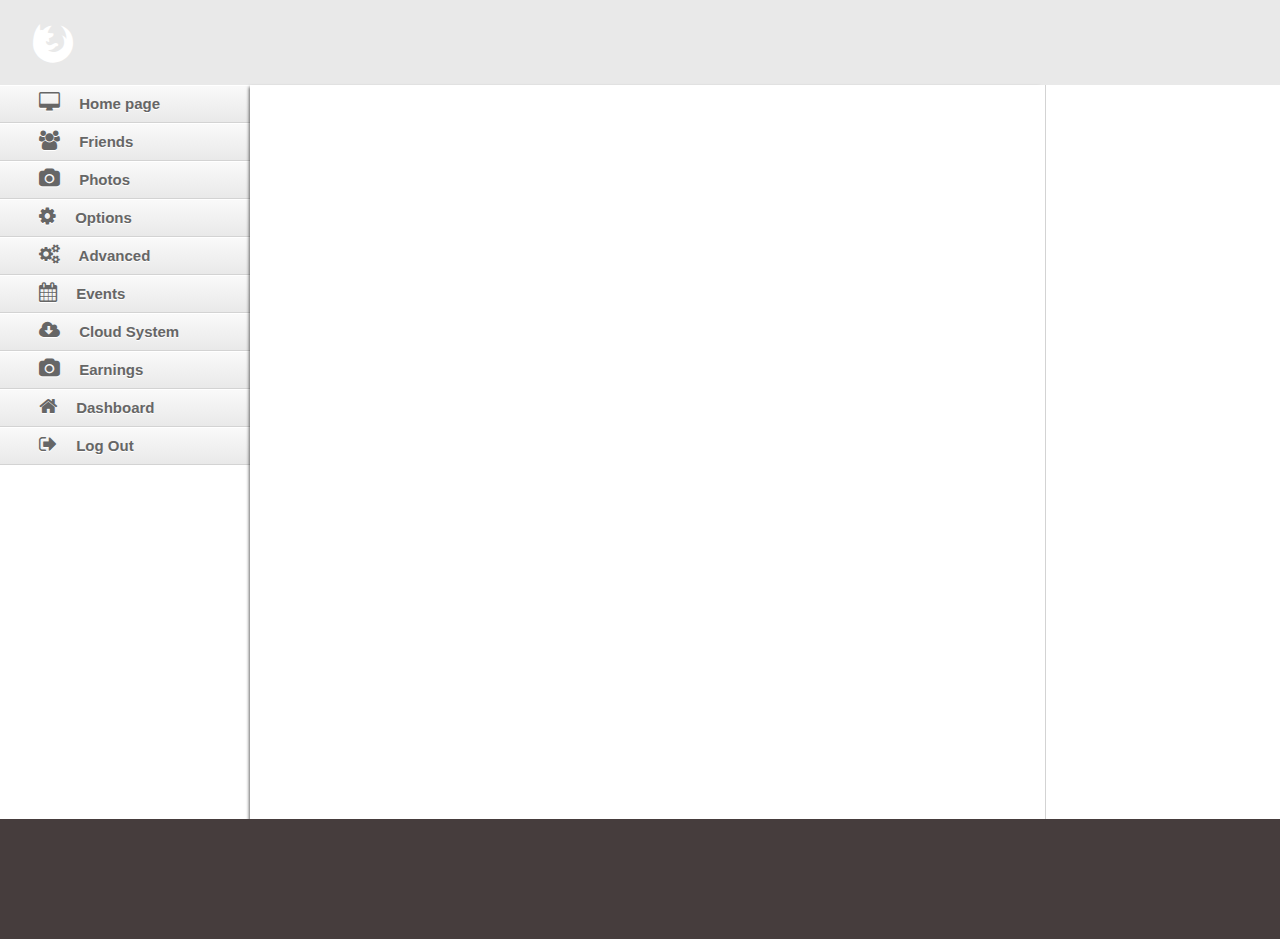
<file: dashboard/index.html>
<html>
	<head>
		<title>Dashboard</title>
		<link href='http://fonts.googleapis.com/css?family=Lato&subset=latin,latin-ext' rel='stylesheet' type='text/css'>
		<link type="text/css" rel="stylesheet" href="reset.css"/>
		<link type="text/css" rel="stylesheet" href="font-awesome.css"/>
		<link type="text/css" rel="stylesheet" href="styles.css"/>
	</head>
	<body>
		<div class="page_wrapper">
			<header>
				<div class="logo_container">
					<i class="fa fa-firefox"></i>
				</div>
			</header>
			<div class="content_wrapper">
				<aside class="main_nav">
					<nav>
						<ul>
							<li>
								<i class="fa fa-desktop"></i>
								Home page
							</li>
							<li>
								<i class="fa fa-users"></i>
								Friends
							</li>
							<li>
								<i class="fa fa-camera"></i>
								Photos
							</li>
							<li>
								<i class="fa fa-cog"></i>
								Options
							</li>
							<li>
								<i class="fa fa-cogs"></i>
								Advanced
							</li>
							<li>
								<i class="fa fa-calendar"></i>
								Events
							</li>
							<li>
								<i class="fa fa-cloud-download"></i>
								Cloud System
							</li>
							<li>
								<i class="fa fa-camera"></i>
								Earnings
							</li>
							<li>
								<i class="fa fa-home"></i>
								Dashboard
							</li>
							<li>
								<i class="fa fa-sign-out"></i>
								Log Out
							</li>
						</ul>
					</nav>
				</aside>
				<section class="content">
					<div class="user_info_block"></div>
					<div class="last_added_contacts_block"></div>
					<div class="last_added_photos_block"></div>
					<div class="wall_block"></div>
				</section>
				<aside class="map_contacts_photos">
					
				</aside>
			</div>
			<footer>
			</footer>
		</div>
	</body>
</html>
</file>
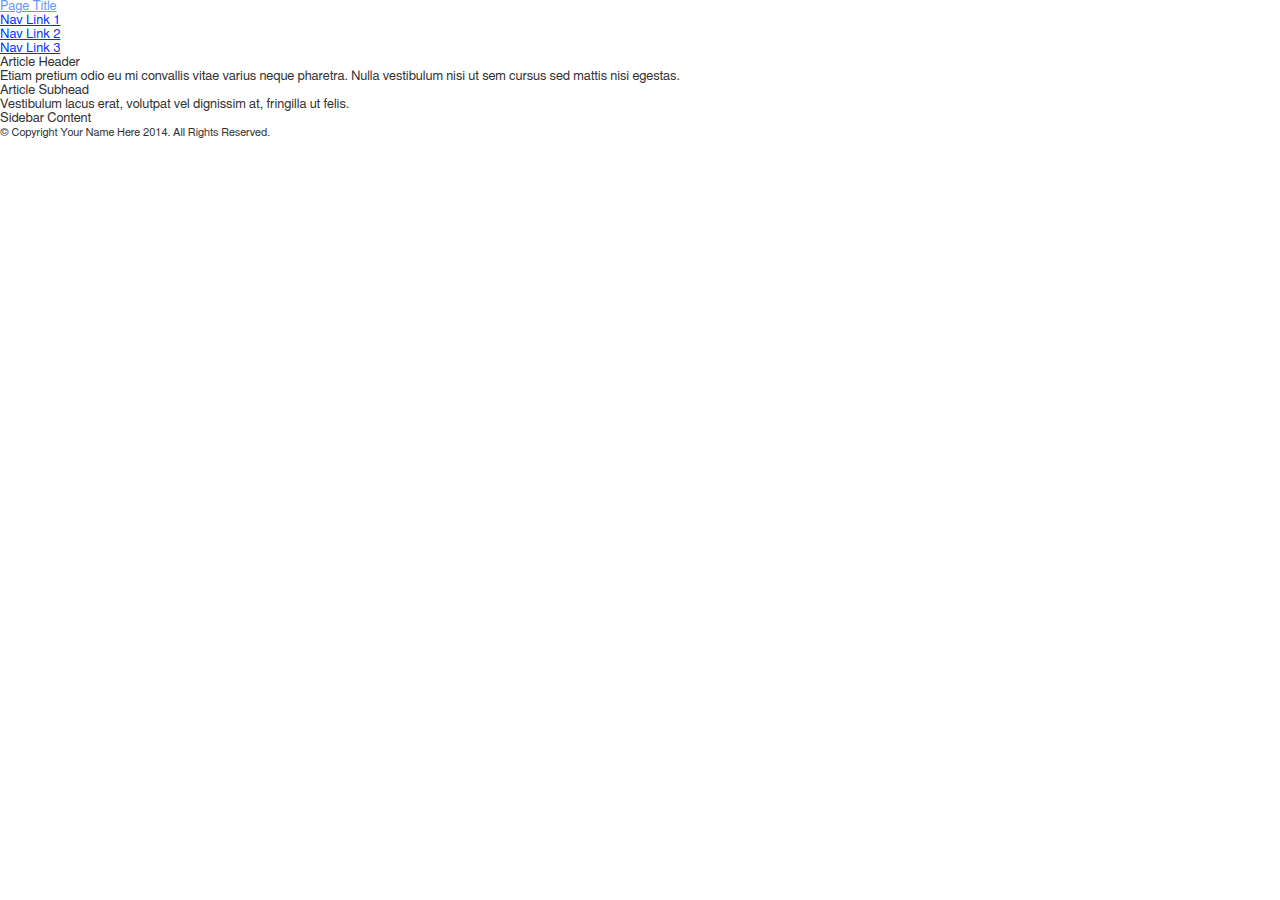
<file: html5reset/index.html>
<!doctype html>

<!--
	HTML5 Reset: https://github.com/murtaugh/HTML5-Reset
	Free to use
-->

<!--[if lt IE 7 ]> <html class="ie ie6 ie-lt10 ie-lt9 ie-lt8 ie-lt7 no-js" lang="en"> <![endif]-->
<!--[if IE 7 ]>    <html class="ie ie7 ie-lt10 ie-lt9 ie-lt8 no-js" lang="en"> <![endif]-->
<!--[if IE 8 ]>    <html class="ie ie8 ie-lt10 ie-lt9 no-js" lang="en"> <![endif]-->
<!--[if IE 9 ]>    <html class="ie ie9 ie-lt10 no-js" lang="en"> <![endif]-->
<!--[if gt IE 9]><!--><html class="no-js" lang="en"><!--<![endif]-->
<!-- the "no-js" class is for Modernizr. -->

<head>

	<meta charset="utf-8">

	<!-- Always force latest IE rendering engine (even in intranet) -->
	<meta http-equiv="X-UA-Compatible" content="IE=edge">

	<!-- Important stuff for SEO, don't neglect. (And don't dupicate values across your site!) -->
	<title></title>
	<meta name="author" content="" />
	<meta name="description" content="" />

	<!-- Don't forget to set your site up: http://google.com/webmasters -->
	<meta name="google-site-verification" content="" />

	<!-- Who owns the content of this site? -->
	<meta name="Copyright" content="" />

	<!--  Mobile Viewport
	http://j.mp/mobileviewport & http://davidbcalhoun.com/2010/viewport-metatag
	device-width : Occupy full width of the screen in its current orientation
	initial-scale = 1.0 retains dimensions instead of zooming out if page height > device height
	maximum-scale = 1.0 retains dimensions instead of zooming in if page width < device width (wrong for most sites)
	-->
	<meta name="viewport" content="width=device-width, initial-scale=1">

	<!-- Use Iconifyer to generate all the favicons and touch icons you need: http://iconifier.net -->
	<link rel="shortcut icon" href="favicon.ico" />

	<!-- concatenate and minify for production -->
	<link rel="stylesheet" href="assets/css/reset.css" />
	<link rel="stylesheet" href="assets/css/style.css" />

	<!-- Lea Verou's prefixfree (http://leaverou.github.io/prefixfree/), lets you use un-prefixed properties in your CSS files -->
	<script src="assets/js/libs/prefixfree.min.js"></script>

	<!-- This is an un-minified, complete version of Modernizr. (http://modernizr.com)
		 Before you move to production, you should generate a custom build that only has the detects you need. -->
	<script src="assets/js/libs/modernizr-2.8.3.dev.js"></script>

	<!-- Twitter: see https://dev.twitter.com/docs/cards/types/summary-card for details -->
	<meta name="twitter:card" content="">
	<meta name="twitter:site" content="">
	<meta name="twitter:title" content="">
	<meta name="twitter:description" content="">
	<meta name="twitter:url" content="">
	<!-- Facebook (and some others) use the Open Graph protocol: see http://ogp.me/ for details -->
	<meta property="og:title" content="" />
	<meta property="og:description" content="" />
	<meta property="og:url" content="" />
	<meta property="og:image" content="" />

</head>

<body>

<div class="wrapper"><!-- not needed? up to you: http://camendesign.com/code/developpeurs_sans_frontieres -->

	<header>

		<h1><a href="/">Page Title</a></h1>

		<nav>

			<ol>
				<li><a href="">Nav Link 1</a></li>
				<li><a href="">Nav Link 2</a></li>
				<li><a href="">Nav Link 3</a></li>
			</ol>

		</nav>

	</header>

	<article>

		<h1>Article Header</h1>

		<p>Etiam pretium odio eu mi convallis vitae varius neque pharetra. Nulla vestibulum nisi ut sem cursus sed mattis nisi egestas.</p>

		<h2>Article Subhead</h2>

		<p>Vestibulum lacus erat, volutpat vel dignissim at, fringilla ut felis.</p>

	</article>

	<aside>

		<h2>Sidebar Content</h2>

	</aside>

	<footer>

		<p><small>&copy; Copyright Your Name Here 2014. All Rights Reserved.</small></p>

	</footer>

</div>

<!-- Grab Google CDN's jQuery. fall back to local if necessary -->
<script src="//ajax.googleapis.com/ajax/libs/jquery/1.11.3/jquery.min.js"></script>
<script>window.jQuery || document.write("<script src='assets/js/libs/jquery-1.11.3.min.js'>\x3C/script>")</script>

<!-- this is where we put our custom functions -->
<!-- don't forget to concatenate and minify for production -->
<script src="assets/js/functions.js"></script>
<script>$(document).ready(initPage);</script>

<!-- Asynchronous google analytics; this is the official snippet.
	 Replace UA-XXXXXX-XX with your site's ID and uncomment to enable.

<script>
  (function(i,s,o,g,r,a,m){i['GoogleAnalyticsObject']=r;i[r]=i[r]||function(){
  (i[r].q=i[r].q||[]).push(arguments)},i[r].l=1*new Date();a=s.createElement(o),
  m=s.getElementsByTagName(o)[0];a.async=1;a.src=g;m.parentNode.insertBefore(a,m)
  })(window,document,'script','//www.google-analytics.com/analytics.js','ga');

  ga('create', 'UA-XXXXXX-XX', 'auto');
  ga('send', 'pageview');

</script>
-->

</body>
</html>
</file>
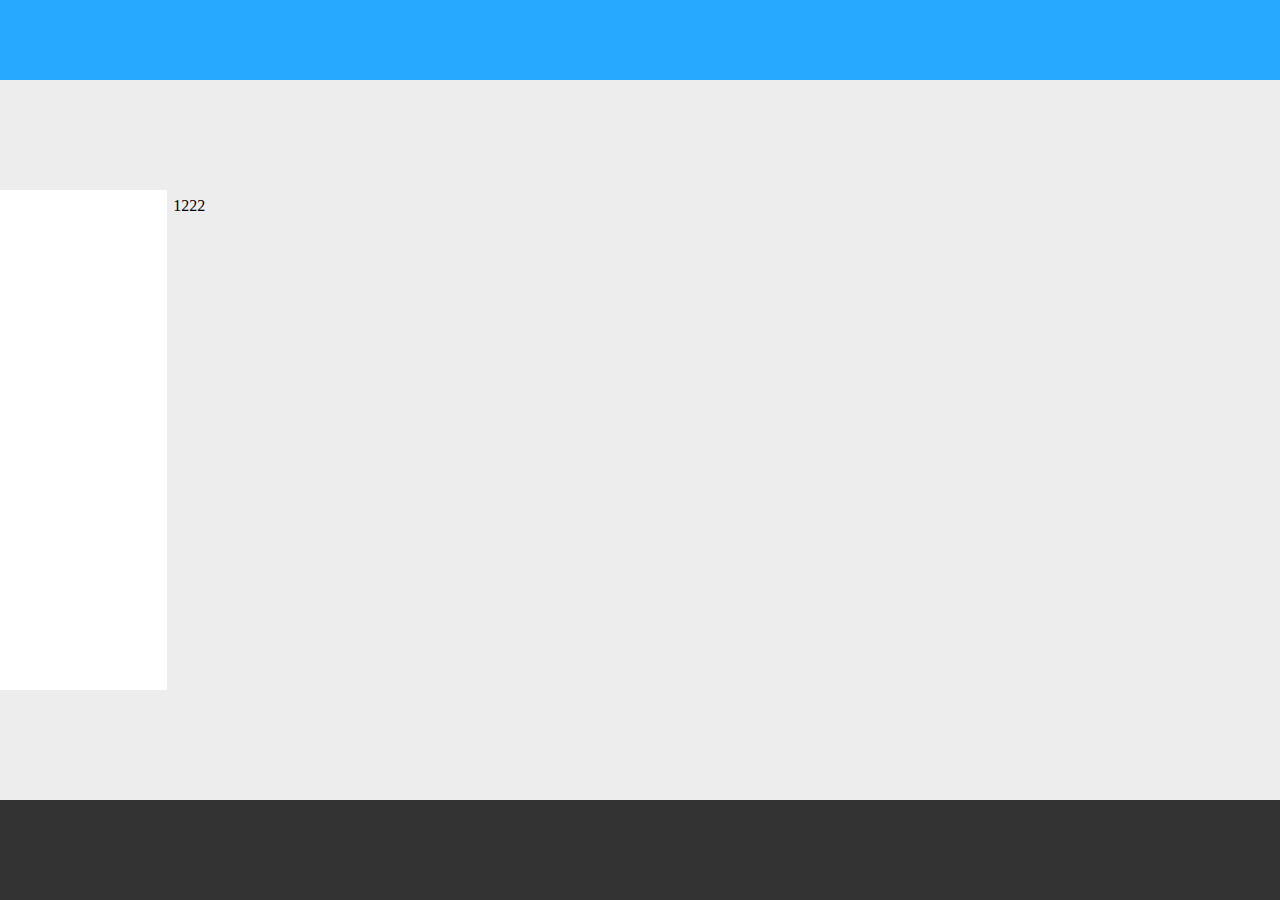
<file: responsive/index.html>
<html>
	<head>
		<title>Responsive test</title>
		<link type="text/css" rel="stylesheet" href="styles.css"/>
	</head>
	<body>
		<div class="page_wrapper">

			<header>
			</header>

			<div class="content_wrapper">

				<nav class="main_nav">
				</nav>

				<div class="page_content">
					
					<div class="user_info">
						1
					</div>

					<div class="map">
						2
					</div>

					<div class="map">
						2
					</div>

					<div class="map">
						2
					</div>

				</div>
			</div>

			<footer>
			</footer>

		</div>
	</body>
</html>
</file>
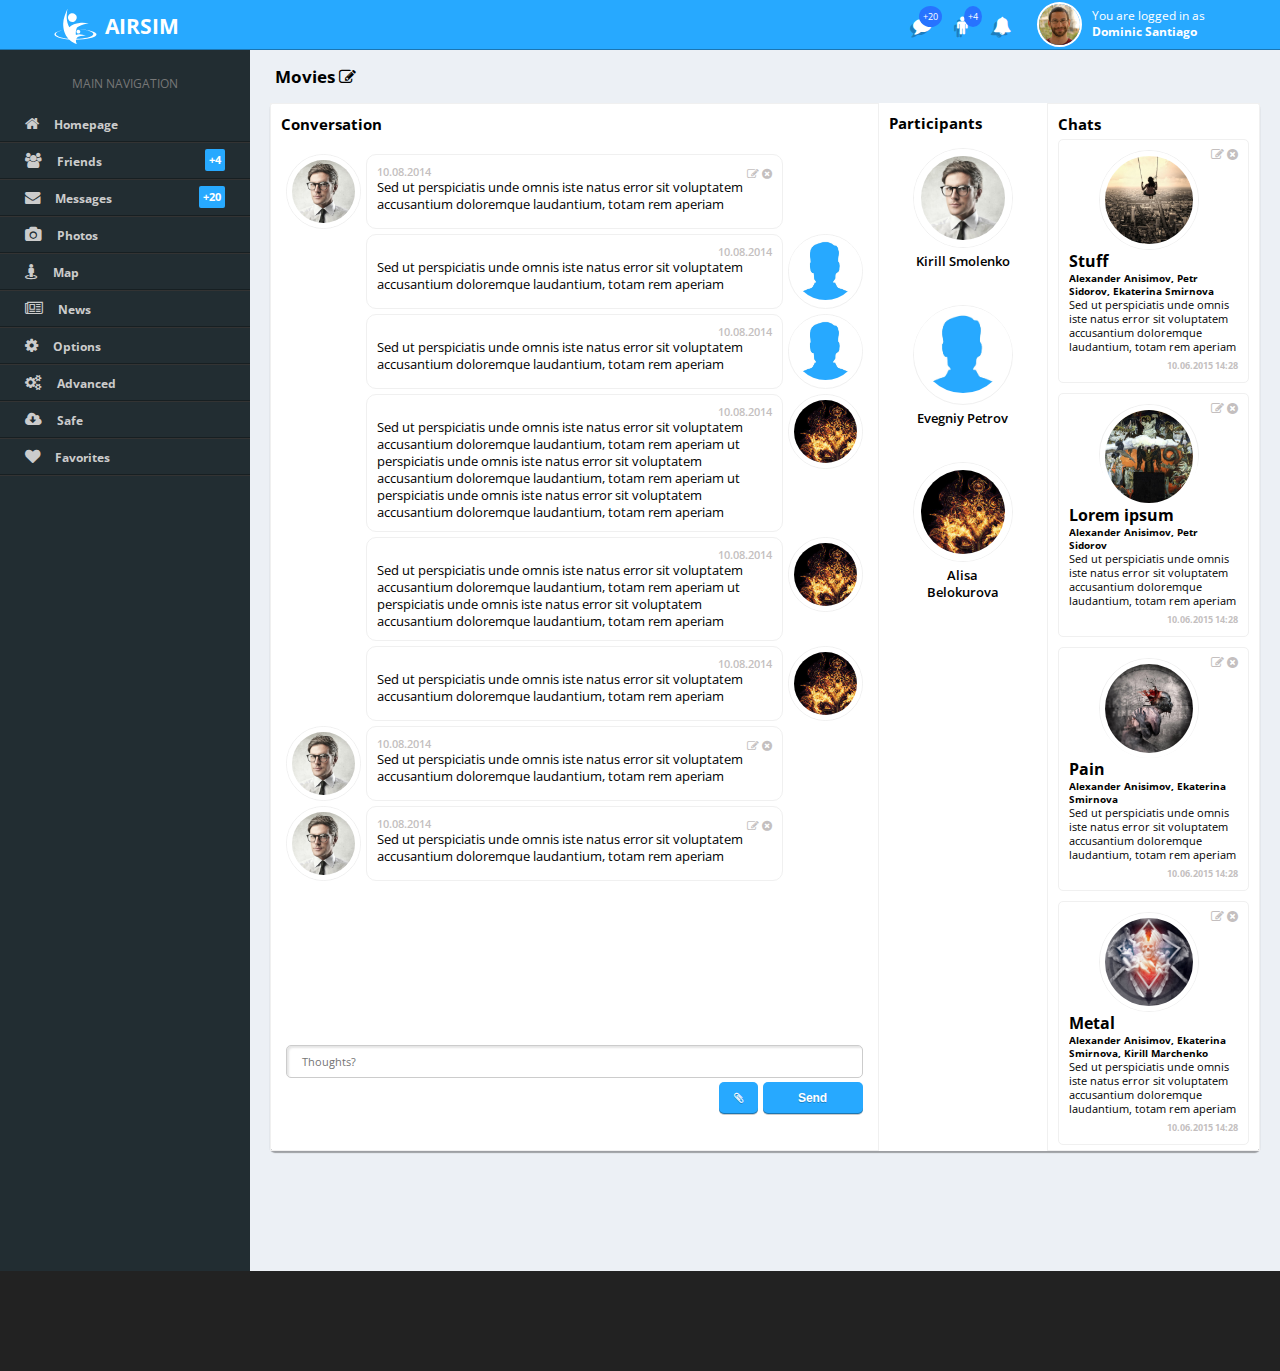
<file: airsim/chat.html>
<!DOCTYPE html>
<html>
	<head>
		<title>AirSim</title>
		<meta name="viewport" content="width=device-width,initial-scale=1.0"/>
		<link href='https://fonts.googleapis.com/css?family=Open+Sans:400,300,300italic,400italic,600,600italic,700,700italic' rel='stylesheet' type='text/css'>
		<link rel="stylesheet" type="text/css" media="all" href="assets/css/font-awesome.css"/>
		<link rel="stylesheet" type="text/css" media="all" href="assets/css/airsim_default/global.css"/>
		<link rel="stylesheet" type="text/css" media="all" href="assets/css/airsim_default/homepage.css"/>
		<link rel="stylesheet" type="text/css" media="all" href="assets/css/airsim_default/chats.css"/>

		<!-- BEGIN Favicon -->
		<link rel="apple-touch-icon" sizes="57x57" href="assets/images/favicon/apple-icon-57x57.png">
		<link rel="apple-touch-icon" sizes="60x60" href="assets/images/favicon/apple-icon-60x60.png">
		<link rel="apple-touch-icon" sizes="72x72" href="assets/images/favicon/apple-icon-72x72.png">
		<link rel="apple-touch-icon" sizes="76x76" href="assets/images/favicon/apple-icon-76x76.png">
		<link rel="apple-touch-icon" sizes="114x114" href="assets/images/favicon/apple-icon-114x114.png">
		<link rel="apple-touch-icon" sizes="120x120" href="assets/images/favicon/apple-icon-120x120.png">
		<link rel="apple-touch-icon" sizes="144x144" href="assets/images/favicon/apple-icon-144x144.png">
		<link rel="apple-touch-icon" sizes="152x152" href="assets/images/favicon/apple-icon-152x152.png">
		<link rel="apple-touch-icon" sizes="180x180" href="assets/images/favicon/apple-icon-180x180.png">
		<link rel="icon" type="image/png" sizes="192x192"  href="assets/images/favicon/android-icon-192x192.png">
		<link rel="icon" type="image/png" sizes="32x32" href="assets/images/favicon/favicon-32x32.png">
		<link rel="icon" type="image/png" sizes="96x96" href="assets/images/favicon/favicon-96x96.png">
		<link rel="icon" type="image/png" sizes="16x16" href="assets/images/favicon/favicon-16x16.png">
		<link rel="manifest" href="assets/images/favicon/manifest.json">
		<meta name="msapplication-TileColor" content="#ffffff">
		<meta name="msapplication-TileImage" content="/ms-icon-144x144.png">
		<meta name="theme-color" content="#ffffff">
		<!-- END Favicon -->
	</head>
	<body>
		<div id="container">

			<header id="inner">

				<div class="logo">
					<img src="assets/images/airsim_logo_white.svg"/>
					<div class="logo_text">AIRSIM</div>
				</div>

				<div id="user_top_panel">
					<div class="buttons">
						<div class="btn">
							<i class="fa fa-comment"></i>
							<span class="bubble">+20</span>
						</div>
						<div class="btn">
							<i class="fa fa-male"></i>
							<span class="bubble">+4</span>
						</div>
						<div class="btn"><i class="fa fa-bell"></i></div>
					</div>
					<div class="logged_in_as">
						<img src="assets/images/mockups/users/ava10.jpg"/>
						<span class="text">You are logged in as<br/><strong>Dominic Santiago</strong></span>
					</div>
				</div>
			</header>

			<div id="menu_toggle">
				<div class="btn_wrap">
					<i class="fa fa-bars"></i>
				</div>
				<span class="text">MENU</span>
			</div>

			<div id="content_wrapper">

				<nav id="main_nav">
					<div class="section_heading">Main Navigation</div>
					<ul>
						<li class="active"><a href="homepage.html"><i class="fa fa-home"></i>Homepage</a></li>
						<li><a href="friends.html"><i class="fa fa-users"></i>Friends<span class="bubble">+4</span></a></li>
						<li><a href="chats.html"><i class="fa fa-envelope"></i>Messages<span class="bubble">+20</span></a></li>
						<li><a href="photo_albums.html"><i class="fa fa-camera"></i>Photos</a></li>
						<li><a href="#"><i class="fa fa-street-view"></i>Map</a></li>
						<li><a href="#"><i class="fa fa-newspaper-o"></i>News</a></li>
						<li><a href="options.html"><i class="fa fa-cog"></i>Options</a></li>
						<li><a href="#"><i class="fa fa-cogs"></i>Advanced</a></li>
						<li><a href="#"><i class="fa fa-cloud-download"></i>Safe</a></li>
						<li><a href="#"><i class="fa fa-heart"></i>Favorites</a></li>
					</ul>
				</nav>

				<div id="page_content">
					<h1>
						<div class="chat_name">
							Movies
							<i class="fa fa-pencil-square-o"></i>
						</div>
					</h1>
					<section class="section" id="chat">
						<aside id="chat_participants">
							<h3>Participants</h3>
							<div class="chat_participant">
								<div class="participant_pic_holder">
						        	<img src="assets/images/mockups/users/ava8.jpg"/>
						        </div>
						        <div class="participant_info">
						        	Kirill Smolenko
						        </div>
							</div>
							<div class="chat_participant">
								<div class="participant_pic_holder">
						        	<img src="assets/images/mockups/users/ava11.jpg"/>
						        </div>
						        <div class="participant_info">
						        	Evegniy Petrov
						        </div>
							</div>
							<div class="chat_participant">
								<div class="participant_pic_holder">
						        	<img src="assets/images/mockups/users/ava4.jpg"/>
						        </div>
						        <div class="participant_info">
						        	Alisa Belokurova
						        </div>
							</div>
							<div class="clear"></div>
						</aside>
						<div id="chat_wrapper">
							<h3>Conversation</h3>
						    <div id="chat_messages">
						        <div class="chat_message mine">
						        	<div class="message_author hide_for_w414">
						        		<div class="participant_pic_holder">
						        			<img src="assets/images/mockups/users/ava8.jpg"/>
						        		</div>
						        	</div>
						        	<div class="message_content">
						     			<div class="message_date_time">
						     				10.08.2014
						     				<div class="right">
						     					<div class="chat_message_toolbar">
													<i class="fa fa-pencil-square-o"></i>
													<i class="fa fa-times-circle"></i>
												</div>
						     				</div>
						     			</div>
						     			<div class="message_text">
						     				Sed ut perspiciatis unde omnis iste natus error sit voluptatem 
											accusantium doloremque laudantium, totam rem aperiam
						     			</div>
						        	</div>
						        	<div class="clear"></div>
						        </div>
						        <div class="chat_message">
						        	<div class="message_author hide_for_w414">
						        		<div class="participant_pic_holder">
						        			<img src="assets/images/mockups/users/ava11.jpg"/>
						        		</div>
						        	</div>
						        	<div class="message_content">
						     			<div class="message_date_time">10.08.2014</div>
						     			<div class="message_text">
						     				Sed ut perspiciatis unde omnis iste natus error sit voluptatem 
											accusantium doloremque laudantium, totam rem aperiam
						     			</div>
						        	</div>
						        	<div class="clear"></div>
						        </div>
						        <div class="chat_message">
						        	<div class="message_author hide_for_w414">
						        		<div class="participant_pic_holder">
						        			<img src="assets/images/mockups/users/ava11.jpg"/>
						        		</div>
						        	</div>
						        	<div class="message_content">
						     			<div class="message_date_time">10.08.2014</div>
						     			<div class="message_text">
						     				Sed ut perspiciatis unde omnis iste natus error sit voluptatem 
											accusantium doloremque laudantium, totam rem aperiam
						     			</div>
						        	</div>
						        	<div class="clear"></div>
						        </div>
						        <div class="chat_message">
						        	<div class="message_author hide_for_w414">
						        		<div class="participant_pic_holder">
						        			<img src="assets/images/mockups/users/ava4.jpg"/>
						        		</div>
						        	</div>
						        	<div class="message_content">
						     			<div class="message_date_time">10.08.2014</div>
						     			<div class="message_text">
						     				Sed ut perspiciatis unde omnis iste natus error sit voluptatem 
											accusantium doloremque laudantium, totam rem aperiam ut 
											perspiciatis unde omnis iste natus error sit voluptatem 
											accusantium doloremque laudantium, totam rem aperiam
											ut perspiciatis unde omnis iste natus error sit voluptatem 
											accusantium doloremque laudantium, totam rem aperiam
						     			</div>
						        	</div>
						        	<div class="clear"></div>
						        </div>
						        <div class="chat_message">
						        	<div class="message_author hide_for_w414">
						        		<div class="participant_pic_holder">
						        			<img src="assets/images/mockups/users/ava4.jpg"/>
						        		</div>
						        	</div>
						        	<div class="message_content">
						     			<div class="message_date_time">10.08.2014</div>
						     			<div class="message_text">
						     				Sed ut perspiciatis unde omnis iste natus error sit voluptatem 
											accusantium doloremque laudantium, totam rem aperiam ut 
											perspiciatis unde omnis iste natus error sit voluptatem 
											accusantium doloremque laudantium, totam rem aperiam
						     			</div>
						        	</div>
						        	<div class="clear"></div>
						        </div>
						        <div class="chat_message">
						        	<div class="message_author hide_for_w414">
						        		<div class="participant_pic_holder">
						        			<img src="assets/images/mockups/users/ava4.jpg"/>
						        		</div>
						        	</div>
						        	<div class="message_content">
						     			<div class="message_date_time">10.08.2014</div>
						     			<div class="message_text">
						     				Sed ut perspiciatis unde omnis iste natus error sit voluptatem 
											accusantium doloremque laudantium, totam rem aperiam
						     			</div>
						        	</div>
						        	<div class="clear"></div>
						        </div>
						        <div class="chat_message mine">
						        	<div class="message_author hide_for_w414">
						        		<div class="participant_pic_holder">
						        			<img src="assets/images/mockups/users/ava8.jpg"/>
						        		</div>
						        	</div>
						        	<div class="message_content">
						     			<div class="message_date_time">
						     				10.08.2014
						     				<div class="right">
						     					<div class="chat_message_toolbar">
													<i class="fa fa-pencil-square-o"></i>
													<i class="fa fa-times-circle"></i>
												</div>
						     				</div>
						     			</div>
						     			<div class="message_text">
						     				Sed ut perspiciatis unde omnis iste natus error sit voluptatem 
											accusantium doloremque laudantium, totam rem aperiam
						     			</div>
						        	</div>
						        	<div class="clear"></div>
						        </div>
						        <div class="chat_message mine">
						        	<div class="message_author hide_for_w414">
						        		<div class="participant_pic_holder">
						        			<img src="assets/images/mockups/users/ava8.jpg"/>
						        		</div>
						        	</div>
						        	<div class="message_content">
						     			<div class="message_date_time">
						     				10.08.2014
						     				<div class="right">
						     					<div class="chat_message_toolbar">
													<i class="fa fa-pencil-square-o"></i>
													<i class="fa fa-times-circle"></i>
												</div>
						     				</div>
						     			</div>
						     			<div class="message_text">
						     				Sed ut perspiciatis unde omnis iste natus error sit voluptatem 
											accusantium doloremque laudantium, totam rem aperiam
						     			</div>
						        	</div>
						        	<div class="clear"></div>
						        </div>
						    </div>
						    <div id="chat_message_form">
						        <textarea placeholder="Thoughts?"></textarea><br/>
						        <button type="button" class="right">Send</button>
						        <button type="button" class="right icon_btn"><i class="fa fa-paperclip"></i></button>
						    </div>
						</div>
						<aside id="all_chats">
							<h3>Chats</h3>
							<div class="chat">
								<div class="chat_toolbar">
									<i class="fa fa-pencil-square-o"></i>
									<i class="fa fa-times-circle"></i>
								</div>
								<div class="chat_image_holder">
									<a href="chat.html">
										<img src="assets/images/mockups/albums/Other/4.jpg"/>
									</a>
								</div>
								<div class="chat_text_data">
									<h2><a href="chat.html">Stuff</a></h2>
									<h3>Alexander Anisimov, Petr Sidorov, Ekaterina Smirnova</h3>
									<span class="last_message">
										Sed ut perspiciatis unde omnis iste natus error sit voluptatem 
										accusantium doloremque laudantium, totam rem aperiam
									</span>
									<span class="last_message_date">10.06.2015 14:28</span>
								</div>
							</div>
							<div class="chat">
								<div class="chat_toolbar">
									<i class="fa fa-pencil-square-o"></i>
									<i class="fa fa-times-circle"></i>
								</div>
								<div class="chat_image_holder">
									<a href="chat.html">
										<img src="assets/images/mockups/albums/Other/5.jpg"/>
									</a>
								</div>
								<div class="chat_text_data">
									<h2><a href="chat.html">Lorem ipsum</a></h2>
									<h3>Alexander Anisimov, Petr Sidorov</h3>
									<span class="last_message">
										Sed ut perspiciatis unde omnis iste natus error sit voluptatem 
										accusantium doloremque laudantium, totam rem aperiam
									</span>
									<span class="last_message_date">10.06.2015 14:28</span>
								</div>
							</div>
							<div class="chat">
								<div class="chat_toolbar">
									<i class="fa fa-pencil-square-o"></i>
									<i class="fa fa-times-circle"></i>
								</div>
								<div class="chat_image_holder">
									<a href="chat.html">
										<img src="assets/images/mockups/albums/Other/6.jpg"/>
									</a>
								</div>
								<div class="chat_text_data">
									<h2><a href="chat.html">Pain</a></h2>
									<h3>Alexander Anisimov, Ekaterina Smirnova</h3>
									<span class="last_message">
										Sed ut perspiciatis unde omnis iste natus error sit voluptatem 
										accusantium doloremque laudantium, totam rem aperiam
									</span>
									<span class="last_message_date">10.06.2015 14:28</span>
								</div>
							</div>
							<div class="chat">
								<div class="chat_toolbar">
									<i class="fa fa-pencil-square-o"></i>
									<i class="fa fa-times-circle"></i>
								</div>
								<div class="chat_image_holder">
									<a href="chat.html">
										<img src="assets/images/mockups/albums/Other/13.jpg"/>
									</a>
								</div>
								<div class="chat_text_data">
									<h2><a href="chat.html">Metal</a></h2>
									<h3>Alexander Anisimov, Ekaterina Smirnova, Kirill Marchenko</h3>
									<span class="last_message">
										Sed ut perspiciatis unde omnis iste natus error sit voluptatem 
										accusantium doloremque laudantium, totam rem aperiam
									</span>
									<span class="last_message_date">10.06.2015 14:28</span>
								</div>
							</div>
						</aside>
						<div class="clear"></div>
					</section>	
				</div>

				<footer id="inner"></footer>

			</div>
		</div>

		<script type="text/javascript" src="assets/3rd_party_libs/jquery-2.1.4.js"></script>
		<script type="text/javascript" src="assets/js/chat.js"></script>
	</body>
</html>
</file>
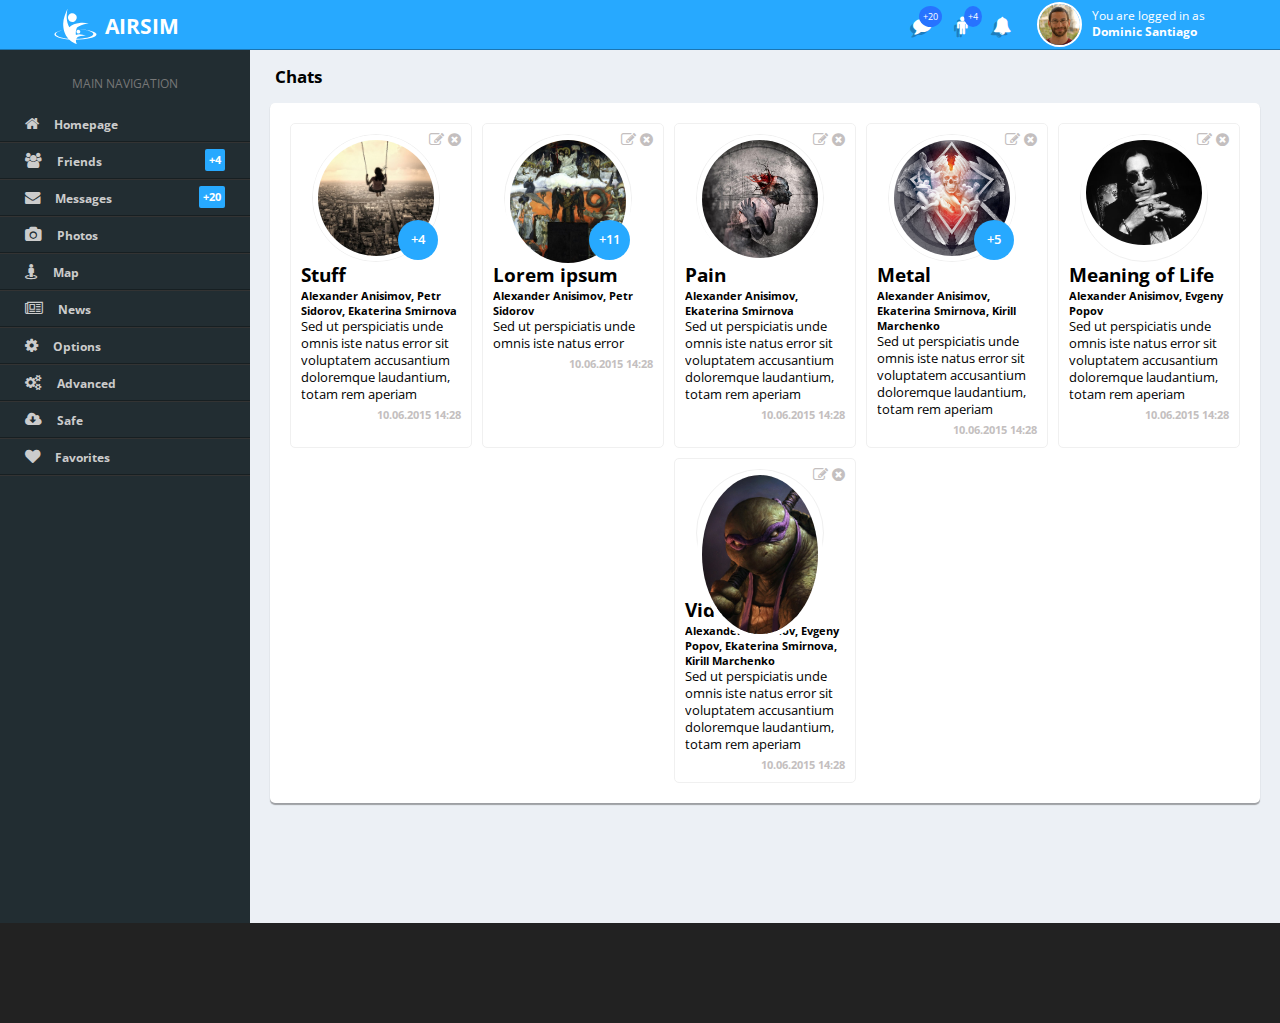
<file: airsim/chats.html>
<!DOCTYPE html>
<html>
	<head>
		<title>AirSim</title>
		<meta name="viewport" content="width=device-width,initial-scale=1.0"/>
		<link href='https://fonts.googleapis.com/css?family=Open+Sans:400,300,300italic,400italic,600,600italic,700,700italic' rel='stylesheet' type='text/css'>
		<link rel="stylesheet" type="text/css" media="all" href="assets/css/font-awesome.css"/>
		<link rel="stylesheet" type="text/css" media="all" href="assets/css/airsim_default/global.css"/>
		<link rel="stylesheet" type="text/css" media="all" href="assets/css/airsim_default/homepage.css"/>
		<link rel="stylesheet" type="text/css" media="all" href="assets/css/airsim_default/chats.css"/>

		<!-- BEGIN Favicon -->
		<link rel="apple-touch-icon" sizes="57x57" href="assets/images/favicon/apple-icon-57x57.png">
		<link rel="apple-touch-icon" sizes="60x60" href="assets/images/favicon/apple-icon-60x60.png">
		<link rel="apple-touch-icon" sizes="72x72" href="assets/images/favicon/apple-icon-72x72.png">
		<link rel="apple-touch-icon" sizes="76x76" href="assets/images/favicon/apple-icon-76x76.png">
		<link rel="apple-touch-icon" sizes="114x114" href="assets/images/favicon/apple-icon-114x114.png">
		<link rel="apple-touch-icon" sizes="120x120" href="assets/images/favicon/apple-icon-120x120.png">
		<link rel="apple-touch-icon" sizes="144x144" href="assets/images/favicon/apple-icon-144x144.png">
		<link rel="apple-touch-icon" sizes="152x152" href="assets/images/favicon/apple-icon-152x152.png">
		<link rel="apple-touch-icon" sizes="180x180" href="assets/images/favicon/apple-icon-180x180.png">
		<link rel="icon" type="image/png" sizes="192x192"  href="assets/images/favicon/android-icon-192x192.png">
		<link rel="icon" type="image/png" sizes="32x32" href="assets/images/favicon/favicon-32x32.png">
		<link rel="icon" type="image/png" sizes="96x96" href="assets/images/favicon/favicon-96x96.png">
		<link rel="icon" type="image/png" sizes="16x16" href="assets/images/favicon/favicon-16x16.png">
		<link rel="manifest" href="assets/images/favicon/manifest.json">
		<meta name="msapplication-TileColor" content="#ffffff">
		<meta name="msapplication-TileImage" content="/ms-icon-144x144.png">
		<meta name="theme-color" content="#ffffff">
		<!-- END Favicon -->
	</head>
	<body>
		<div id="container">

			<header id="inner">

				<div class="logo">
					<img src="assets/images/airsim_logo_white.svg"/>
					<div class="logo_text">AIRSIM</div>
				</div>

				<div id="user_top_panel">
					<div class="buttons">
						<div class="btn">
							<i class="fa fa-comment"></i>
							<span class="bubble">+20</span>
						</div>
						<div class="btn">
							<i class="fa fa-male"></i>
							<span class="bubble">+4</span>
						</div>
						<div class="btn"><i class="fa fa-bell"></i></div>
					</div>
					<div class="logged_in_as">
						<img src="assets/images/mockups/users/ava10.jpg"/>
						<span class="text">You are logged in as<br/><strong>Dominic Santiago</strong></span>
					</div>
				</div>
			</header>

			<div id="menu_toggle">
				<div class="btn_wrap">
					<i class="fa fa-bars"></i>
				</div>
				<span class="text">MENU</span>
			</div>

			<div id="content_wrapper">

				<nav id="main_nav">
					<div class="section_heading">Main Navigation</div>
					<ul>
						<li class="active"><a href="homepage.html"><i class="fa fa-home"></i>Homepage</a></li>
						<li><a href="friends.html"><i class="fa fa-users"></i>Friends<span class="bubble">+4</span></a></li>
						<li><a href="chats.html"><i class="fa fa-envelope"></i>Messages<span class="bubble">+20</span></a></li>
						<li><a href="photo_albums.html"><i class="fa fa-camera"></i>Photos</a></li>
						<li><a href="#"><i class="fa fa-street-view"></i>Map</a></li>
						<li><a href="#"><i class="fa fa-newspaper-o"></i>News</a></li>
						<li><a href="options.html"><i class="fa fa-cog"></i>Options</a></li>
						<li><a href="#"><i class="fa fa-cogs"></i>Advanced</a></li>
						<li><a href="#"><i class="fa fa-cloud-download"></i>Safe</a></li>
						<li><a href="#"><i class="fa fa-heart"></i>Favorites</a></li>
					</ul>
				</nav>

				<div id="page_content">
					<h1>Chats</h1>
					<section class="section">
						<div class="section_content" id="chats">
							<div class="chat">
								<div class="chat_toolbar">
									<i class="fa fa-pencil-square-o"></i>
									<i class="fa fa-times-circle"></i>
								</div>
								<div class="chat_image_holder">
									<a href="chat.html">
										<img src="assets/images/mockups/albums/Other/4.jpg"/>
									</a>
									<span class="unread_messages_bubble">+4</span>
								</div>
								<div class="chat_text_data">
									<h2><a href="chat.html">Stuff</a></h2>
									<h3>Alexander Anisimov, Petr Sidorov, Ekaterina Smirnova</h3>
									<span class="last_message">
										Sed ut perspiciatis unde omnis iste natus error sit voluptatem 
										accusantium doloremque laudantium, totam rem aperiam
									</span>
									<span class="last_message_date">10.06.2015 14:28</span>
								</div>
							</div>
							<div class="chat">
								<div class="chat_toolbar">
									<i class="fa fa-pencil-square-o"></i>
									<i class="fa fa-times-circle"></i>
								</div>
								<div class="chat_image_holder">
									<a href="chat.html">
										<img src="assets/images/mockups/albums/Other/5.jpg"/>
									</a>
									<span class="unread_messages_bubble">+11</span>
								</div>
								<div class="chat_text_data">
									<h2><a href="chat.html">Lorem ipsum</a></h2>
									<h3>Alexander Anisimov, Petr Sidorov</h3>
									<span class="last_message">
										Sed ut perspiciatis unde omnis iste natus error
									</span>
									<span class="last_message_date">10.06.2015 14:28</span>
								</div>
							</div>
							<div class="chat">
								<div class="chat_toolbar">
									<i class="fa fa-pencil-square-o"></i>
									<i class="fa fa-times-circle"></i>
								</div>
								<div class="chat_image_holder">
									<a href="chat.html">
										<img src="assets/images/mockups/albums/Other/6.jpg"/>
									</a>
								</div>
								<div class="chat_text_data">
									<h2><a href="chat.html">Pain</a></h2>
									<h3>Alexander Anisimov, Ekaterina Smirnova</h3>
									<span class="last_message">
										Sed ut perspiciatis unde omnis iste natus error sit voluptatem 
										accusantium doloremque laudantium, totam rem aperiam
									</span>
									<span class="last_message_date">10.06.2015 14:28</span>
								</div>
							</div>
							<div class="chat">
								<div class="chat_toolbar">
									<i class="fa fa-pencil-square-o"></i>
									<i class="fa fa-times-circle"></i>
								</div>
								<div class="chat_image_holder">
									<a href="chat.html">
										<img src="assets/images/mockups/albums/Other/13.jpg"/>
									</a>
									<span class="unread_messages_bubble">+5</span>
								</div>
								<div class="chat_text_data">
									<h2><a href="chat.html">Metal</a></h2>
									<h3>Alexander Anisimov, Ekaterina Smirnova, Kirill Marchenko</h3>
									<span class="last_message">
										Sed ut perspiciatis unde omnis iste natus error sit voluptatem 
										accusantium doloremque laudantium, totam rem aperiam
									</span>
									<span class="last_message_date">10.06.2015 14:28</span>
								</div>
							</div>
							<div class="chat">
								<div class="chat_toolbar">
									<i class="fa fa-pencil-square-o"></i>
									<i class="fa fa-times-circle"></i>
								</div>
								<div class="chat_image_holder">
									<a href="chat.html">
										<img src="assets/images/mockups/albums/Other/11.jpg"/>
									</a>
								</div>
								<div class="chat_text_data">
									<h2><a href="chat.html">Meaning of Life</a></h2>
									<h3>Alexander Anisimov, Evgeny Popov</h3>
									<span class="last_message">
										Sed ut perspiciatis unde omnis iste natus error sit voluptatem 
										accusantium doloremque laudantium, totam rem aperiam
									</span>
									<span class="last_message_date">10.06.2015 14:28</span>
								</div>
							</div>
							<div class="chat">
								<div class="chat_toolbar">
									<i class="fa fa-pencil-square-o"></i>
									<i class="fa fa-times-circle"></i>
								</div>
								<div class="chat_image_holder">
									<a href="chat.html">
										<img src="assets/images/mockups/albums/Other/9.jpg"/>
									</a>
								</div>
								<div class="chat_text_data">
									<h2><a href="chat.html">Videogames</a></h2>
									<h3>Alexander Anisimov, Evgeny Popov, Ekaterina Smirnova, Kirill Marchenko</h3>
									<span class="last_message">
										Sed ut perspiciatis unde omnis iste natus error sit voluptatem 
										accusantium doloremque laudantium, totam rem aperiam
									</span>
									<span class="last_message_date">10.06.2015 14:28</span>
								</div>
							</div>  
							<div class="clear"></div>               
						</div>
					</section>	
				</div>

				<footer id="inner"></footer>

			</div>
		</div>

		<script type="text/javascript" src="assets/3rd_party_libs/jquery-2.1.4.js"></script>
		<script type="text/javascript" src="assets/js/chats.js"></script>
	</body>
</html>
</file>
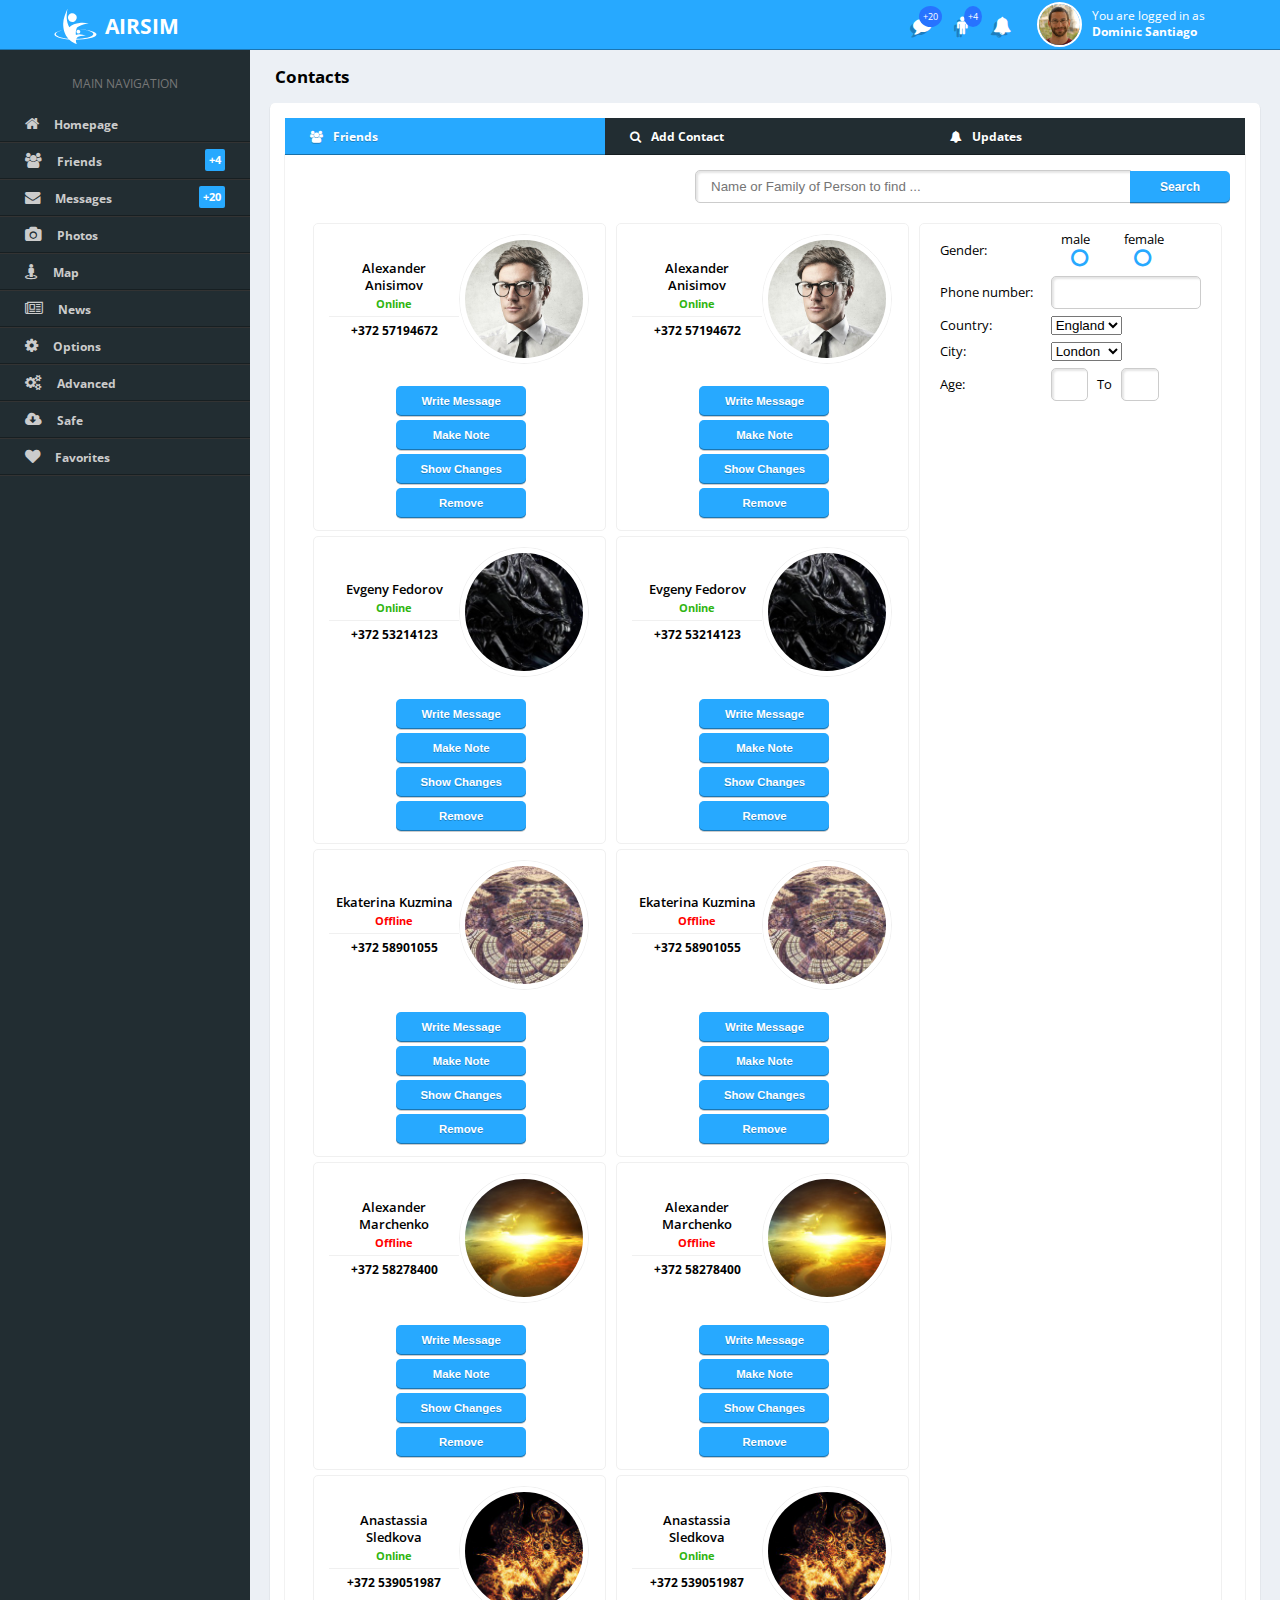
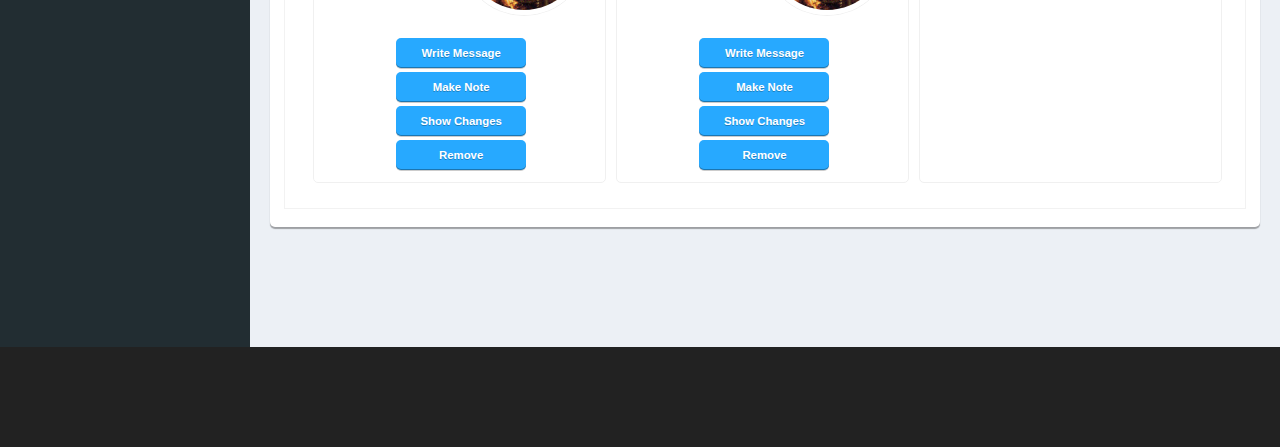
<file: airsim/friends.html>
<!DOCTYPE html>
<html>
	<head>
		<title>AirSim</title>
		<meta name="viewport" content="width=device-width,initial-scale=1.0"/>
		<link href='https://fonts.googleapis.com/css?family=Open+Sans:400,300,300italic,400italic,600,600italic,700,700italic' rel='stylesheet' type='text/css'>
		<link rel="stylesheet" type="text/css" media="all" href="assets/css/font-awesome.css"/>
		<link rel="stylesheet" type="text/css" media="all" href="assets/css/airsim_default/selectric_plus.css"/>
		<link rel="stylesheet" type="text/css" media="all" href="assets/css/airsim_default/global.css"/>
		<link rel="stylesheet" type="text/css" media="all" href="assets/css/airsim_default/homepage.css"/>
		<link rel="stylesheet" type="text/css" media="all" href="assets/css/airsim_default/friends.css"/>

		<!-- BEGIN Favicon -->
		<link rel="apple-touch-icon" sizes="57x57" href="assets/images/favicon/apple-icon-57x57.png">
		<link rel="apple-touch-icon" sizes="60x60" href="assets/images/favicon/apple-icon-60x60.png">
		<link rel="apple-touch-icon" sizes="72x72" href="assets/images/favicon/apple-icon-72x72.png">
		<link rel="apple-touch-icon" sizes="76x76" href="assets/images/favicon/apple-icon-76x76.png">
		<link rel="apple-touch-icon" sizes="114x114" href="assets/images/favicon/apple-icon-114x114.png">
		<link rel="apple-touch-icon" sizes="120x120" href="assets/images/favicon/apple-icon-120x120.png">
		<link rel="apple-touch-icon" sizes="144x144" href="assets/images/favicon/apple-icon-144x144.png">
		<link rel="apple-touch-icon" sizes="152x152" href="assets/images/favicon/apple-icon-152x152.png">
		<link rel="apple-touch-icon" sizes="180x180" href="assets/images/favicon/apple-icon-180x180.png">
		<link rel="icon" type="image/png" sizes="192x192"  href="assets/images/favicon/android-icon-192x192.png">
		<link rel="icon" type="image/png" sizes="32x32" href="assets/images/favicon/favicon-32x32.png">
		<link rel="icon" type="image/png" sizes="96x96" href="assets/images/favicon/favicon-96x96.png">
		<link rel="icon" type="image/png" sizes="16x16" href="assets/images/favicon/favicon-16x16.png">
		<link rel="manifest" href="assets/images/favicon/manifest.json">
		<meta name="msapplication-TileColor" content="#ffffff">
		<meta name="msapplication-TileImage" content="/ms-icon-144x144.png">
		<meta name="theme-color" content="#ffffff">
		<!-- END Favicon -->
	</head>
	<body>
		<div id="container">

			<header id="inner">

				<div class="logo">
					<img src="assets/images/airsim_logo_white.svg"/>
					<div class="logo_text">AIRSIM</div>
				</div>

				<div id="user_top_panel">
					<div class="buttons">
						<div class="btn">
							<i class="fa fa-comment"></i>
							<span class="bubble">+20</span>
						</div>
						<div class="btn">
							<i class="fa fa-male"></i>
							<span class="bubble">+4</span>
						</div>
						<div class="btn"><i class="fa fa-bell"></i></div>
					</div>
					<div class="logged_in_as">
						<img src="assets/images/mockups/users/ava10.jpg"/>
						<span class="text">You are logged in as<br/><strong>Dominic Santiago</strong></span>
					</div>
				</div>
			</header>

			<div id="menu_toggle">
				<div class="btn_wrap">
					<i class="fa fa-bars"></i>
				</div>
				<span class="text">MENU</span>
			</div>

			<div id="content_wrapper">

				<nav id="main_nav">
					<div class="section_heading">Main Navigation</div>
					<ul>
						<li class="active"><a href="homepage.html"><i class="fa fa-home"></i>Homepage</a></li>
						<li><a href="friends.html"><i class="fa fa-users"></i>Friends<span class="bubble">+4</span></a></li>
						<li><a href="chats.html"><i class="fa fa-envelope"></i>Messages<span class="bubble">+20</span></a></li>
						<li><a href="photo_albums.html"><i class="fa fa-camera"></i>Photos</a></li>
						<li><a href="#"><i class="fa fa-street-view"></i>Map</a></li>
						<li><a href="#"><i class="fa fa-newspaper-o"></i>News</a></li>
						<li><a href="options.html"><i class="fa fa-cog"></i>Options</a></li>
						<li><a href="#"><i class="fa fa-cogs"></i>Advanced</a></li>
						<li><a href="#"><i class="fa fa-cloud-download"></i>Safe</a></li>
						<li><a href="#"><i class="fa fa-heart"></i>Favorites</a></li>
					</ul>
				</nav>

				<div id="page_content">
					<h1>Contacts</h1>
					<section class="section">
						<div class="section_content">
							<div class="tabs">
	    						<ul>
							        <li><i class="fa fa-users"></i><span class="hide_for_w533">Friends</span></li>
							        <li><i class="fa fa-search"></i><span class="hide_for_w533">Add Contact</span></li>
							        <li><i class="fa fa-bell"></i><span class="hide_for_w533">Updates</span></li>
	    						</ul>
		    					<div>
							        <div id="tab_friends" class="tab">
							        	<div class="tab_content">
							        		<div class="tab_top_ctrls_wrapper">
							        			<input type="text" class="input_with_btn search_input" placeholder="Name or Family of Person to find ..."/>
							        			<button class="btn_for_input search_btn">Search</button>
							        		</div>
							        		<div  class="contacts_block">
							        			<div class="contact">
							        				<div class="contact_section name_phone">
							        					<span class="line">
							        						<span>Alexander Anisimov</span>
							        						<span class="status_online">Online</span>
							        					</span>
							        					<span class="line phone no_b_border">+372 57194672</span>
							        				</div>
							        				<div class="contact_section with_pic">
							        					<img src="assets/images/mockups/users/ava8.jpg"/>
							        				</div>
							        				<div class="contact_section">
							        					<button>Write Message</button>
							        					<button>Make Note</button>
							        					<button>Show Changes</button>
							        					<button>Remove</button>
							        				</div>
							        			</div>
							        			<div class="contact">
							        				<div class="contact_section name_phone">
							        					<span class="line">
							        						<span>Evgeny Fedorov</span>
							        						<span class="status_online">Online</span>
							        					</span>
							        					<span class="line phone no_b_border">+372 53214123</span>
							        				</div>
							        				<div class="contact_section with_pic">
							        					<img src="assets/images/mockups/users/ava1.jpg"/>
							        				</div>
							        				<div class="contact_section">
							        					<button>Write Message</button>
							        					<button>Make Note</button>
							        					<button>Show Changes</button>
							        					<button>Remove</button>
							        				</div>
							        			</div>
							        			<div class="contact">
							        				<div class="contact_section name_phone">
							        					<span class="line">
							        						<span>Ekaterina Kuzmina</span>
							        						<span class="status_offline">Offline</span>
							        					</span>
							        					<span class="line phone no_b_border">+372 58901055</span>
							        				</div>
							        				<div class="contact_section with_pic">
							        					<img src="assets/images/mockups/users/ava2.jpg"/>
							        				</div>
							        				<div class="contact_section">
							        					<button>Write Message</button>
							        					<button>Make Note</button>
							        					<button>Show Changes</button>
							        					<button>Remove</button>
							        				</div>
							        			</div>
							        			<div class="contact">
							        				<div class="contact_section name_phone">
							        					<span class="line">
							        						<span>Alexander Marchenko</span>
							        						<span class="status_offline">Offline</span>
							        					</span>
							        					<span class="line phone no_b_border">+372 58278400</span>
							        				</div>
							        				<div class="contact_section with_pic">
							        					<img src="assets/images/mockups/users/ava3.jpg"/>
							        				</div>
							        				<div class="contact_section">
							        					<button>Write Message</button>
							        					<button>Make Note</button>
							        					<button>Show Changes</button>
							        					<button>Remove</button>
							        				</div>
							        			</div>
							        			<div class="contact">
							        				<div class="contact_section name_phone">
							        					<span class="line">
							        						<span>Anastassia Sledkova</span>
							        						<span class="status_online">Online</span>
							        					</span>
							        					<span class="line phone no_b_border">+372 539051987</span>
							        				</div>
							        				<div class="contact_section with_pic">
							        					<img src="assets/images/mockups/users/ava4.jpg"/>
							        				</div>
							        				<div class="contact_section">
							        					<button>Write Message</button>
							        					<button>Make Note</button>
							        					<button>Show Changes</button>
							        					<button>Remove</button>
							        				</div>
							        			</div>
							        		</div>
							        		<div  class="contacts_block">
							        			<div class="contact">
							        				<div class="contact_section name_phone">
							        					<span class="line">
							        						<span>Alexander Anisimov</span>
							        						<span class="status_online">Online</span>
							        					</span>
							        					<span class="line phone no_b_border">+372 57194672</span>
							        				</div>
							        				<div class="contact_section with_pic">
							        					<img src="assets/images/mockups/users/ava8.jpg"/>
							        				</div>
							        				<div class="contact_section">
							        					<button>Write Message</button>
							        					<button>Make Note</button>
							        					<button>Show Changes</button>
							        					<button>Remove</button>
							        				</div>
							        			</div>
							        			<div class="contact">
							        				<div class="contact_section name_phone">
							        					<span class="line">
							        						<span>Evgeny Fedorov</span>
							        						<span class="status_online">Online</span>
							        					</span>
							        					<span class="line phone no_b_border">+372 53214123</span>
							        				</div>
							        				<div class="contact_section with_pic">
							        					<img src="assets/images/mockups/users/ava1.jpg"/>
							        				</div>
							        				<div class="contact_section">
							        					<button>Write Message</button>
							        					<button>Make Note</button>
							        					<button>Show Changes</button>
							        					<button>Remove</button>
							        				</div>
							        			</div>
							        			<div class="contact">
							        				<div class="contact_section name_phone">
							        					<span class="line">
							        						<span>Ekaterina Kuzmina</span>
							        						<span class="status_offline">Offline</span>
							        					</span>
							        					<span class="line phone no_b_border">+372 58901055</span>
							        				</div>
							        				<div class="contact_section with_pic">
							        					<img src="assets/images/mockups/users/ava2.jpg"/>
							        				</div>
							        				<div class="contact_section">
							        					<button>Write Message</button>
							        					<button>Make Note</button>
							        					<button>Show Changes</button>
							        					<button>Remove</button>
							        				</div>
							        			</div>
							        			<div class="contact">
							        				<div class="contact_section name_phone">
							        					<span class="line">
							        						<span>Alexander Marchenko</span>
							        						<span class="status_offline">Offline</span>
							        					</span>
							        					<span class="line phone no_b_border">+372 58278400</span>
							        				</div>
							        				<div class="contact_section with_pic">
							        					<img src="assets/images/mockups/users/ava3.jpg"/>
							        				</div>
							        				<div class="contact_section">
							        					<button>Write Message</button>
							        					<button>Make Note</button>
							        					<button>Show Changes</button>
							        					<button>Remove</button>
							        				</div>
							        			</div>
							        			<div class="contact">
							        				<div class="contact_section name_phone">
							        					<span class="line">
							        						<span>Anastassia Sledkova</span>
							        						<span class="status_online">Online</span>
							        					</span>
							        					<span class="line phone no_b_border">+372 539051987</span>
							        				</div>
							        				<div class="contact_section with_pic">
							        					<img src="assets/images/mockups/users/ava4.jpg"/>
							        				</div>
							        				<div class="contact_section">
							        					<button>Write Message</button>
							        					<button>Make Note</button>
							        					<button>Show Changes</button>
							        					<button>Remove</button>
							        				</div>
							        			</div>
							        		</div>
							        		<div class="form_block">
							        			<div class="field_line">
	        										<label>Gender:</label>
	        										<div class="w50p">
	        											<input id="male" type="radio" name="gender" checked hidden />
	        											<label for="male">male</label>
	        											<input id="female" type="radio" name="gender" checked hidden />
	        											<label for="female">female</label>
	        										</div>
							        			</div>
							        			<div class="field_line">
							        				<label for="f_phone_number">Phone number:</label>
							        				<input type="text" id="f_phone_number"/>
							        			</div>
							        			<div class="field_line">
							        				<label for="f_country">Country:</label>
							        				<select id="f_country">
							        					<option val="en">England</option>
							        					<option val="est">Estonia</option>
							        					<option val="ru">Russia</option>
							        				</select>
							        			</div>
							        			<div class="field_line">
							        				<label for="f_city">City:</label>
							        				<select id="f_city">
							        					<option val="london">London</option>
							        					<option val="moscow">Moscow</option>
							        					<option val="tallinn">Tallinn</option>
							        				</select>
							        			</div>
							        			<div class="field_line">
							        				<label for="f_age_from">Age:</label>
							        				<div class="w50p">						        				
							        					<input type="text" class="short_input" id="f_age_from"/>
							        					<span class="short_span">To</span>	
							        					<input type="text" class="short_input" id="f_age_to"/>
							        				</div>
							        			</div>
							        		</div>
							        	</div>
							        </div>
							        <div id="tab_add_contact" class="tab">
							       		<div class="tab_content pb120px">
							       			<div class="tab_top_ctrls_wrapper">
						        				<input type="text" class="input_with_btn search_input" placeholder="Name or Family of Person to find ..."/>
						        				<button class="btn_for_input search_btn">Search</button>
							        		</div>
							        		<div  class="contacts_block"></div>
							        		<div class="contacts_block"></div>
							        		<div class="form_block">
							        			<div class="field_line">
	        										<label>Gender:</label>
	        										<div class="w50p">
	        											<input id="male" type="radio" name="gender" checked hidden />
	        											<label for="male">male</label>
	        											<input id="female" type="radio" name="gender" checked hidden />
	        											<label for="female">female</label>
	        										</div>
							        			</div>
							        			<div class="field_line">
							        				<label for="c_phone_number">Phone number:</label>
							        				<input type="text" id="c_phone_number"/>
							        			</div>
							        			<div class="field_line">
							        				<label for="c_country">Country:</label>
							        				<select id="c_country">
							        					<option val="en">England</option>
							        					<option val="est">Estonia</option>
							        					<option val="ru">Russia</option>
							        				</select>
							        			</div>
							        			<div class="field_line">
							        				<label for="c_city">City:</label>
							        				<select id="c_city">
							        					<option val="london">London</option>
							        					<option val="moscow">Moscow</option>
							        					<option val="tallinn">Tallinn</option>
							        				</select>
							        			</div>
							        			<div class="field_line">
							        				<label for="c_age_from">Age:</label>
							        				<div class="w50p">						        				
							        					<input type="text" class="short_input" id="c_age_from"/>
							        					<span class="short_span">To</span>	
							        					<input type="text" class="short_input" id="c_age_to"/>
							        				</div>
							        			</div>
							        		</div>
							        	</div>
							        </div>
							        <div id="tab_updates" class="tab">
							       		<div class="tab_content">
								       		<div class="tab_top_ctrls_wrapper">
						        				<input type="text" class="input_with_btn search_input" placeholder="Text of Update to find ..."/>
						        				<button class="btn_for_input search_btn">Search</button>
								        	</div>
							        		<div class="updates_block">
							        			<div id="incoming_friend_requests">
								        			<h2>Incoming Friend Requests</h2>
								        			<div class="contact">
								        				<div class="contact_section name_phone">
								        					<span class="line">
								        						<span>Alexander Marchenko</span>
								        						<span class="status_offline">Offline</span>
								        					</span>
								        					<span class="line phone no_b_border">+372 58278400</span>
								        				</div>
								        				<div class="contact_section with_pic">
								        					<img src="assets/images/mockups/users/ava3.jpg"/>
								        				</div>
								        				<div class="contact_section">
								        					<button>Accept</button>
								        					<button>Decline</button>
								        					<button>Write Message</button>
								        					<div class="clear"></div>
								        					<input id="incoming_sync_later_manually" type="checkbox" name="incoming_sync_later_manually" checked hidden />
		        											<label for="incoming_sync_later_manually">Synchronize later manually</label>
								        				</div>
								        			</div>
								        		</div>
								        		<div id="outgoing_friend_requests">
								        			<h2>Outgoing Friend Requests</h2>
									        		<div class="contact">
								        				<div class="contact_section name_phone">
								        					<span class="line">
								        						<span>Evgeny Fedorov</span>
								        						<span class="status_online">Online</span>
								        					</span>
								        					<span class="line phone no_b_border">+372 53214123</span>
								        				</div>
								        				<div class="contact_section with_pic">
								        					<img src="assets/images/mockups/users/ava1.jpg"/>
								        				</div>
								        				<div class="contact_section">
								        					<button>Write Message</button>
								        					<button>Cancel</button>
								        					<div class="clear"></div>
								        					<input id="outgoing_sync_later_manually" type="checkbox" name="outgoing_sync_later_manually" checked hidden />
		        											<label for="outgoing_sync_later_manually">Synchronize later manually</label>
								        				</div>
								        			</div>
								        			<div class="contact">
								        				<div class="contact_section name_phone">
								        					<span class="line">
								        						<span>Ekaterina Kuzmina</span>
								        						<span class="status_offline">Offline</span>
								        					</span>
								        					<span class="line phone no_b_border">+372 58901055</span>
								        				</div>
								        				<div class="contact_section with_pic">
								        					<img src="assets/images/mockups/users/ava2.jpg"/>
								        				</div>
								        				<div class="contact_section">
								        					<button>Write Message</button>
								        					<button>Cancel</button>
								        					<div class="clear"></div>
								        					<input id="outgoing_sync_later_manually_2" type="checkbox" name="outgoing_sync_later_manually_2" checked hidden />
		        											<label for="outgoing_sync_later_manually_2">Synchronize later manually</label>
								        				</div>
								        			</div>
								        		</div>
							        			<div id="accepted_friend_requests">
							        				<h2>Accepted Friend Requests</h2>
								        			<div class="contact">
								        				<div class="contact_section name_phone">
								        					<span class="line">
								        						<span>Alexander Anisimov</span>
								        						<span class="status_online">Online</span>
								        					</span>
								        					<span class="line phone no_b_border">+372 57194672</span>
								        				</div>
								        				<div class="contact_section with_pic">
								        					<img src="assets/images/mockups/users/ava8.jpg"/>
								        				</div>
								        				<div class="contact_section">
		        											<input id="accepted_sync_later_manually" type="checkbox" name="accepted_sync_later_manually" checked hidden />
		        											<label for="accepted_sync_later_manually">Synchronize later manually</label>
								        				</div>
								        			</div>
							        			</div>
							        		</div>
							        	</div>
							        </div>
		    					</div>            
							</div> 
						</div>
					</section>	
				</div>

				<footer id="inner"></footer>

			</div>
		</div>

		<script type="text/javascript" src="assets/3rd_party_libs/jquery-2.1.4.js"></script>
		<script type="text/javascript" src="assets/3rd_party_libs/jquery.selectric.js"></script>
		<script type="text/javascript" src="assets/js/friends.js"></script>

	</body>
</html>
</file>
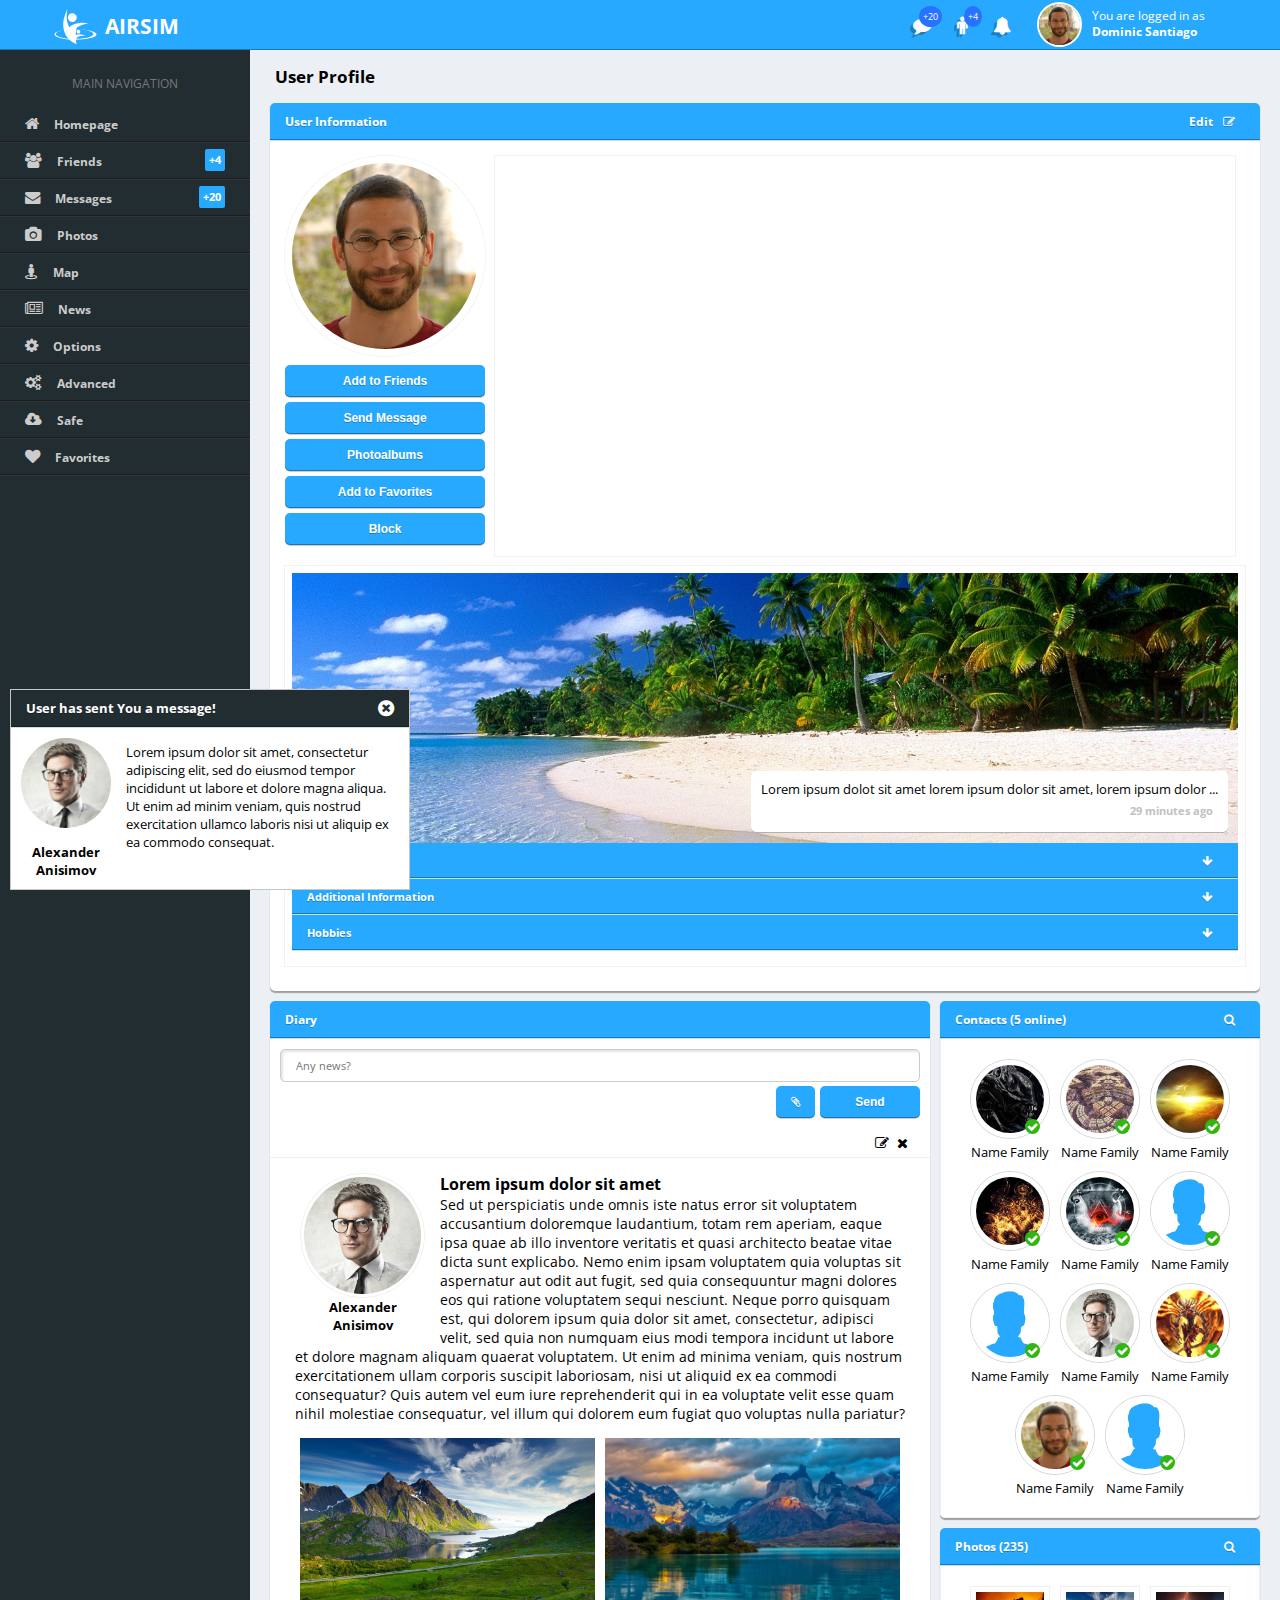
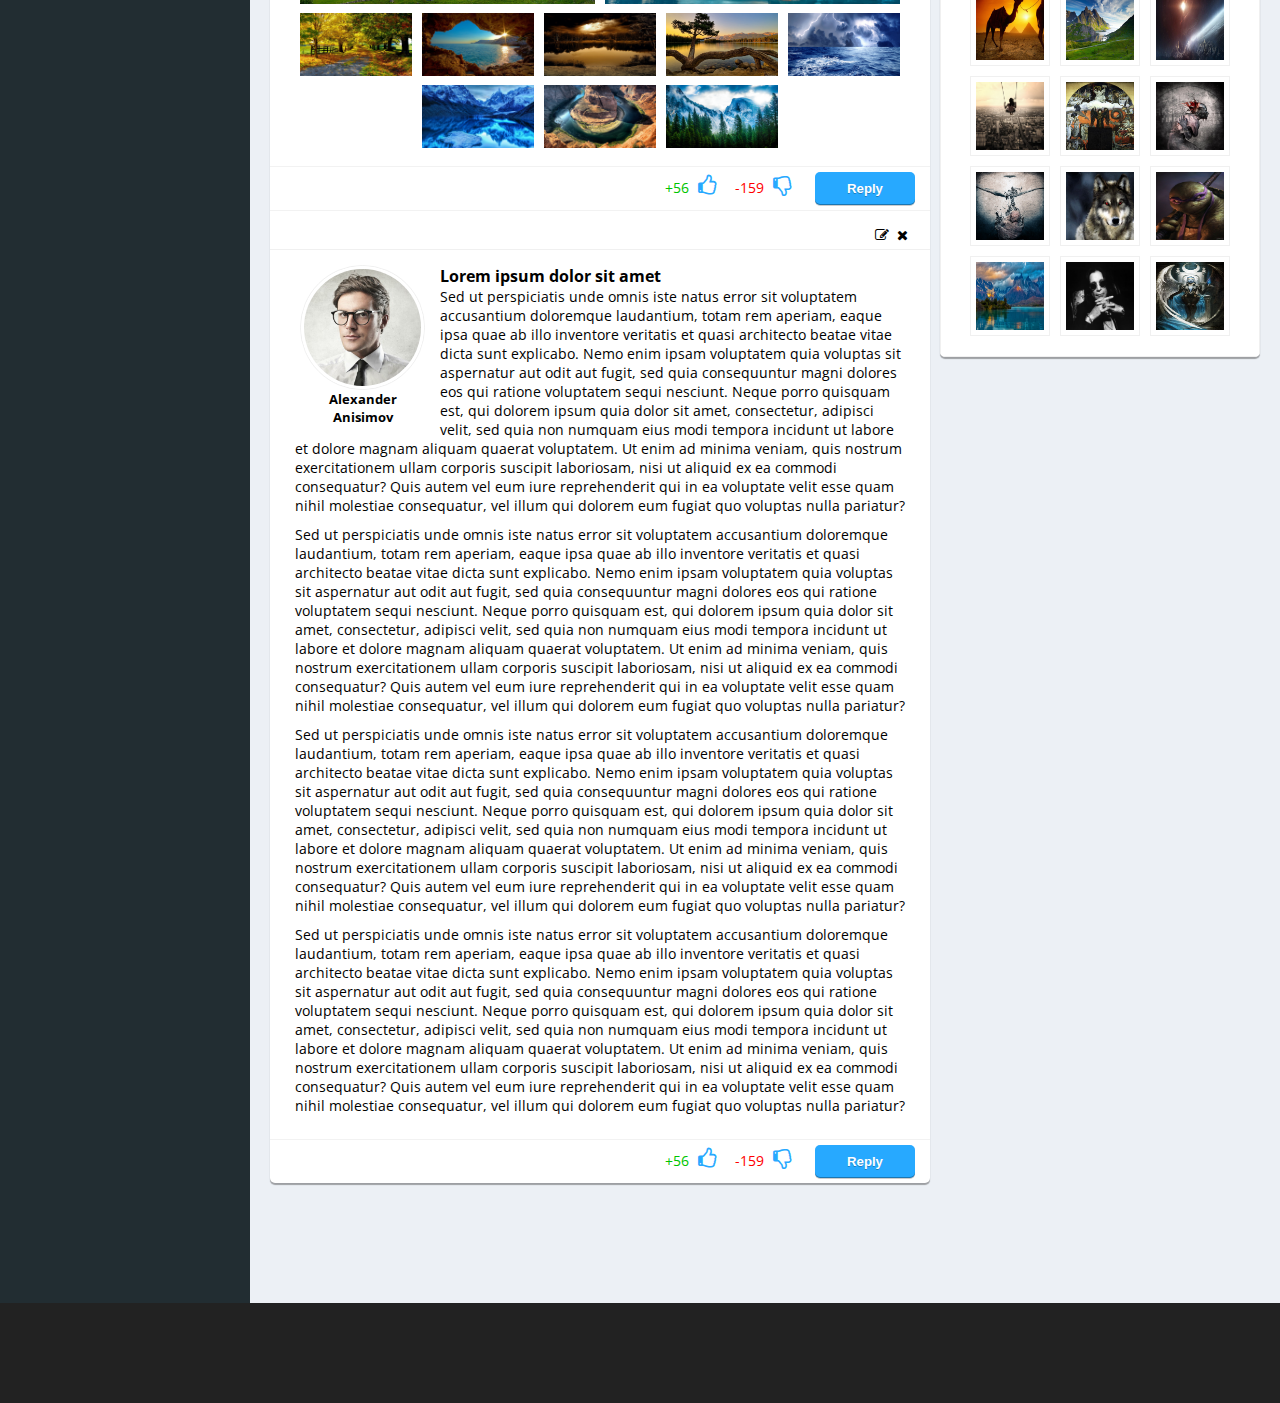
<file: airsim/homepage.html>
<!DOCTYPE html>
<html>
	<head>
		<title>AirSim</title>
		<meta name="viewport" content="width=device-width,initial-scale=1.0"/>
		<link href='https://fonts.googleapis.com/css?family=Open+Sans:400,300,300italic,400italic,600,600italic,700,700italic' rel='stylesheet' type='text/css'>
		<link rel="stylesheet" type="text/css" media="all" href="assets/css/font-awesome.css"/>
		<link rel="stylesheet" type="text/css" media="all" href="assets/css/airsim_default/global.css"/>
		<link rel="stylesheet" type="text/css" media="all" href="assets/css/airsim_default/homepage.css"/>

		<!-- BEGIN Favicon -->
		<link rel="apple-touch-icon" sizes="57x57" href="assets/images/favicon/apple-icon-57x57.png">
		<link rel="apple-touch-icon" sizes="60x60" href="assets/images/favicon/apple-icon-60x60.png">
		<link rel="apple-touch-icon" sizes="72x72" href="assets/images/favicon/apple-icon-72x72.png">
		<link rel="apple-touch-icon" sizes="76x76" href="assets/images/favicon/apple-icon-76x76.png">
		<link rel="apple-touch-icon" sizes="114x114" href="assets/images/favicon/apple-icon-114x114.png">
		<link rel="apple-touch-icon" sizes="120x120" href="assets/images/favicon/apple-icon-120x120.png">
		<link rel="apple-touch-icon" sizes="144x144" href="assets/images/favicon/apple-icon-144x144.png">
		<link rel="apple-touch-icon" sizes="152x152" href="assets/images/favicon/apple-icon-152x152.png">
		<link rel="apple-touch-icon" sizes="180x180" href="assets/images/favicon/apple-icon-180x180.png">
		<link rel="icon" type="image/png" sizes="192x192"  href="assets/images/favicon/android-icon-192x192.png">
		<link rel="icon" type="image/png" sizes="32x32" href="assets/images/favicon/favicon-32x32.png">
		<link rel="icon" type="image/png" sizes="96x96" href="assets/images/favicon/favicon-96x96.png">
		<link rel="icon" type="image/png" sizes="16x16" href="assets/images/favicon/favicon-16x16.png">
		<link rel="manifest" href="assets/images/favicon/manifest.json">
		<meta name="msapplication-TileColor" content="#ffffff">
		<meta name="msapplication-TileImage" content="/ms-icon-144x144.png">
		<meta name="theme-color" content="#ffffff">
		<!-- END Favicon -->
	</head>
	<body>
		<div id="container">

			<header id="inner">

				<div class="logo">
					<img src="assets/images/airsim_logo_white.svg"/>
					<div class="logo_text">AIRSIM</div>
				</div>

				<div id="user_top_panel">
					<div class="buttons">
						<div class="btn">
							<i class="fa fa-comment"></i>
							<span class="bubble">+20</span>
						</div>
						<div class="btn">
							<i class="fa fa-male"></i>
							<span class="bubble">+4</span>
						</div>
						<div class="btn"><i class="fa fa-bell"></i></div>
					</div>
					<div class="logged_in_as menu_toggle">
						<img src="assets/images/mockups/users/ava10.jpg"/>
						<span class="text">You are logged in as<br/><strong>Dominic Santiago</strong></span>
					</div>
				</div>
			</header>

			<div id="menu_toggle">
				<div class="btn_wrap">
					<i class="fa fa-bars"></i>
				</div>
				<span class="text">MENU</span>
			</div>

			<div id="content_wrapper">

				<nav id="main_nav">
					<div class="section_heading">Main Navigation</div>
					<ul>
						<li class="active"><a href="#"><i class="fa fa-home"></i>Homepage</a></li>
						<li><a href="friends.html"><i class="fa fa-users"></i>Friends<span class="bubble">+4</span></a></li>
						<li><a href="chats.html"><i class="fa fa-envelope"></i>Messages<span class="bubble">+20</span></a></li>
						<li><a href="photo_albums.html"><i class="fa fa-camera"></i>Photos</a></li>
						<li><a href="#"><i class="fa fa-street-view"></i>Map</a></li>
						<li><a href="#"><i class="fa fa-newspaper-o"></i>News</a></li>
						<li><a href="options.html"><i class="fa fa-cog"></i>Options</a></li>
						<li><a href="#"><i class="fa fa-cogs"></i>Advanced</a></li>
						<li><a href="#"><i class="fa fa-cloud-download"></i>Safe</a></li>
						<li><a href="#"><i class="fa fa-heart"></i>Favorites</a></li>
					</ul>
				</nav>

				<div id="page_content">
					<h1>User Profile</h1>
					<section class="section">
						<h1>
							User Information
							<div class="right"><span>Edit</span><i class="fa fa-pencil-square-o"></i></div>
						</h1>
						<div class="section_content">
							<div id="user_information">
								<div id="profile_pic_and_buttons">
									<img src="assets/images/mockups/users/ava10.jpg"/>
									<div class="image_toolbar">
										<i class="fa fa-repeat"></i>
										<i class="fa fa-plus"></i>
										<i class="fa fa-times"></i>
									</div>
									<div class="buttons">
										<button>Add to Friends</button>
										<button>Send Message</button>
										<button>Photoalbums</button>
										<button>Add to Favorites</button>
										<button>Block</button>
									</div>
								</div>
								<div id="profile_cover_and_accordeon">
									<div id="profile_cover" style="background:url('assets/images/mockups/covers/cover1_mod.jpg')">
										<div class="image_toolbar">
											<i class="fa fa-plus"></i>
											<i class="fa fa-times"></i>
										</div>
										<img src="assets/images/mockups/covers/cover1_mod.jpg"/>
										<div id="status_text">
											<div>Lorem ipsum dolot sit amet lorem ipsum dolor sit amet, lorem ipsum dolor ...</div>
											<div id="status_date">29 minutes ago</div>
										</div>
									</div>
									<div id="user_info_accordeon" class="accordeon">
										<section>
											<h1>
												Main Information
												<div class="buttons right">
													<i class="fa fa-arrow-down hide_for_w320"></i>
												</div>
											</h1>
											<div class="accordeon_panel">
												<div class="info_line">
													<div class="info_title">Phone operator: </div>
													<div class="info_data">EMT</div>
												</div>
												<div class="info_line last">
													<div class="info_title">Date of Birth: </div>
													<div class="info_data">27.05.1989</div>
												</div>
												<div class="info_line second">
													<div class="info_title">High Education: </div>
												</div>
												<div class="info_line third second underlined">
													<div class="info_title">Degree: </div>
												</div>
												<div class="info_line third">
													<div class="info_title">University: </div>
													<div class="info_data">Tallinn University Of Technology</div>
												</div>
												<div class="info_line third">
													<div class="info_title">Faculty: </div>
													<div class="info_data">Information Technologies</div>
												</div>
												<div class="info_line third">
													<div class="info_title">Specialty: </div>
													<div class="info_data">Software Developer</div>
												</div>
												<div class="info_line third last">
													<div class="info_title">Degree: </div>
													<div class="info_data">Bachelor</div>
												</div>
												<div class="info_line second">
													<div class="info_title">Career: </div>
												</div>
												<div class="info_line third second underlined">
													<div class="info_title">Workplace: </div>
												</div>
												<div class="info_line third undelined">
													<div class="info_title">Company: </div>
													<div class="info_data">FastVPS Eesti OU</div>
												</div>
												<div class="info_line third undelined">
													<div class="info_title">Position: </div>
													<div class="info_data">Software Developer</div>
												</div>
											</div>

										</section>
										<section>
											<h1>
												Additional Information
												<div class="buttons right">
													<i class="fa fa-arrow-down hide_for_w320"></i>
												</div>
											</h1>
											<div class="accordeon_panel">
												<div class="info_line third">
													<div class="info_title">Email: </div>
													<div class="info_data">ajakupsopn@gmail.com</div>
												</div>
												<div class="info_line third">
													<div class="info_title">Country: </div>
													<div class="info_data">Estonia</div>
												</div>
												<div class="info_line third">
													<div class="info_title">City: </div>
													<div class="info_data">Johvi</div>
												</div>
												<div class="info_line third">
													<div class="info_title">Street: </div>
													<div class="info_data">Kaare 1-29</div>
												</div>
												<div class="info_line third">
													<div class="info_title">Website: </div>
													<div class="info_data">http://www.airsim.com</div>
												</div>
											</div>
										</section>
										<section>
											<h1>
												Hobbies
												<div class="buttons right">
													<i class="fa fa-arrow-down hide_for_w320"></i>
												</div>
											</h1>
										</section>
									</div>
								</div>
								<div id="user_location_map"></div>
							</div>
							<div class="clear"></div>
						</div>
					</section>
					<aside id="contacts_and_photos" class="right">
						<section id="user_contacts" class="section">
							<h1>
								Contacts (<span class="online_count">5</span> online)
								<div class="right"><i class="fa fa-search"></i></div>
							</h1>
							<div class="user_contacts">
								<ul>
									<li>
										<div class="pic_holder">
											<img ng-src="assets/images/mockups/users/ava1.jpg" src="assets/images/mockups/users/ava1.jpg">
										</div>
										<span class="status online"><i class="fa fa-check"></i></span>		
										<div class="contact_name">Name Family</div>
									</li>
									<li>
										<div class="pic_holder">
											<img ng-src="assets/images/mockups/users/ava2.jpg" src="assets/images/mockups/users/ava2.jpg">
										</div>
										<span class="status online"><i class="fa fa-check"></i></span>		
										<div class="contact_name">Name Family</div>
									</li>
									<li>
										<div class="pic_holder">
											<img ng-src="assets/images/mockups/users/ava3.jpg" src="assets/images/mockups/users/ava3.jpg">
										</div>
										<span class="status online"><i class="fa fa-check"></i></span>		
										<div class="contact_name">Name Family</div>
									</li>
									<li>
										<div class="pic_holder">
											<img ng-src="assets/images/mockups/users/ava4.jpg" src="assets/images/mockups/users/ava4.jpg">
										</div>
										<span class="status online"><i class="fa fa-check"></i></span>		
										<div class="contact_name">Name Family</div>
									</li>
									<li>
										<div class="pic_holder">
											<img ng-src="assets/images/mockups/users/ava5.jpg" src="assets/images/mockups/users/ava5.jpg">
										</div>
										<span class="status online"><i class="fa fa-check"></i></span>		
										<div class="contact_name">Name Family</div>
									</li>
									<li>
										<div class="pic_holder">
											<img ng-src="assets/images/mockups/users/ava6.jpg" src="assets/images/mockups/users/ava6.jpg">
										</div>
										<span class="status online"><i class="fa fa-check"></i></span>		
										<div class="contact_name">Name Family</div>
									</li>
									<li>
										<div class="pic_holder">
											<img ng-src="assets/images/mockups/users/ava7.jpg" src="assets/images/mockups/users/ava7.jpg">
										</div>
										<span class="status online"><i class="fa fa-check"></i></span>		
										<div class="contact_name">Name Family</div>
									</li>
									<li>
										<div class="pic_holder">
											<img ng-src="assets/images/mockups/users/ava8.jpg" src="assets/images/mockups/users/ava8.jpg">
										</div>
										<span class="status online"><i class="fa fa-check"></i></span>		
										<div class="contact_name">Name Family</div>
									</li>
									<li>
										<div class="pic_holder">
											<img ng-src="assets/images/mockups/users/ava9.jpg" src="assets/images/mockups/users/ava9.jpg">
										</div>
										<span class="status online"><i class="fa fa-check"></i></span>		
										<div class="contact_name">Name Family</div>
									</li>
									<li>
										<div class="pic_holder">
											<img ng-src="assets/images/mockups/users/ava10.jpg" src="assets/images/mockups/users/ava10.jpg">
										</div>
										<span class="status online"><i class="fa fa-check"></i></span>		
										<div class="contact_name">Name Family</div>
									</li>
									<li>
										<div class="pic_holder">
											<img ng-src="assets/images/mockups/users/ava11.jpg" src="assets/images/mockups/users/ava11.jpg">
										</div>
										<span class="status online"><i class="fa fa-check"></i></span>		
										<div class="contact_name">Name Family</div>
									</li>
								</ul>
							</div>
						</section>
						<section id="user_photos" class="section">
							<h1>
								Photos (<span class="photos_count">235</span>)
								<div class="right"><i class="fa fa-search"></i></div>
							</h1>
							<div>
								<ul>
									<li>
										<div class="pic_holder">
											<img src="assets/images/mockups/albums/Other/1.jpg">
										</div>
									</li>
									<li>
										<div class="pic_holder">
											<img src="assets/images/mockups/albums/Other/2.jpg">
										</div>
									</li>
									<li>
										<div class="pic_holder">
											<img src="assets/images/mockups/albums/Other/3.jpg">
										</div>
									</li>
									<li>
										<div class="pic_holder">
											<img src="assets/images/mockups/albums/Other/4.jpg">
										</div>
									</li>
									<li>
										<div class="pic_holder">
											<img src="assets/images/mockups/albums/Other/5.jpg">
										</div>
									</li>
									<li>
										<div class="pic_holder">
											<img src="assets/images/mockups/albums/Other/6.jpg">
										</div>
									</li>
									<li>
										<div class="pic_holder">
											<img src="assets/images/mockups/albums/Other/7.jpg">
										</div>
									</li>
									<li>
										<div class="pic_holder">
											<img src="assets/images/mockups/albums/Other/8.jpg">
										</div>
									</li>
									<li>
										<div class="pic_holder">
											<img src="assets/images/mockups/albums/Other/9.jpg">
										</div>
									</li>
									<li>
										<div class="pic_holder">
											<img src="assets/images/mockups/albums/Other/10.jpg">
										</div>
									</li>
									<li>
										<div class="pic_holder">
											<img src="assets/images/mockups/albums/Other/11.jpg">
										</div>
									</li>
									<li>
										<div class="pic_holder">
											<img src="assets/images/mockups/albums/Other/12.jpg">
										</div>
									</li>
								</ul>
							</div>
						</section>

					</aside>
					<section class="section" id="diary">
						<h1>Diary</h1>
						<div class="diary_add_record_form">
					        <textarea placeholder="Any news?"></textarea><br/>
					        <button type="button" class="right">Send</button>
					        <button type="button" class="right icon_btn toggle_menu">
					        	<i class="fa fa-paperclip"></i>
					        	<ul>
					        		<li><i class="fa fa-file-image-o"></i>Picture</li>
					        		<li><i class="fa fa-file"></i>Document</li>
					        		<li><i class="fa fa-file-audio-o"></i>Audio</li>
					        		<li><i class="fa fa-file-video-o"></i>Video</li>
					        	</ul>
					        </button>
						</div>
						<div class="clear"></div>
						<div class="section_content">
							<article class="diary_record">
								<div class="diary_record_toolbar">
									<i class="fa fa-pencil-square-o"></i>
									<i class="fa fa-times"></i>
								</div>
								<div class="diary_record_content">
									<h1>
										<div class="diary_record_author">
											<img src="assets/images/mockups/users/ava8.jpg"/>
										</div>
										<div class="author_info">Alexander Anisimov</div>
									</h1>
									<h3>Lorem ipsum dolor sit amet</h3>
									<p>Sed ut perspiciatis unde omnis iste natus error sit voluptatem accusantium doloremque laudantium, totam rem aperiam, eaque ipsa quae ab illo inventore veritatis et quasi architecto beatae vitae dicta sunt explicabo. Nemo enim ipsam voluptatem quia voluptas sit aspernatur aut odit aut fugit, sed quia consequuntur magni dolores eos qui ratione voluptatem sequi nesciunt. Neque porro quisquam est, qui dolorem ipsum quia dolor sit amet, consectetur, adipisci velit, sed quia non numquam eius modi tempora incidunt ut labore et dolore magnam aliquam quaerat voluptatem. Ut enim ad minima veniam, quis nostrum exercitationem ullam corporis suscipit laboriosam, nisi ut aliquid ex ea commodi consequatur? Quis autem vel eum iure reprehenderit qui in ea voluptate velit esse quam nihil molestiae consequatur, vel illum qui dolorem eum fugiat quo voluptas nulla pariatur?</p>
									<ul class="diary_record_images">
										<li><img src="assets/images/mockups/albums/Other/2.jpg"/><i class="fa fa-times"></i></li>
										<li><img src="assets/images/mockups/albums/Other/10.jpg"/><i class="fa fa-times"></i></li>
										<li><img src="assets/images/mockups/albums/Other/14.jpg"/><i class="fa fa-times"></i></li>
										<li><img src="assets/images/mockups/albums/Other/15.jpg"/><i class="fa fa-times"></i></li>
										<li><img src="assets/images/mockups/albums/Other/17.jpg"/><i class="fa fa-times"></i></li>
										<li><img src="assets/images/mockups/albums/Other/18.jpg"/><i class="fa fa-times"></i></li>
										<li><img src="assets/images/mockups/albums/Other/19.jpg"/><i class="fa fa-times"></i></li>
										<li><img src="assets/images/mockups/albums/Other/20.jpg"/><i class="fa fa-times"></i></li>
										<li><img src="assets/images/mockups/albums/Other/21.jpg"/><i class="fa fa-times"></i></li>
										<li><img src="assets/images/mockups/albums/Other/22.jpg"/><i class="fa fa-times"></i></li>
									</ul>
									<div class="clear"></div>
								</div>
								<div class="section_footer">
									<div class="footer_buttons">
										<div class="likes_dislikes_wrapper">
											<span class="likes">
												<span class="count">+56</span>
												<i class="fa fa-thumbs-o-up"></i>
											</span>
											<span class="dislikes">
												<span class="count">-159</span>
												<i class="fa fa-thumbs-o-down"></i>
											</span>
										</div>
										<button>Reply</button>
									</div>
									<div class="clear"></div>	
								</div>
								<div class="diary_record_replies">
								</div>
								<div class="clear"></div>
							</article>
							<article class="diary_record">
								<div class="diary_record_toolbar">
									<i class="fa fa-pencil-square-o"></i>
									<i class="fa fa-times"></i>
								</div>
								<div class="diary_record_content">
									<h1>
										<div class="diary_record_author">
											<img src="assets/images/mockups/users/ava8.jpg"/>
										</div>
										<div class="author_info">Alexander Anisimov</div>
									</h1>
									<h3>Lorem ipsum dolor sit amet</h3>
									<p>Sed ut perspiciatis unde omnis iste natus error sit voluptatem accusantium doloremque laudantium, totam rem aperiam, eaque ipsa quae ab illo inventore veritatis et quasi architecto beatae vitae dicta sunt explicabo. Nemo enim ipsam voluptatem quia voluptas sit aspernatur aut odit aut fugit, sed quia consequuntur magni dolores eos qui ratione voluptatem sequi nesciunt. Neque porro quisquam est, qui dolorem ipsum quia dolor sit amet, consectetur, adipisci velit, sed quia non numquam eius modi tempora incidunt ut labore et dolore magnam aliquam quaerat voluptatem. Ut enim ad minima veniam, quis nostrum exercitationem ullam corporis suscipit laboriosam, nisi ut aliquid ex ea commodi consequatur? Quis autem vel eum iure reprehenderit qui in ea voluptate velit esse quam nihil molestiae consequatur, vel illum qui dolorem eum fugiat quo voluptas nulla pariatur?</p>
									<p>Sed ut perspiciatis unde omnis iste natus error sit voluptatem accusantium doloremque laudantium, totam rem aperiam, eaque ipsa quae ab illo inventore veritatis et quasi architecto beatae vitae dicta sunt explicabo. Nemo enim ipsam voluptatem quia voluptas sit aspernatur aut odit aut fugit, sed quia consequuntur magni dolores eos qui ratione voluptatem sequi nesciunt. Neque porro quisquam est, qui dolorem ipsum quia dolor sit amet, consectetur, adipisci velit, sed quia non numquam eius modi tempora incidunt ut labore et dolore magnam aliquam quaerat voluptatem. Ut enim ad minima veniam, quis nostrum exercitationem ullam corporis suscipit laboriosam, nisi ut aliquid ex ea commodi consequatur? Quis autem vel eum iure reprehenderit qui in ea voluptate velit esse quam nihil molestiae consequatur, vel illum qui dolorem eum fugiat quo voluptas nulla pariatur?</p>
									<p>Sed ut perspiciatis unde omnis iste natus error sit voluptatem accusantium doloremque laudantium, totam rem aperiam, eaque ipsa quae ab illo inventore veritatis et quasi architecto beatae vitae dicta sunt explicabo. Nemo enim ipsam voluptatem quia voluptas sit aspernatur aut odit aut fugit, sed quia consequuntur magni dolores eos qui ratione voluptatem sequi nesciunt. Neque porro quisquam est, qui dolorem ipsum quia dolor sit amet, consectetur, adipisci velit, sed quia non numquam eius modi tempora incidunt ut labore et dolore magnam aliquam quaerat voluptatem. Ut enim ad minima veniam, quis nostrum exercitationem ullam corporis suscipit laboriosam, nisi ut aliquid ex ea commodi consequatur? Quis autem vel eum iure reprehenderit qui in ea voluptate velit esse quam nihil molestiae consequatur, vel illum qui dolorem eum fugiat quo voluptas nulla pariatur?</p>
									<p>Sed ut perspiciatis unde omnis iste natus error sit voluptatem accusantium doloremque laudantium, totam rem aperiam, eaque ipsa quae ab illo inventore veritatis et quasi architecto beatae vitae dicta sunt explicabo. Nemo enim ipsam voluptatem quia voluptas sit aspernatur aut odit aut fugit, sed quia consequuntur magni dolores eos qui ratione voluptatem sequi nesciunt. Neque porro quisquam est, qui dolorem ipsum quia dolor sit amet, consectetur, adipisci velit, sed quia non numquam eius modi tempora incidunt ut labore et dolore magnam aliquam quaerat voluptatem. Ut enim ad minima veniam, quis nostrum exercitationem ullam corporis suscipit laboriosam, nisi ut aliquid ex ea commodi consequatur? Quis autem vel eum iure reprehenderit qui in ea voluptate velit esse quam nihil molestiae consequatur, vel illum qui dolorem eum fugiat quo voluptas nulla pariatur?</p>
								</div>
								<div class="section_footer">
									<div class="footer_buttons">
										<div class="likes_dislikes_wrapper">
											<span class="likes">
												<span class="count">+56</span>
												<i class="fa fa-thumbs-o-up"></i>
											</span>
											<span class="dislikes">
												<span class="count">-159</span>
												<i class="fa fa-thumbs-o-down"></i>
											</span>
										</div>
										<button>Reply</button>
									</div>
									<div class="clear"></div>	
								</div>
							</article>
						</div>
					</section>
					<div class="clear"></div>
				</div>

				<div id="notifications">
					<div class="notification">
						<h1>
							<span class="notification_type">User has sent You a message!</span>
							<div class="right"><i class="fa fa-times-circle"></i></div>
						</h1>
						<div class="notification_body">
							<div class="notification_pic_and_author">
								<div class="pictre_holder">
									<img src="assets/images/mockups/users/ava8.jpg"/>
								</div>
								<div class="notification_from">Alexander Anisimov</div>
							</div>
							<div class="notification_text">
								Lorem ipsum dolor sit amet, consectetur adipiscing elit, sed do eiusmod tempor incididunt ut labore et dolore magna aliqua. Ut enim ad minim veniam, quis nostrud exercitation ullamco laboris nisi ut aliquip ex ea commodo consequat.
							</div>
						</div>
						<div class="clear"></div>
					</div>
				</div>

				<footer id="inner"></footer>

			</div>
		</div>

		<script type="text/javascript" src="assets/3rd_party_libs/jquery-2.1.4.js"></script>
		<script type="text/javascript" src="assets/3rd_party_libs/jHERE/jhere.js"></script>
		<script type="text/javascript" src="assets/js/homepage.js"></script>

	</body>
</html>
</file>
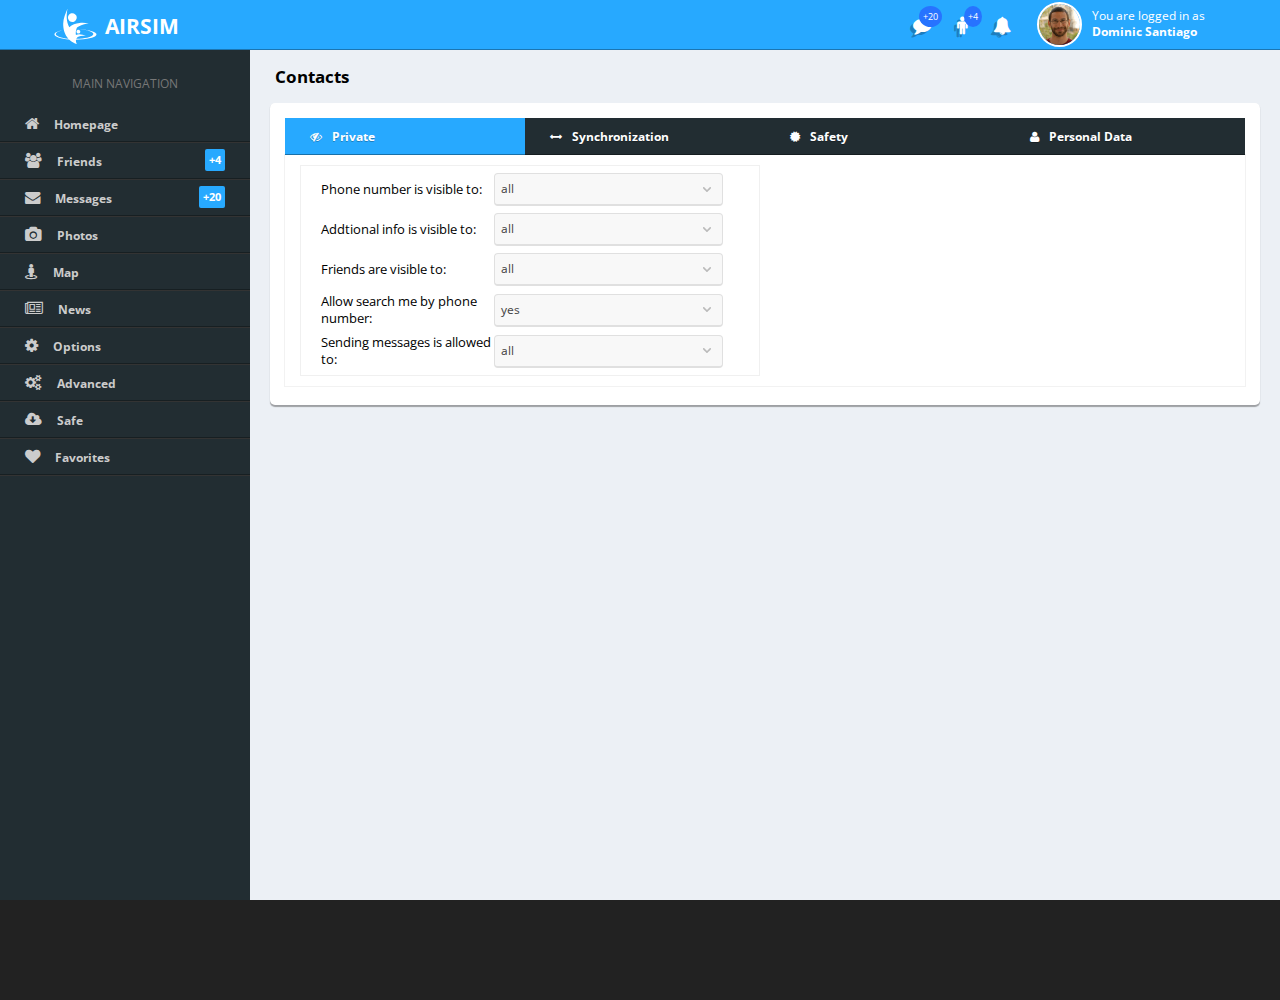
<file: airsim/options.html>
<!DOCTYPE html>
<html>
	<head>
		<title>AirSim</title>
		<meta name="viewport" content="width=device-width,initial-scale=1.0"/>
		<link href='https://fonts.googleapis.com/css?family=Open+Sans:400,300,300italic,400italic,600,600italic,700,700italic' rel='stylesheet' type='text/css'>
		<link rel="stylesheet" type="text/css" media="all" href="assets/css/font-awesome.css"/>
		<link rel="stylesheet" type="text/css" media="all" href="assets/css/airsim_default/selectric_plus.css"/>
		<link rel="stylesheet" type="text/css" media="all" href="assets/css/airsim_default/global.css"/>
		<link rel="stylesheet" type="text/css" media="all" href="assets/css/airsim_default/homepage.css"/>
		<link rel="stylesheet" type="text/css" media="all" href="assets/css/airsim_default/options.css"/>

		<!-- BEGIN Favicon -->
		<link rel="apple-touch-icon" sizes="57x57" href="assets/images/favicon/apple-icon-57x57.png">
		<link rel="apple-touch-icon" sizes="60x60" href="assets/images/favicon/apple-icon-60x60.png">
		<link rel="apple-touch-icon" sizes="72x72" href="assets/images/favicon/apple-icon-72x72.png">
		<link rel="apple-touch-icon" sizes="76x76" href="assets/images/favicon/apple-icon-76x76.png">
		<link rel="apple-touch-icon" sizes="114x114" href="assets/images/favicon/apple-icon-114x114.png">
		<link rel="apple-touch-icon" sizes="120x120" href="assets/images/favicon/apple-icon-120x120.png">
		<link rel="apple-touch-icon" sizes="144x144" href="assets/images/favicon/apple-icon-144x144.png">
		<link rel="apple-touch-icon" sizes="152x152" href="assets/images/favicon/apple-icon-152x152.png">
		<link rel="apple-touch-icon" sizes="180x180" href="assets/images/favicon/apple-icon-180x180.png">
		<link rel="icon" type="image/png" sizes="192x192"  href="assets/images/favicon/android-icon-192x192.png">
		<link rel="icon" type="image/png" sizes="32x32" href="assets/images/favicon/favicon-32x32.png">
		<link rel="icon" type="image/png" sizes="96x96" href="assets/images/favicon/favicon-96x96.png">
		<link rel="icon" type="image/png" sizes="16x16" href="assets/images/favicon/favicon-16x16.png">
		<link rel="manifest" href="assets/images/favicon/manifest.json">
		<meta name="msapplication-TileColor" content="#ffffff">
		<meta name="msapplication-TileImage" content="/ms-icon-144x144.png">
		<meta name="theme-color" content="#ffffff">
		<!-- END Favicon -->
	</head>
	<body>
		<div id="container">

			<header id="inner">

				<div class="logo">
					<img src="assets/images/airsim_logo_white.svg"/>
					<div class="logo_text">AIRSIM</div>
				</div>

				<div id="user_top_panel">
					<div class="buttons">
						<div class="btn">
							<i class="fa fa-comment"></i>
							<span class="bubble">+20</span>
						</div>
						<div class="btn">
							<i class="fa fa-male"></i>
							<span class="bubble">+4</span>
						</div>
						<div class="btn"><i class="fa fa-bell"></i></div>
					</div>
					<div class="logged_in_as">
						<img src="assets/images/mockups/users/ava10.jpg"/>
						<span class="text">You are logged in as<br/><strong>Dominic Santiago</strong></span>
					</div>
				</div>
			</header>

			<div id="menu_toggle">
				<div class="btn_wrap">
					<i class="fa fa-bars"></i>
				</div>
				<span class="text">MENU</span>
			</div>

			<div id="content_wrapper">

				<nav id="main_nav">
					<div class="section_heading">Main Navigation</div>
					<ul>
						<li class="active"><a href="homepage.html"><i class="fa fa-home"></i>Homepage</a></li>
						<li><a href="friends.html"><i class="fa fa-users"></i>Friends<span class="bubble">+4</span></a></li>
						<li><a href="chats.html"><i class="fa fa-envelope"></i>Messages<span class="bubble">+20</span></a></li>
						<li><a href="photo_albums.html"><i class="fa fa-camera"></i>Photos</a></li>
						<li><a href="#"><i class="fa fa-street-view"></i>Map</a></li>
						<li><a href="#"><i class="fa fa-newspaper-o"></i>News</a></li>
						<li><a href="options.html"><i class="fa fa-cog"></i>Options</a></li>
						<li><a href="#"><i class="fa fa-cogs"></i>Advanced</a></li>
						<li><a href="#"><i class="fa fa-cloud-download"></i>Safe</a></li>
						<li><a href="#"><i class="fa fa-heart"></i>Favorites</a></li>
					</ul>
				</nav>

				<div id="page_content">
					<h1>Contacts</h1>
					<section class="section" id="options">
						<div class="section_content">
							<div class="tabs">
	    						<ul>
							        <li><i class="fa fa-eye-slash"></i><span class="hide_for_w1023">Private</span></li>
							        <li><i class="fa fa-arrows-h"></i><span class="hide_for_w1023">Synchronization</span></li>
							        <li><i class="fa fa-certificate"></i><span class="hide_for_w1023">Safety</span></li>
							        <li><i class="fa fa-user"></i><span class="hide_for_w1023">Personal Data</span></li>
	    						</ul>
		    					<div>
							        <div id="tab_private" class="tab">
							        	<div class="tab_content">
							        		<div class="settings">
								        		<div class="field_line">
									        		<label for="phone_num_visibility">Phone number is visible to:</label>
									        		<select id="phone_num_visibility">
									        			<option>all</option>
									        			<option>friends only</option>
									        		</select>
									        	</div>
									        	<div class="field_line">
									        		<label for="add_info_visibility">Addtional info is visible to:</label>
									        		<select id="add_info_visibility">
									        			<option>all</option>
									        			<option>friends only</option>
									        		</select>
									        	</div>
									        	<div class="field_line">
								        			<label for="friends_visibility">Friends are visible to:</label>
								        			<select id="friends_visibility">
								        				<option>all</option>
								        				<option>friends only</option>
								        			</select>
								        		</div>
								        		<div class="field_line">
									        		<label for="is_search_by_phone_on">Allow search me by phone number:</label>
									        		<select id="is_search_by_phone_on">
									        			<option>yes</option>
									        			<option>no</option>
									        		</select>
									        	</div>
									        	<div class="field_line">
									        		<label for="sending_messages">Sending messages is allowed to:</label>
									        		<select id="sending_messages">
									        			<option>all</option>
									        			<option>friends only</option>
									        			<option>nobody</option>
									        		</select>
									        	</div>
									        </div>
							        	</div>
							        </div>
							    	<div id="tab_sync" class="tab">
							        	<div class="tab_content">
							        		<div class="settings">
								        		<div class="field_line">
									        		<label for="auto_sync">Automatic synchronization between phone and website:</label>
									        		<select id="auto_sync">
									        			<option>phone number</option>
									        			<option>phone number, N.F.</option>
									        			<option>phone number, addtional information</option>
									        			<option>phone number, N.F., addtional information</option>
									        		</select>
									        	</div>
									        </div>
							        	</div>
							        </div>
							        <div id="tab_safety" class="tab">
							        	<div class="tab_content">
							        		<div class="settings">
							        			<h2>Change phone number:</h2>
							        			<div class="field_line">
							        				<label for="new_phone_number">New phone number:</label>
							        				<input type="text" id="new_phone_number"/>
							        			</div>
							        			<div class="field_line">
							        				<button type="button" class="right">Get confirmation code</button>
							        			</div>
							        			<div class="field_line">
							        				<label for="confirmation_code">Confirmation code:</label>
							        				<input type="text" id="confirmation_code"/>
							        			</div>
							        			<div class="field_line">
							        				<button type="button" class="right">Save</button>
							        			</div>
							        		</div>
							        		<div class="settings">
							        			<h2>Change password:</h2>
							        			<div class="field_line">
							        				<label for="old_password">Old password:</label>
							        				<input type="text" id="old_password"/>
							        			</div>
							        			<div class="field_line">
							        				<label for="new_password">New password:</label>
							        				<input type="text" id="new_password"/>
							        			</div>
							        			<div class="field_line">
							        				<label for="confirm_new_password">Confirm new password:</label>
							        				<input type="text" id="confirm_new_password"/>
							        			</div>
							        			<div class="field_line">
							        				<button type="button" class="right">Save</button>
							        			</div>
							        		</div>
							        	</div>
							        </div>
							        <div id="tab_personal" class="tab">
							        	<div class="tab_content">
							        		<div class="settings">
							        			<h2>Main information:</h2>
							        			<div class="field_line">
							        				<label for="name">First name:</label>
							        				<input type="text" id="name"/>
							        			</div>
							        			<div class="field_line">
							        				<label for="family">Last name:</label>
							        				<input type="text" id="family"/>
							        			</div>
							        			<div class="field_line">
							        				<label for="birthdate">Birthdate:</label>
							        				<input type="text" id="birthdate"/>
							        			</div>
							        			<div class="field_line">
									        		<label for="gender">Gender:</label>
									        		<select id="gender">
									        			<option>male</option>
									        			<option>female</option>
									        			<option>undefined</option>
									        		</select>
									        	</div>
							        			<div class="field_line">
							        				<label for="phone_operator">Phone operator:</label>
							        				<input type="text" id="phone_operator"/>
							        			</div>
							        		</div>
							        		<div class="settings">
							        			<h2>Additional information:</h2>
							        			<div class="field_line">
							        				<label for="email">E-mail:</label>
							        				<input type="text" id="email"/>
							        			</div>
							        			<div class="field_line">
							        				<label for="country">Country:</label>
							        				<input type="text" id="country"/>
							        			</div>
							        			<div class="field_line">
							        				<label for="city">City:</label>
							        				<input type="text" id="city"/>
							        			</div>
							        			<div class="field_line">
									        		<label for="address">Address:</label>
									        		<input type="text" id="address"/>
									        	</div>
							        			<div class="field_line">
							        				<label for="website">Website:</label>
							        				<input type="text" id="website"/>
							        			</div>
							        		</div>
							        	</div>
							        </div>
		    					</div>            
							</div> 
						</div>
					</section>	
				</div>

				<footer id="inner"></footer>

			</div>
		</div>

		<script type="text/javascript" src="assets/3rd_party_libs/jquery-2.1.4.js"></script>
		<script type="text/javascript" src="assets/3rd_party_libs/jquery.selectric.js"></script>
		<script type="text/javascript" src="assets/js/options.js"></script>

	</body>
</html>
</file>
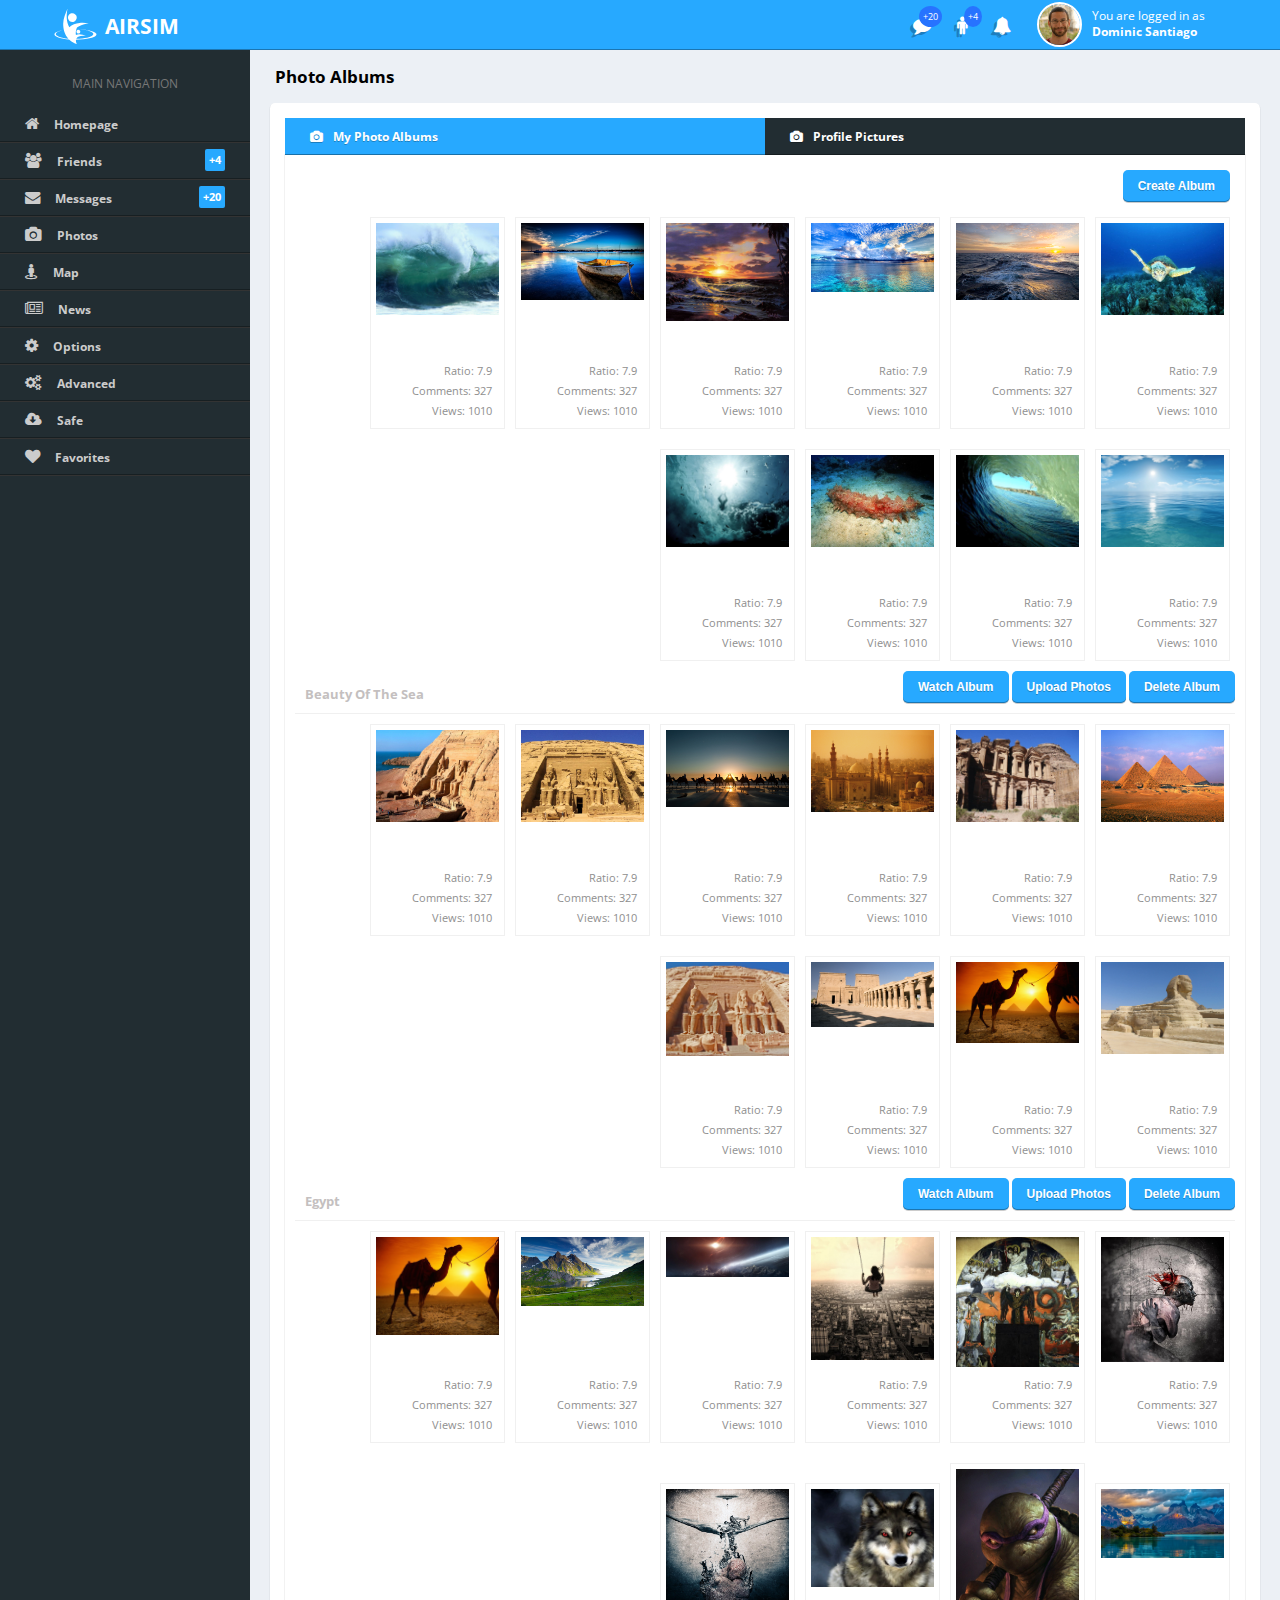
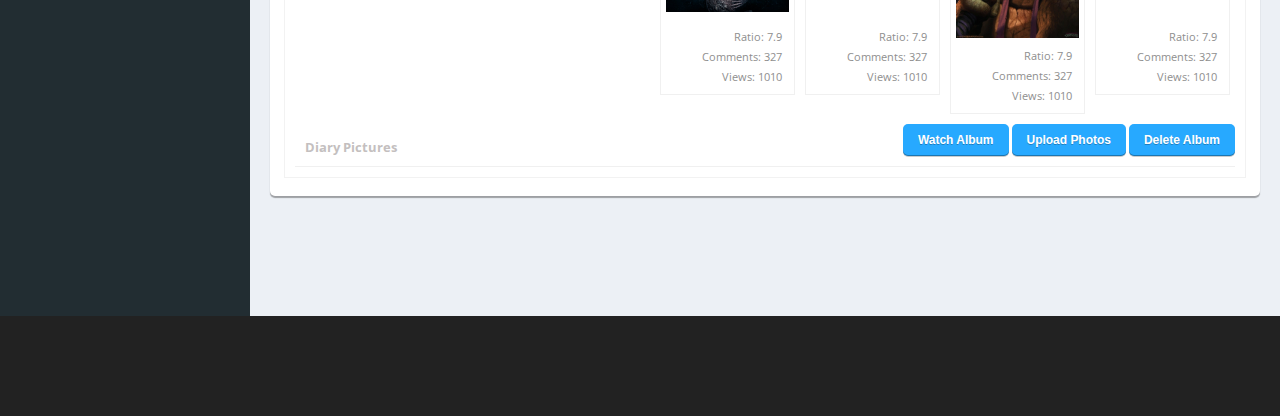
<file: airsim/photo_albums.html>
<!DOCTYPE html>
<html>
	<head>
		<title>AirSim</title>
		<meta name="viewport" content="width=device-width,initial-scale=1.0"/>
		<link href='https://fonts.googleapis.com/css?family=Open+Sans:400,300,300italic,400italic,600,600italic,700,700italic' rel='stylesheet' type='text/css'>
		<link rel="stylesheet" type="text/css" media="all" href="assets/css/font-awesome.css"/>
		<link rel="stylesheet" type="text/css" media="all" href="assets/css/airsim_default/global.css"/>
		<link rel="stylesheet" type="text/css" media="all" href="assets/css/airsim_default/homepage.css"/>
		<link rel="stylesheet" type="text/css" media="all" href="assets/css/airsim_default/photo_albums.css"/>

		<!-- BEGIN Favicon -->
		<link rel="apple-touch-icon" sizes="57x57" href="assets/images/favicon/apple-icon-57x57.png">
		<link rel="apple-touch-icon" sizes="60x60" href="assets/images/favicon/apple-icon-60x60.png">
		<link rel="apple-touch-icon" sizes="72x72" href="assets/images/favicon/apple-icon-72x72.png">
		<link rel="apple-touch-icon" sizes="76x76" href="assets/images/favicon/apple-icon-76x76.png">
		<link rel="apple-touch-icon" sizes="114x114" href="assets/images/favicon/apple-icon-114x114.png">
		<link rel="apple-touch-icon" sizes="120x120" href="assets/images/favicon/apple-icon-120x120.png">
		<link rel="apple-touch-icon" sizes="144x144" href="assets/images/favicon/apple-icon-144x144.png">
		<link rel="apple-touch-icon" sizes="152x152" href="assets/images/favicon/apple-icon-152x152.png">
		<link rel="apple-touch-icon" sizes="180x180" href="assets/images/favicon/apple-icon-180x180.png">
		<link rel="icon" type="image/png" sizes="192x192"  href="assets/images/favicon/android-icon-192x192.png">
		<link rel="icon" type="image/png" sizes="32x32" href="assets/images/favicon/favicon-32x32.png">
		<link rel="icon" type="image/png" sizes="96x96" href="assets/images/favicon/favicon-96x96.png">
		<link rel="icon" type="image/png" sizes="16x16" href="assets/images/favicon/favicon-16x16.png">
		<link rel="manifest" href="assets/images/favicon/manifest.json">
		<meta name="msapplication-TileColor" content="#ffffff">
		<meta name="msapplication-TileImage" content="/ms-icon-144x144.png">
		<meta name="theme-color" content="#ffffff">
		<!-- END Favicon -->
	</head>
	<body>
		<div id="container">

			<header id="inner">

				<div class="logo">
					<img src="assets/images/airsim_logo_white.svg"/>
					<div class="logo_text">AIRSIM</div>
				</div>

				<div id="user_top_panel">
					<div class="buttons">
						<div class="btn">
							<i class="fa fa-comment"></i>
							<span class="bubble">+20</span>
						</div>
						<div class="btn">
							<i class="fa fa-male"></i>
							<span class="bubble">+4</span>
						</div>
						<div class="btn"><i class="fa fa-bell"></i></div>
					</div>
					<div class="logged_in_as">
						<img src="assets/images/mockups/users/ava10.jpg"/>
						<span class="text">You are logged in as<br/><strong>Dominic Santiago</strong></span>
					</div>
				</div>
			</header>

			<div id="menu_toggle">
				<div class="btn_wrap">
					<i class="fa fa-bars"></i>
				</div>
				<span class="text">MENU</span>
			</div>

			<div id="content_wrapper">

				<nav id="main_nav">
					<div class="section_heading">Main Navigation</div>
					<ul>
						<li class="active"><a href="homepage.html"><i class="fa fa-home"></i>Homepage</a></li>
						<li><a href="friends.html"><i class="fa fa-users"></i>Friends<span class="bubble">+4</span></a></li>
						<li><a href="chats.html"><i class="fa fa-envelope"></i>Messages<span class="bubble">+20</span></a></li>
						<li><a href="photo_albums.html"><i class="fa fa-camera"></i>Photos</a></li>
						<li><a href="#"><i class="fa fa-street-view"></i>Map</a></li>
						<li><a href="#"><i class="fa fa-newspaper-o"></i>News</a></li>
						<li><a href="options.html"><i class="fa fa-cog"></i>Options</a></li>
						<li><a href="#"><i class="fa fa-cogs"></i>Advanced</a></li>
						<li><a href="#"><i class="fa fa-cloud-download"></i>Safe</a></li>
						<li><a href="#"><i class="fa fa-heart"></i>Favorites</a></li>
					</ul>
				</nav>

				<div id="page_content">
					<h1>
						<div class="chat_name">
							Photo Albums
						</div>
					</h1>
					<section class="section">
						<div class="section_content">
							<div class="tabs">
	    						<ul>
							        <li><i class="fa fa-camera"></i><span class="hide_for_w533">My Photo Albums</span></li>
							        <li><i class="fa fa-camera"></i><span class="hide_for_w533">Profile Pictures</span></li>
	    						</ul>
	    						<div>
			    					<div id="my_photo_albums" class="tab">
								    	<div class="tab_content">
								    		<div class="tab_top_ctrls_wrapper">
							        			<button>Create Album</button>
							        		</div>
							        		<div class="album">
							        			<div class="album_photos">
							        				<ul>
							        					<li>
							        						<img src="assets/images/mockups/albums/Sea/Sea1.jpg">
															<div class="img_stats">
							        							<span>&nbsp;Ratio: 7.9</span>
							        							<span>&nbsp;Comments: 327</span>
							        							<span>&nbsp;Views: 1010</span>
							        						</div>
							        					</li>
							        					<li>
							        						<img src="assets/images/mockups/albums/Sea/Sea2.jpg">
															<div class="img_stats">
							        							<span>&nbsp;Ratio: 7.9</span>
							        							<span>&nbsp;Comments: 327</span>
							        							<span>&nbsp;Views: 1010</span>
							        						</div>
							        					</li>
							        					<li><img src="assets/images/mockups/albums/Sea/Sea3.jpg">
															<div class="img_stats">
							        							<span>&nbsp;Ratio: 7.9</span>
							        							<span>&nbsp;Comments: 327</span>
							        							<span>&nbsp;Views: 1010</span>
							        						</div>
							        					</li>
							        					<li>
							        						<img src="assets/images/mockups/albums/Sea/Sea4.jpg">
															<div class="img_stats">
							        							<span>&nbsp;Ratio: 7.9</span>
							        							<span>&nbsp;Comments: 327</span>
							        							<span>&nbsp;Views: 1010</span>
							        						</div>
							        					</li>
							        					<li>
							        						<img src="assets/images/mockups/albums/Sea/Sea5.jpg">
															<div class="img_stats">
							        							<span>&nbsp;Ratio: 7.9</span>
							        							<span>&nbsp;Comments: 327</span>
							        							<span>&nbsp;Views: 1010</span>
							        						</div>
							        					</li>
							        					<li>
							        						<img src="assets/images/mockups/albums/Sea/Sea6.jpg">
															<div class="img_stats">
							        							<span>&nbsp;Ratio: 7.9</span>
							        							<span>&nbsp;Comments: 327</span>
							        							<span>&nbsp;Views: 1010</span>
							        						</div>
							        					</li>
							        					<li>
							        						<img src="assets/images/mockups/albums/Sea/Sea7.jpg">
															<div class="img_stats">
							        							<span>&nbsp;Ratio: 7.9</span>
							        							<span>&nbsp;Comments: 327</span>
							        							<span>&nbsp;Views: 1010</span>
							        						</div>
							        					</li>
							        					<li>
							        						<img src="assets/images/mockups/albums/Sea/Sea8.jpg">
															<div class="img_stats">
							        							<span>&nbsp;Ratio: 7.9</span>
							        							<span>&nbsp;Comments: 327</span>
							        							<span>&nbsp;Views: 1010</span>
							        						</div>
							        					</li>
							        					<li>
							        						<img src="assets/images/mockups/albums/Sea/Sea9.jpg">
															<div class="img_stats">
							        							<span>&nbsp;Ratio: 7.9</span>
							        							<span>&nbsp;Comments: 327</span>
							        							<span>&nbsp;Views: 1010</span>
							        						</div>
							        					</li>
							        					<li>
							        						<img src="assets/images/mockups/albums/Sea/Sea10.jpg">
															<div class="img_stats">
							        							<span>&nbsp;Ratio: 7.9</span>
							        							<span>&nbsp;Comments: 327</span>
							        							<span>&nbsp;Views: 1010</span>
							        						</div>
							        					</li>
							        				</ul>
							        			</div>
							        			<div class="clear"></div>
							        			<div class="album_footer">
							        				<div class="album_title left">
							        					Beauty Of The Sea
							        				</div>
							        				<div class="album_footer_buttons right">
							        					<button>Watch Album</button>
							        					<button>Upload Photos</button>
							        					<button>Delete Album</button>
							        				</div>
							        				<div class="clear"></div>
							        			</div>
							        		</div>
							        		<div class="album">
							        			<div class="album_photos">
							        				<ul>
							        					<li>
							        						<img src="assets/images/mockups/albums/Egypt/Egypt1.jpg">
							        						<div class="img_stats">
							        							<span>&nbsp;Ratio: 7.9</span>
							        							<span>&nbsp;Comments: 327</span>
							        							<span>&nbsp;Views: 1010</span>
							        						</div>
							        					</li>
														<li>
															<img src="assets/images/mockups/albums/Egypt/Egypt2.jpg">
															<div class="img_stats">
							        							<span>&nbsp;Ratio: 7.9</span>
							        							<span>&nbsp;Comments: 327</span>
							        							<span>&nbsp;Views: 1010</span>
							        						</div>
														</li>
														<li>
															<img src="assets/images/mockups/albums/Egypt/Egypt3.jpg">
															<div class="img_stats">
							        							<span>&nbsp;Ratio: 7.9</span>
							        							<span>&nbsp;Comments: 327</span>
							        							<span>&nbsp;Views: 1010</span>
							        						</div>
														</li>
														<li>
															<img src="assets/images/mockups/albums/Egypt/Egypt4.jpg">
															<div class="img_stats">
							        							<span>&nbsp;Ratio: 7.9</span>
							        							<span>&nbsp;Comments: 327</span>
							        							<span>&nbsp;Views: 1010</span>
							        						</div>
														</li>
														<li>
															<img src="assets/images/mockups/albums/Egypt/Egypt5.jpg">
															<div class="img_stats">
							        							<span>&nbsp;Ratio: 7.9</span>
							        							<span>&nbsp;Comments: 327</span>
							        							<span>&nbsp;Views: 1010</span>
							        						</div>
														</li>
														<li>
															<img src="assets/images/mockups/albums/Egypt/Egypt6.jpg">
															<div class="img_stats">
							        							<span>&nbsp;Ratio: 7.9</span>
							        							<span>&nbsp;Comments: 327</span>
							        							<span>&nbsp;Views: 1010</span>
							        						</div>
														</li>
														<li>
															<img src="assets/images/mockups/albums/Egypt/Egypt7.jpg">
															<div class="img_stats">
							        							<span>&nbsp;Ratio: 7.9</span>
							        							<span>&nbsp;Comments: 327</span>
							        							<span>&nbsp;Views: 1010</span>
							        						</div>
														</li>
														<li>
															<img src="assets/images/mockups/albums/Egypt/Egypt8.jpg">
															<div class="img_stats">
							        							<span>&nbsp;Ratio: 7.9</span>
							        							<span>&nbsp;Comments: 327</span>
							        							<span>&nbsp;Views: 1010</span>
							        						</div>
														</li>
														<li>
															<img src="assets/images/mockups/albums/Egypt/Egypt9.jpg">
															<div class="img_stats">
							        							<span>&nbsp;Ratio: 7.9</span>
							        							<span>&nbsp;Comments: 327</span>
							        							<span>&nbsp;Views: 1010</span>
							        						</div>
														</li>
														<li>
															<img src="assets/images/mockups/albums/Egypt/Egypt10.jpg">
															<div class="img_stats">
							        							<span>&nbsp;Ratio: 7.9</span>
							        							<span>&nbsp;Comments: 327</span>
							        							<span>&nbsp;Views: 1010</span>
							        						</div>
														</li>
							        				</ul>
							        			</div>
							        			<div class="clear"></div>
							        			<div class="album_footer">
							        				<div class="album_title left">
							        					Egypt
							        				</div>
							        				<div class="album_footer_buttons right">
							        					<button>Watch Album</button>
							        					<button>Upload Photos</button>
							        					<button>Delete Album</button>
							        				</div>
							        			</div>
							        		</div>
							        		<div class="album">
							        			<div class="album_photos">
							        				<ul>
							        					<li>
							        						<img src="assets/images/mockups/albums/Other/1.jpg">
							        						<div class="img_stats">
							        							<span>&nbsp;Ratio: 7.9</span>
							        							<span>&nbsp;Comments: 327</span>
							        							<span>&nbsp;Views: 1010</span>
							        						</div>
							        					</li>
														<li>
															<img src="assets/images/mockups/albums/Other/2.jpg">
															<div class="img_stats">
							        							<span>&nbsp;Ratio: 7.9</span>
							        							<span>&nbsp;Comments: 327</span>
							        							<span>&nbsp;Views: 1010</span>
							        						</div></li>
														<li>
															<img src="assets/images/mockups/albums/Other/3.jpg">
															<div class="img_stats">
							        							<span>&nbsp;Ratio: 7.9</span>
							        							<span>&nbsp;Comments: 327</span>
							        							<span>&nbsp;Views: 1010</span>
							        						</div>
														</li>
														<li>
															<img src="assets/images/mockups/albums/Other/4.jpg">
															<div class="img_stats">
							        							<span>&nbsp;Ratio: 7.9</span>
							        							<span>&nbsp;Comments: 327</span>
							        							<span>&nbsp;Views: 1010</span>
							        						</div>
														</li>
														<li>
															<img src="assets/images/mockups/albums/Other/5.jpg">
															<div class="img_stats">
							        							<span>&nbsp;Ratio: 7.9</span>
							        							<span>&nbsp;Comments: 327</span>
							        							<span>&nbsp;Views: 1010</span>
							        						</div>
														</li>
														<li>
															<img src="assets/images/mockups/albums/Other/6.jpg">
															<div class="img_stats">
							        							<span>&nbsp;Ratio: 7.9</span>
							        							<span>&nbsp;Comments: 327</span>
							        							<span>&nbsp;Views: 1010</span>
							        						</div>
														</li>
														<li>
															<img src="assets/images/mockups/albums/Other/7.jpg">
															<div class="img_stats">
							        							<span>&nbsp;Ratio: 7.9</span>
							        							<span>&nbsp;Comments: 327</span>
							        							<span>&nbsp;Views: 1010</span>
							        						</div>
														</li>
														<li>
															<img src="assets/images/mockups/albums/Other/8.jpg">
															<div class="img_stats">
							        							<span>&nbsp;Ratio: 7.9</span>
							        							<span>&nbsp;Comments: 327</span>
							        							<span>&nbsp;Views: 1010</span>
							        						</div>
														</li>
														<li>
															<img src="assets/images/mockups/albums/Other/9.jpg">
															<div class="img_stats">
							        							<span>&nbsp;Ratio: 7.9</span>
							        							<span>&nbsp;Comments: 327</span>
							        							<span>&nbsp;Views: 1010</span>
							        						</div>
														</li>
														<li>
															<img src="assets/images/mockups/albums/Other/10.jpg">
															<div class="img_stats">
							        							<span>&nbsp;Ratio: 7.9</span>
							        							<span>&nbsp;Comments: 327</span>
							        							<span>&nbsp;Views: 1010</span>
							        						</div>
														</li>
							        				</ul>
							        			</div>
							        			<div class="clear"></div>
							        			<div class="album_footer">
							        				<div class="album_title left">
							        					Diary Pictures
							        				</div>
							        				<div class="album_footer_buttons right">
							        					<button>Watch Album</button>
							        					<button>Upload Photos</button>
							        					<button>Delete Album</button>
							        				</div>
							        			</div>
							        		</div>
								    	</div>
								    </div>
								    <div id="profile_pictures" class="tab">
								    	<div class="tab_content">
								    		<h3>Profile Cover</h3>
								    		<div class="profile_cover_buttons">
						    					<button>Change Profile Cover</button>
						    					<button>Delete Profile Cover</button>
								    		</div>
								    		<div class="clear"></div>
								    		<div class="profile_cover">
								    			<div class="profile_cover_container">
								    				<div class="profile_cover_wrapper">
								    					<img src="assets/images/mockups/covers/cover1_mod.jpg"/>
								    				</div>
								    			</div>
								    		</div>
								    		<div class="profile_pictures_wrapper">
								    			<div class="profile_picture for_web">
								    				<h3>Web</h3>
								    				<div class="image_wrapper">
								    					<img src="assets/images/mockups/users/ava10.jpg"/>
								    				</div>
								    				<div class="profile_pic_buttons">
								    					<button>Upload</button>
								    					<button>Delete</button>
								    				</div>
								    			</div>
								    			<div class="profile_picture">
								    				<h3>Mobile App</h3>
								    				<div class="image_wrapper">
								    					<img src="assets/images/mockups/users/ava3.jpg"/>
								    				</div>
								    				<div class="profile_pic_buttons">
								    					<button>Upload</button>
								    					<button>Delete</button>
								    				</div>
								    			</div>
								    		</div>
								    	</div>
								    </div>
								</div>
	    					</div>
	    				</div>
					</section>	
				</div>

				<footer id="inner"></footer>

			</div>
		</div>

		<script type="text/javascript" src="assets/3rd_party_libs/jquery-2.1.4.js"></script>
		<script type="text/javascript" src="assets/js/photo_albums.js"></script>
	</body>
</html>
</file>
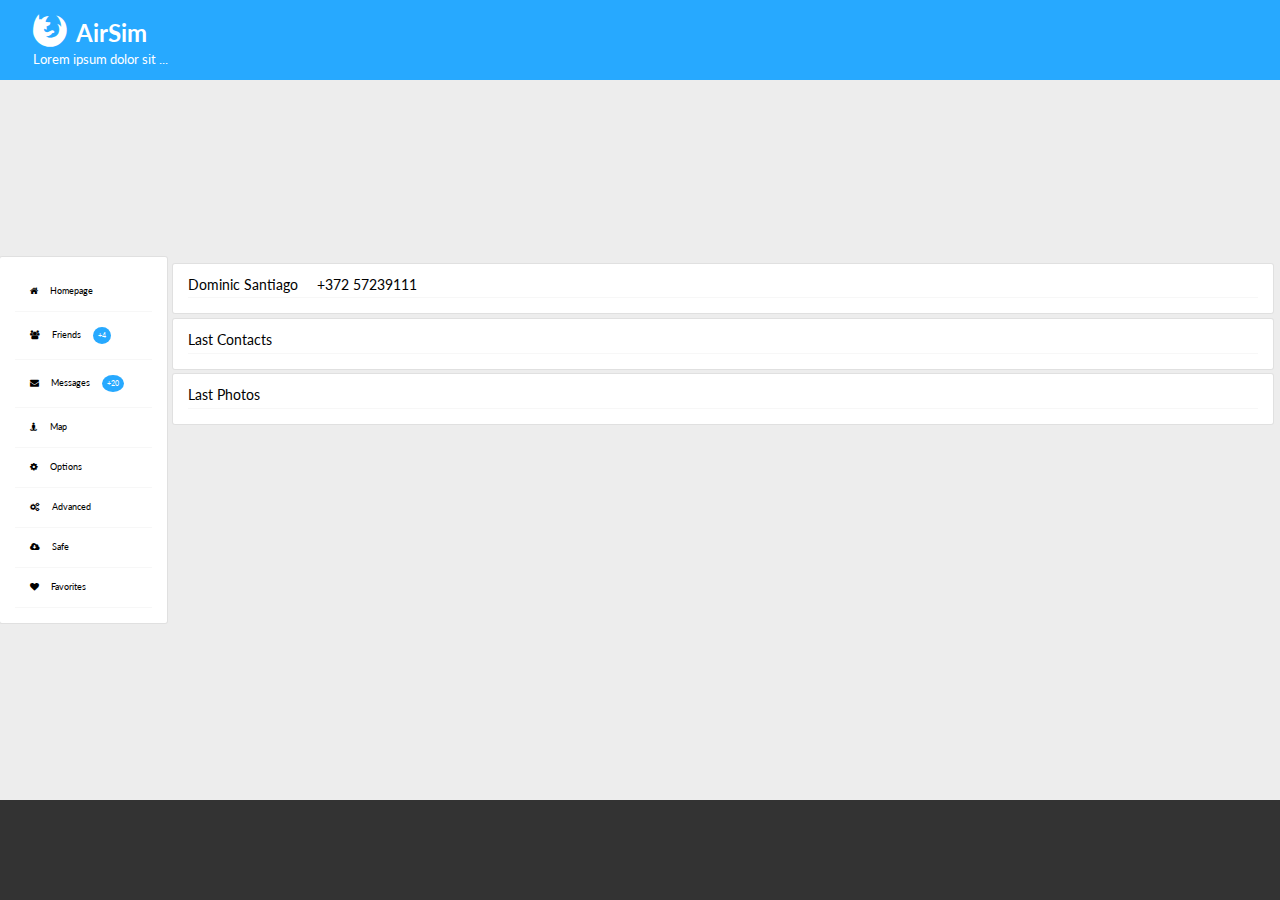
<file: as/home.html>
<html>
	<head>
		<title>Dashboard</title>
		<link href='http://fonts.googleapis.com/css?family=Lato&subset=latin,latin-ext' rel='stylesheet' type='text/css'>
		<link href='https://fonts.googleapis.com/css?family=Oswald' rel='stylesheet' type='text/css'>
		<link href='https://fonts.googleapis.com/css?family=Abel' rel='stylesheet' type='text/css'>
		<link href='https://fonts.googleapis.com/css?family=Open+Sans' rel='stylesheet' type='text/css'>
		<link href='https://fonts.googleapis.com/css?family=Actor' rel='stylesheet' type='text/css'>
		<link type="text/css" rel="stylesheet" href="reset.css"/>
		<link type="text/css" rel="stylesheet" href="font-awesome.css"/>
		<link type="text/css" rel="stylesheet" href="styles.css"/>
	</head>
	<body>
		<div class="page_wrapper">

			<header>
				<div class="logo_container">
					<i class="fa fa-firefox"></i>
					<span class="logo_text">AirSim</span><br/>
					<span class="logo_add_text">Lorem ipsum dolor sit ...</span>
				</div>
			</header>

			<div class="content_wrapper">

				<nav class="main_nav section">
					<ul>
						<li>
							<span class="main_nav_option_icon"><i class="fa fa-home"></i></span>
							<span class="main_nav_option_text">Homepage</span>
						</li>
						<li>
							<span class="main_nav_option_icon"><i class="fa fa-users"></i></span>
							<span class="main_nav_option_text">
								Friends
								<span class="bubble">+4</span>
							</span>
						</li>
						<li>
							<span class="main_nav_option_icon"><i class="fa fa-envelope"></i></span>
							<span class="main_nav_option_text">
								Messages
								<span class="bubble">+20</span>
							</span>
						</li>
						<li>
							<span class="main_nav_option_icon"><i class="fa fa-street-view"></i></span>
							<span class="main_nav_option_text">Map</span>
						</li>
						<li>
							<span class="main_nav_option_icon"><i class="fa fa-cog"></i></span>
							<span class="main_nav_option_text">Options</span>
						</li>
						<li>
							<span class="main_nav_option_icon"><i class="fa fa-cogs"></i></span>
							<span class="main_nav_option_text">Advanced</span>
						</li>
						<li>
							<span class="main_nav_option_icon"><i class="fa fa-cloud-download"></i></span>
							<span class="main_nav_option_text">Safe</span>
						</li>
						<li>
							<span class="main_nav_option_icon"><i class="fa fa-heart"></i></span>
							<span class="main_nav_option_text">Favorites</span>
						</li>

					</ul>
				</nav>

				<div class="page_content">

					<section class="user_information section">
						<h1>
							<span id="user_name">Dominic Santiago</span>
							<span id="user_phone">+372 57239111</span>
						</h1>
					</section>

					<section class="last_added_contacts section">
						<h1>Last Contacts</h1>
					</section>

					<section class="last_added_photos section">
						<h1>Last Photos</h1>
					</section>
				</div>
			</div>

			<footer>
			</footer>

		</div>
	</body>
</html>
</file>
<file: dashboard/styles.css>
html, body {
	 font-family: "Lato";
	 font-style: normal;
	 font-weight: 400;
 }
.page_wrapper {
	width: 100%;
	height: 100%;
	display: flex;
	flex-flow: row wrap;
	justify-content-center;
	align-content: space-between;
}
header {
	width: 100%;
	height: 85px;
	background: #27a9ff;
	display: flex;
	flex-flow: row wrap;
	justify-content: flex-start;
	align-items: center;

	background: #E9E9E9;
}
.logo_container {
	font-size: 2.5em;
	margin-left: 2.604166666666667%;
	color: white;
	float: left;
}
.content_wrapper {
	width: 100%;
	height: calc(105% - 85px - 120px);
	display: flex;
	flex-flow: row wrap;
	justify-content: space-between;
	align-items: stretch;
}
.content {
	height: 100%;
	background-color: white;
	-webkit-box-shadow: -3px 0px 3px -2px rgba(0,0,0,0.58);
	-moz-box-shadow: -3px 0px 3px -2px rgba(0,0,0,0.58);
	box-shadow: -3px 0px 3px -2px rgba(0,0,0,0.58);
	flex-grow: 17;
}
.main_nav {
	flex-grow: 1;
}
.main_nav ul {
	height: auto;
	margin: 0;
	background-color: white;
	font-weight: normal;
	/*text-shadow: 1px 1px 1px rgba(0, 0, 0, 0.75);*/
}
.main_nav ul li {
	background-color: white;
	padding: 15px 35px;
	line-height: 25px;
	color: black;
	font-family: "Lato";
	border-bottom: 1px solid lightgray;
	cursor: pointer;

	transition: all ease-out .25s;

	-moz-box-shadow:inset 0px 1px 0px 0px #ffffff;
	-webkit-box-shadow:inset 0px 1px 0px 0px #ffffff;
	box-shadow:inset 0px 1px 0px 0px #ffffff;
	background:-webkit-gradient(linear, left top, left bottom, color-stop(0.05, #f9f9f9), color-stop(1, #e9e9e9));
	background:-moz-linear-gradient(top, #f9f9f9 5%, #e9e9e9 100%);
	background:-webkit-linear-gradient(top, #f9f9f9 5%, #e9e9e9 100%);
	background:-o-linear-gradient(top, #f9f9f9 5%, #e9e9e9 100%);
	background:-ms-linear-gradient(top, #f9f9f9 5%, #e9e9e9 100%);
	background:linear-gradient(to bottom, #f9f9f9 5%, #e9e9e9 100%);
	filter:progid:DXImageTransform.Microsoft.gradient(startColorstr='#f9f9f9', endColorstr='#e9e9e9',GradientType=0);
	background-color:#f9f9f9;
	cursor:pointer;
	color:#666666;
	font-family:Arial;
	font-size:15px;
	font-weight:bold;
	padding:6px 24px;
	text-decoration:none;
	text-shadow:0px 1px 0px #ffffff;
}
.main_nav ul li i {
	font-size: 1.3em;
}
.main_nav ul li:hover {
	font-weight: bold;
	/*background-color: #71C5FD;*/

	background:-webkit-gradient(linear, left top, left bottom, color-stop(0.05, #e9e9e9), color-stop(1, #f9f9f9));
	background:-moz-linear-gradient(top, #e9e9e9 5%, #f9f9f9 100%);
	background:-webkit-linear-gradient(top, #e9e9e9 5%, #f9f9f9 100%);
	background:-o-linear-gradient(top, #e9e9e9 5%, #f9f9f9 100%);
	background:-ms-linear-gradient(top, #e9e9e9 5%, #f9f9f9 100%);
	background:linear-gradient(to bottom, #e9e9e9 5%, #f9f9f9 100%);
	filter:progid:DXImageTransform.Microsoft.gradient(startColorstr='#e9e9e9', endColorstr='#f9f9f9',GradientType=0);
	background-color:#e9e9e9;
}
.main_nav ul li i {
	margin: 0 15px;
}
.map_contacts_photos {
	background-color: white;
	flex-grow: 5;
	border-left: 1px solid lightgray;
}
footer {
	width: 100%;
	height: 120px;
	background: #463D3D;
	margin-top: -6px;
}
</file>
<file: html5reset/assets/css/style.css>
/* A Linux- and Windows-friendly sans-serif font stack: http://prospects.mhurrell.co.uk/post/updating-the-helvetica-font-stack */
body {font: 13px Helmet, Freesans, sans-serif;}

/* Using local fonts? Check out Font Squirrel's webfont generator: http://www.fontsquirrel.com/tools/webfont-generator */

/* We like off-black for text. */
body, select, input, textarea {color: #333;}

a {color: #03f;}
a:hover {color: #69f;}

/* Custom text-selection colors (remove any text shadows: http://twitter.com/miketaylr/status/12228805301) */
::-moz-selection{background: #fcd700; color: #fff; text-shadow: none;}
::selection {background: #fcd700; color: #fff; text-shadow: none;}

/*	j.mp/webkit-tap-highlight-color */
a:link {-webkit-tap-highlight-color: #fcd700;}

ins {background-color: #fcd700; color: #000; text-decoration: none;}
mark {background-color: #fcd700; color: #000; font-style: italic; font-weight: bold;}

/* Mozilla dosen't style placeholders by default */
input:-moz-placeholder { color:#a9a9a9; }
textarea:-moz-placeholder { color:#a9a9a9; }



/* Media queries
-------------------------------------------------------------------------------*/

@media screen and (max-width: 480px) {


}



/* Print styles
-------------------------------------------------------------------------------*/
@media print {



}
</file>
<file: responsive/styles.css>
* {
	box-sizing: border-box;
}
html, body {
	 padding: 0;
	 margin: 0;
}
.page_wrapper {
	width: 100%;
	max-width: 1920px;
	height: 100%;
	position: relative;
	margin: 0 auto;
	background: none repeat scroll 0 0 #ededed;

	display: flex;
	flex-flow: row wrap;
	align-items: center;
    justify-content: center;
    align-content: space-between;
}

.content_wrapper {
	width:100%;
	background: none repeat scroll 0 0 #ededed;

	display: flex;
	flex-flow: row wrap;
	justify-content: flex-start;
    align-items: flex-start;
}

header {
	width: 100%;
	height: 80px;
	background: none repeat scroll 0 0 #27a9ff;

	display: flex;
	flex-flow: row wrap;
	jusstify-content: space-between;
	align-items: center;
}

.main_nav {
	width: 13.02083333333333%;
	height: calc(100% - 180px);
	min-height: 500px;
	background: white;
}
.page_content {
	width: 85.9375%;
	margin: 0.5208333333333333%;


	display: flex;
	flex-flow: row wrap;
	justify-content: flex-start;
    align-items: flex-start;
}
.left_block {
	background-color: green;
	height: calc(100% - 180px);
}
.right_block {
	background-color: red;
}

footer {
	width: 100%;
	height: 100px;
	background: none repeat scroll 0 0 #333333;
}
</file>
<file: airsim/assets/css/airsim_default/homepage.css>
#user_location_map * {
	transition: none;
	-webkit-transition: none;
	-moz-transition: none;
	-o-transition: color 0 ease-in;
}
html {
	background-color: #222d32;
}
body {
	font-family: "Open Sans", sans-serif;
	font-size: 87.5%; /* Base size - 14px */
}
a {
	text-decoration: none;
}
h1 {
	font-size: 120%;
	/*border-bottom: 1px solid #ccc;*/
    padding: 5px;
}

div#container {
	width: 100%;
	max-width: 1920px;
	height: 100vh;
	margin: 0 auto;
	position: relative;

	display: flex;
    min-height: 100vh;
    flex-direction: column;

}

header#inner {
	width: 100%;
	height: 50px;
	background-color: #27a9ff;
	/*position: relative;*/
	position: fixed;
    z-index: 9999;
	order: 1;

	box-shadow: 0 0px 0 0 rgba(0, 0, 0, 0.2),inset 0 -1px 0 0 rgba(0, 0, 0, 0.3);	
}
header#inner .logo {
    margin: 5px 0 0 50px;
    color: white;
    font-size: 150%;
    font-weight: bold;
    display: inline-block;
}
header#inner .logo img {
	width: 50px;
	float: left;
	cursor: pointer;
}
header#inner .logo_text {
	float: left;
	margin: 7px 0 0 5px;
	cursor: pointer;
}

div#menu_toggle {
	width: 100%;
	color: white;
	text-align: left;
	background-color: #222d32;
    font-size: 130%;
    display: none;
    order: 2;
    margin-top: 50px;
}
div#menu_toggle .btn_wrap {
	padding: 5px 10px;
    display: inline-block;
    margin: 5px;
    border-radius: 4px;
    cursor: pointer;
}
div#menu_toggle .btn_wrap:hover {
	background-color: #27a9ff;
}
div#menu_toggle .text {
    font-size: 60%;
    display: inline-block;
    font-weight: bold;
}

div#content_wrapper {
	width:100%;
	position: relative;
	background-color: #222d32;
	margin-top: 50px;
	order: 3;
	flex: 1;
}

header div#user_top_panel {
	float: right;
	margin: 0 50px 0 0;
	width: auto;
	height: 50px;
	color: white;
	position: relative;
}
header div#user_top_panel .buttons {
	position: relative;
	height: 100%;
	float: left;
}
header div#user_top_panel .btn {
    float: left;
    position: relative;
    height: 100%;
    padding: 13px 10px;
    font-size: 130%;
    width: 40px;
    text-align: center;
    position: relative;

    text-shadow: -3px 3px 0 rgba(0, 0, 0, 0.25);
}
header div#user_top_panel .btn:hover {
	background-color: #2785ff;
	cursor: pointer;
}
header div#user_top_panel .btn .bubble {
    font-size: 50%;
    top: 10px;
    right: 0;
    position: absolute;
    background-color: #2773ff;
    border-radius: 50%;
    text-shadow: none;
}
header div#user_top_panel .btn .bubble:hover {
	color: white;
}
header div#user_top_panel .logged_in_as {
	float: left;
	margin: 0 10px;
	padding: 0 5px;
	height: 100%;
}
header div#user_top_panel .logged_in_as:hover {
	background-color: #2785ff;
}
header div#user_top_panel .logged_in_as img {
    width: 45px;
    margin: 2px 0 0 0;
    border: 2px solid white;
    border-radius: 50%;
    float: left;
    cursor: pointer;
}
header div#user_top_panel .logged_in_as .text {
	display: inline-block;
    float: left;
    margin: 7px 10px;
    font-size: 85%;
}
header div#user_top_panel .logged_in_as .text strong:hover {
	text-decoration: underline;
	cursor:pointer;
}

nav#main_nav {
	width: 250px;
	height: 100%;
	min-height: calc(100vh - 150px);
	background-color: #222d32;
	float:left;
	overflow: hidden;
}
nav#main_nav .section_heading {
    width: 100%;
    font-size: 85%;
    text-transform: uppercase;
    color: #777;
    text-align: center;
    padding: 25px 0 0 0;
}
nav#main_nav ul {
	padding: 15px 0 0 0;
}
nav#main_nav ul li {
	list-style: none;
	border-bottom: 1px solid #222d32;
	font-weight: bold;
    font-size: 85%;

    box-shadow: 0 0px 0 0 rgba(0, 0, 0, 0.2),inset 0 -1px 0 0 rgba(0, 0, 0, 0.3);
    -webkit-box-shadow: 0 0px 0 0 rgba(0, 0, 0, 0.2),inset 0 -1px 0 0 rgba(0, 0, 0, 0.3);
    -moz-box-shadow: 0 0px 0 0 rgba(0, 0, 0, 0.2),inset 0 -1px 0 0 rgba(0, 0, 0, 0.3);
    -o-box-shadow: 0 0px 0 0 rgba(0, 0, 0, 0.2),inset 0 -1px 0 0 rgba(0, 0, 0, 0.3);

    border-bottom: 1px solid #333;
}
nav#main_nav ul li:hover > a {
	color: #27a9ff;
	padding-left: 50px;
	background-color: #111;
	border-left: 3px solid #27a9ff;
}
nav#main_nav ul li a {
	display: block;
	color: #ccc;
	padding: 10px 25px;
}
nav#main_nav ul li a i {
	margin: 0 15px 0 0;
	font-size: 130%;
}

.bubble {
	padding: 4px;
    background-color: #27a9ff;
    color: white;
    float: right;
    display: inline-block;
    border-radius: 2px;
    font-size: 90%;
    margin-top: -4px;
}
.bubble:hover {
	background-color: white;
	color: #27a9ff;
}

div#page_content {
	padding: 10px 20px;
	margin-left: 250px;
	background-color: #ecf0f5;
    height: 100%;
    min-height: calc(100vh - 150px);
}

.section {
    position: relative;
    background: none repeat scroll 0 0 #fff;
    border-radius: 2px 2px 2px 2px;
    box-shadow: 0 0 0 1px rgba(0,0,0,0.05);
    margin: 10px 0;
    font-size: 90%;
    overflow: hidden;

    border-radius: 5px;
    -webkit-border-radius: 5px;
    -moz-border-radius: 5px;
    -o-border-radius: 5px;

    box-shadow: 0 1.5px 1px rgba(0, 0, 0, 0.24), 0 1.5px 1px rgba(0, 0, 0, 0.12);
    -webkit-box-shadow: 0 1.5px 1px rgba(0, 0, 0, 0.24), 0 1.5px 1px rgba(0, 0, 0, 0.12);
    -moz-box-shadow: 0 1.5px 1px rgba(0, 0, 0, 0.24), 0 1.5px 1px rgba(0, 0, 0, 0.12);
    -o-box-shadow: 0 1.5px 1px rgba(0, 0, 0, 0.24), 0 1.5px 1px rgba(0, 0, 0, 0.12);
}
.section h1 {
	font-size: 95%;
    border: none;
    background: #27a9ff;
    padding: 10px 15px;
    color: white;
    border-bottom: 1px solid #CBE0EE;

	text-shadow: 0 1px 0 rgba(0, 0, 0, 0.25);
	box-shadow: 0 0px 0 0 rgba(0, 0, 0, 0.2),inset 0 -1px 0 0 rgba(0, 0, 0, 0.3);
}
.section h1 .right {
	cursor: pointer;
}
.section h1 .right:hover > span {
	text-decoration: underline;
}
.section h1 .right i {
	margin: 0 10px;
}
.section_content {
	padding: 15px;
}
.section_footer {

	padding: 5px 15px;

	box-shadow: 0 0 0 1px rgba(0,0,0,0.05);
	-webkit-box-shadow: 0 0 0 1px rgba(0,0,0,0.05);
	-moz-box-shadow: 0 0 0 1px rgba(0,0,0,0.05);
	-o-box-shadow: 0 0 0 1px rgba(0,0,0,0.05);
}
.footer_buttons {
	float: right;
}

div#user_information {
	width:100%;
	float: left;
	display: flex;
    flex-flow: row wrap;
    justify-content: center;
    align-content: flex-start;
    align-items: flex-start;
}

div#user_location_map {
	float: left;
	width: 300px;
	/*min-width: 300px;*/
	height: 400px;

	box-shadow: 0 0 0 1px rgba(0,0,0,0.05);
	-webkit-box-shadow: 0 0 0 1px rgba(0,0,0,0.05);
	-moz-box-shadow: 0 0 0 1px rgba(0,0,0,0.05);
	-o-box-shadow: 0 0 0 1px rgba(0,0,0,0.05);

	order: 3;

}
div#user_location_map  > div {
	border: 7px solid white;
}
div#user_location_map  > div > div {
	border: 1px solid #F0F0F0;
}

div#profile_pic_and_buttons {
	float: left;
	position: relative;
	float: left;
	order: 1;
}
div#profile_pic_and_buttons img {
	width: 200px;
	border: 7px solid white;

	box-shadow: 0 0 0 1px rgba(0,0,0,0.05);
    -webkit-box-shadow: 0 0 0 1px rgba(0,0,0,0.05);
    -moz-box-shadow: 0 0 0 1px rgba(0,0,0,0.05);
    -o-box-shadow: 0 0 0 1px rgba(0,0,0,0.05);

    border-radius: 50%;
    -webkit-border-radius: 50%;
    -moz-border-radius: 50%;
    -o-border-radius: 50%;
}
div#profile_pic_and_buttons .buttons button {
	display: block;
	width: 200px;
	margin: 5px 0;
}

div#profile_pic_and_buttons:hover .image_toolbar {
	min-height: 23px;
}
div#profile_cover_and_accordeon {
	/*min-width: 415px;*/
	min-height: 400px;
	height: auto;
	position: relative;
	width: calc(100% - 520px);
	float: left;
	padding: 7px;
	margin: 0 10px;

	box-shadow: 0 0 0 1px rgba(0,0,0,0.05);
    -webkit-box-shadow: 0 0 0 1px rgba(0,0,0,0.05);
    -moz-box-shadow: 0 0 0 1px rgba(0,0,0,0.05);
    -o-box-shadow: 0 0 0 1px rgba(0,0,0,0.05);

    order: 2;
}
div#profile_cover {
    height: 270px;
    overflow: hidden;
    background-size: cover !important;
    background-repeat: no-repeat !important;
    background-position: top center !important;
    position: relative;

}
div#profile_cover:hover > .image_toolbar {
	min-height: 23px;
}
div#profile_cover img {
	width: 100%;
	visibility: hidden;
}
div#status_text {
	position: absolute;
	bottom: 0;
	right: 0;
	padding: 10px;
	margin: 10px;
	background-color: white;

	border-radius: 5px;
	-webkit-border-radius: 5px;
	-moz-border-radius: 5px;
	-o-border-radius: 5px;

	box-shadow: 0 0px 0 0 rgba(0, 0, 0, 0.2),inset 0 -1px 0 0 rgba(0, 0, 0, 0.3);
}
div#status_date {
	float: right;
	color: #C4BFBF;
	font-weight: bold;
	font-size: 90%;
	padding: 5px;
}

div.last_added_contacts_content {
	display: flex;
	flex-flow: row wrap;
	justify-content:center;
	align-items:center;
}
ul#last_added_contacts {
	list-style: none;
	margin: 0 auto;

	display: flex;
    flex-flow: row wrap;
    justify-content: center;
    align-items: center;
}
ul#last_added_contacts li {
	width: 114px;
	list-style: none;
	float: left;
	margin: 10px 5px;
}
.contact_profile_pic_wrap {
	width: 114px;
	padding: 7px;
	border: 1px solid #F0F0F0;

	border-radius: 50%;
	-webkit-border-radius: 50%;
	-moz-border-radius: 50%;
	-o-border-radius: 50%;

	display: flex;
}
ul#last_added_contacts li img {
	width: 100px;
	height: 100px;
	overflow: hidden;
	cursor: pointer;

	border-radius: 50%;
	-moz-border-radius: 50%;
	-webkit-border-radius: 50%;
	-o-border-radius: 50%;
}
.contact_profile_pic_wrap:hover,
ul#last_added_contacts li img:hover {
	border-radius: 0;
	-moz-border-radius: 0;
	-webkit-border-radius: 0;
	-o-border-radius: 0;

}
.statuc_and_user_name {
	display: block;
	font-weight: bold;
	text-align: center;
	margin: 5px 0;
	height: 52px;
}
ul#last_added_contacts li .contact_profile_pic_wrap:hover .user_name {
	color: #27a9ff;
}
.user_name:hover {
	color: #27a9ff;
	cursor: pointer;
	text-decoration: underline;
}

ul#last_added_photos {
	list-style: none;
	margin: 0 auto;

	display: flex;
    flex-flow: row wrap;
    justify-content: center;
    align-items: center;
}
ul#last_added_photos li {
	list-style: none;
	float: left;
	position: relative;
	/*margin: 10px 5px;*/
}
ul#last_added_photos li img {
	width: 100px;
	height: 100px;
	overflow: hidden;
	cursor: pointer;
	padding: 5px;
	border: 1px solid #F0F0F0;

	border-radius: 50%;
	-moz-border-radius: 50%;
	-webkit-border-radius: 50%;
	-o-border-radius: 50%;
}
ul#last_added_photos li img:hover {

	border-radius: 0;
	-moz-border-radius: 0;
	-webkit-border-radius: 0;
	-o-border-radius: 0;
}
.photo_short_info {
	width: 100%;
	color: #9B9A9A;
	font-size: 90%;
	position: absolute;
	bottom: -50px;
	right: 0;
	display: none;
	background-color: white;
	padding: 4px;
	z-index: 9999;
	box-shadow: 0 0 0 1px rgba(0,0,0,0.05);
}
.photo_short_info .line {
	padding: 0 4px;
}
.photo_short_info .line i {
	margin: 0 4px;
}
ul#last_added_photos li:hover .photo_short_info {
	display: block;
}

section#user_contacts ul {
	margin: 0;
    padding: 0;
    list-style: none;
    display: flex;
    flex-flow: row wrap;
    justify-content: center;
    align-items: center;
    border: 1px solid #F0F0F0;
    border-top: none;
    padding: 15px 0 15px 0;
}
section#user_contacts ul li {
    float: left;
    margin: 5px;
    cursor: pointer;
    position: relative;
}
section#user_contacts ul li:hover .contact_name {
	color: #27a9ff;
}
section#user_contacts ul li .pic_holder {
    width: 80px;
    height: 80px;
    border-radius: 50%;
    border: 1px solid lightgray;
}
section#user_contacts ul li img {
    width: 100%;
    height: 100%;
    border: 5px solid white;
    border-radius: 50%;
}
section#user_contacts ul li .contact_name {
    text-align: center;
    margin-top: 5px;
}
section#user_contacts ul li .status {
    width: 15px;
    height: 15px;
    color: white;
    font-size: 90%;
    text-align: center;
}
.status {
    border-radius: 50%;
    position: absolute;
    display: inline-block;
    bottom: 27px;
    right: 10px;
    width: 10px;
    height: 10px;
    background-color: #30B512;
}
section#user_photos {
	margin-top: 10px !important;
}
section#user_photos ul {
	margin: 0;
    padding: 0;
    list-style: none;
    display: flex;
    flex-flow: row wrap;
    justify-content: center;
    align-items: center;
    border: 1px solid #F0F0F0;
    border-top: none;
    padding: 15px 0 15px 0;
}
section#user_photos ul li {
    float: left;
    margin: 5px;
    cursor: pointer;
    position: relative;
}
section#user_photos ul li .pic_holder {
    width: 80px;
    height: 80px;
    border: 1px solid #F0F0F0;
}
section#user_photos ul li img {
    width: 100%;
    height: 100%;
    border: 5px solid white;
}

.right {
	float: right;
}
.clear {
	clear: both;
}

.likes_dislikes_wrapper {
	display: inline-block;
	margin: 0 10px;
	font-size: 100%;
}
.likes_dislikes_wrapper i {
	font-size: 155%;
	display: inline-block;
	margin: 0 5px;
	color: #27a9ff;
	cursor: pointer;
}
.likes_dislikes_wrapper i:hover {
	color: #2785ff;
}
.likes_dislikes_wrapper .likes,
.likes_dislikes_wrapper .dislikes {
	display: inline-block;
	margin: 0 5px;
}
.likes_dislikes_wrapper .likes .count {
	color: #00C500;
}
.likes_dislikes_wrapper .dislikes .count {
	color: red;
}

.status.online {
	color: #30B512;
}
.status.offline {
	color: red;
}

.image_toolbar {
	background-color: #222d32;
	position:absolute;
	top: 0;
	left: 0;
	color: white;
	text-align: right;
	width: 100%;
	min-height: 0;
	height: 0;
	overflow: hidden;

	opacity: 0.5;
}
.image_toolbar:hover {
	opacity: 0.85;
}
.image_toolbar i {
	display: inline-block;
	margin: 5px;
	cursor: pointer;
}
.image_toolbar i:hover {
	color: #27a9ff;
}


.accordeon * {
	transition: none;
	-webkit-transition: none;
	-moz-transition: none;
	-o-transition: color 0 ease-in;
}
.accordeon section h1 {
	cursor: pointer;
	font-size: 90%;

	transition: 0.25s;
	-webkit-transition: 0.25s;
	-moz-transition: 0.25s;
	-o-transition: 0.25s;
}
.accordeon section h1:hover {
	background-color: #2785ff;
}
.accordeon .accordeon_panel {
	display: none;
	overflow: hidden;
}
.accordeon_panel .info_line {
	width: 100%;
    padding: 7px;
    vertical-align: middle;

    display: flex;
    flex-flow: row wrap;
    justify-content: flex-start;
    align-items: center;
}
.accordeon_panel .info_line:hover {
	/*background: #FAFAFA;*/
	background-color: #d7efff;
}
.accordeon_panel .info_line .info_title {
	min-width: 120px;
    font-weight: bold;
    color: black;
    display: block;
    padding-left: 10px;
}
.accordeon_panel .info_line .info_data {
	color: black;
    margin-left: 15px;
}
.accordeon_panel .info_line.second.underlined {
	border-bottom: 1px solid #F0F0F0;
}

.nm_crnode {
	display: none !important;
}

aside#contacts_and_photos {
	width: 320px;
	float: right;
	margin: 0 0 0 10px;
}

aside#contacts_and_photos .section {
	margin: 0;
}

footer#inner {
	width: 100%;
	height: 100px;
	background-color: #222;
	order:4;
}

/* START Diary */
.diary_add_record_form {
	margin: 10px;
	position: relative;
}
.diary_add_record_form textarea {
	width: 100%;
}
.diary_record {
	font-size: 110%;
	margin-top: 10px;
}
.diary_record h1 {
	font-size: 95%;
    background: white;
    padding: 0 15px 10px 15px;
    color: black;
    border: none;
    max-width: 155px;
    float: left;
    text-align: center;

    box-shadow: none;
    -webkit-box-shadow: none;
    -moz-box-shadow: none;
    -o-box-shadow: none;

    text-shadow: none;
}
.diary_record h3 {

}
.diary_record_toolbar {
	display: block;
	text-align: right;
	padding: 5px 20px;
    border-bottom: 1px solid #F0F0F0;
}
.diary_record_toolbar i {
	cursor: pointer;
	margin: 0 2px;
}
.diary_record_author {
	width: 125px;
    float: left;
    border:1px solid #F0F0F0;
    overflow: hidden;

    border-radius: 50%;
}
.diary_record_author img {
    width: 100%;
    float: left;
    display: inline-block;

    -webkit-border-radius: 50%;
    -moz-border-radius: 50%;
    -o-border-radius: 50%;

    border: 3px solid white;

    border-radius: 50%;

}
.diary_record_title,
.diary_record_date {
    margin: 0 0 0 10px;
    display: inline-block;
    font-size: 110%;
    line-height: 125px;
}
section#diary .section_content {
	padding: 0;
}
.diary_record_content {
	padding: 15px;
}
.diary_record_content p {
	padding: 0 10px 10px 10px;
}
.diary_record_images {
	width: 100%;
	margin:0;
	padding:0;

	display: flex;
    flex-flow: row wrap;
    justify-content: center;
}
.diary_record_images li {
	float: left;
	list-style: none;
	margin:5px 5px 0 5px;
	position: relative;
	cursor: pointer;
}
.diary_record_images li img {
	width: 100%;
}
.diary_record_images li {
	/*width: calc(20% - 50px);*/
	width: calc(20% - 14px);
}
.diary_record_images li:first-child,
.diary_record_images li:nth-child(2) {
	width: calc(50% - 20px) !important;
}
.diary_record_images li i {
	position: absolute;
	top: 0;
	right: 0;
	background-color: #222d32;
	color: white;
	padding: 5px;
	display: none;
	cursor: pointer;
}
.diary_record_images li:hover i {
	display: inline-block;
}
.diary_record_replies {
	display: block;
	width: 100%;
}
.diary_record_replies .reply {
	display: block;
	margin: 10px 0 10px 100px;
}
/* END Diary */

/* START Notifications */
	div#notifications {
		width: 400px;
		position: fixed;
		bottom: 10px;
		left: 10px;
		font-size: 95%;
		overflow: hidden;
		text-overflow: ellipsis;
	}
	.notification {
		width: 100%;
		max-height: 201px;
		background: white;
		border: 1px solid #C4C6C7;
		position: relative;
		overflow: hidden;
		text-overflow: ellipsis;
	}
	.notification h1 {
		font-size: 95%;
	    border: none;
	    background-color: #222d32;
	    padding: 10px 15px;
	    color: white;
	    border-bottom: 1px solid #CBE0EE;

	    text-shadow: 0 1px 0 rgba(0, 0, 0, 0.25);
	    box-shadow: 0 0px 0 0 rgba(0, 0, 0, 0.2),inset 0 -1px 0 0 rgba(0, 0, 0, 0.3);
	}
	.notification h1 i {
		font-size: 150%;
		cursor: pointer;
	}
	.notification_body {
		background: white;
		padding: 5px;
	}
	.notification_pic_and_author {
		width: 100px;
		float: left;
		text-align: center;
	}
	.pictre_holder {
		width: 100px;
		height: 100px;
	}
	.pictre_holder img {
		width: 100%;
		border: 5px solid white;

		border-radius: 50%;
	}
	.notification_from {
		font-weight: bold;
		margin: 10px 0;
	}
	.notification_from:hover {
		text-decoration: underline;
		cursor: pointer;
	}
	.notification_text {
		float:left;
		padding: 10px;
		width: calc(100% - 100px);
		max-height: 128px;
		overflow: hidden;
		text-overflow: ellipsis;
	}
/* END Notifications */

@media only screen and (max-width: 1366px) {

	div#profile_cover_and_accordeon {
		order: 4;
		width: 100%;
		margin: 10px 0;
	}

	div#user_location_map {
		margin: 0 10px;
    	width: calc(100% - 220px) !important;
	}
}

@media only screen and (max-width: 1024px) {

	aside#contacts_and_photos {
		width:100%;
	}

	aside#contacts_and_photos .section {
    	width: calc(50% - 5px);
		float: left;
	}

	section#user_photos {
		float: left;
		margin: 0 0 0 10px !important;
	}

	section#diary {
		float: left;
	}
}

@media only screen and (max-width: 800px) {

	div#menu_toggle {
		display: block;
	}

	nav#main_nav {
		width: 100%;
		height: auto;
		min-height: 100%;
		clear: both;
		float: none;
		display: none;
	}
	nav#main_nav .section_heading {
		padding: 0;
	}

	div#page_content {
		margin-left: 0;
		height: auto;
	}

	div#content_wrapper {
		height: auto;
		margin-top: 0;
	}
}

@media only screen and (max-width: 603px) {

	header#inner .logo {
		margin-left: 10px;
	}
	header div#user_top_panel {
		margin-right: 10px;
	}

	div#user_location_map {
		width: 100% !important;
		margin: 5px 0 !Important;
	}

	section#user_contacts,
	section#user_photos {
		width: 100% !important;
	}

	section#user_photos {
		width: 100% !important;
    	margin: 10px 0 0 0 !important;
	}

	.diary_record_images li {
		width: calc(50% - 20px) !important;
	}
}

@media only screen and (max-width: 533px) {

	header div#user_top_panel .buttons {
		display: none;
	}

	.section_content {
		padding: 5px !important;
	}

	.info_data {
		margin-left: 10px !important;
	}

	.hide_for_w533 {
		display: none;
	}

	div#notifications {
		width: 350px;
		font-size: 95%;
	}

}

@media only screen and (max-width: 414px) {
	header div#user_top_panel {
		display: none;
	}

	.likes_dislikes_wrapper {
		font-size: 74%;
    	font-weight: bold;
    	margin: 0 5px;
	}

	div#notifications {
		width: 237px;
		font-size: 80%;
	}

	.info_data {
		width: 100%;
	}

	.diary_record_images li {
		width: calc(100% - 20px) !important;
	}

	.diary_record_images li:first-child, 
	.diary_record_images li:nth-child(2) {
    	width: calc(100% - 20px) !important;
	}
}

@media only screen and (max-width: 320px) {

	.hide_for_w320 {
		display: none;
	}
}
</file>
<file: airsim/assets/css/airsim_default/chats.css>
div#chats {
	display: flex;
    justify-content: center;
    flex-flow: row wrap;
}
.chat {
	width: calc(20% - 10px);
	min-width: 150px;
	margin: 5px;
	border: 1px solid #F0F0F0;
	float: left;
	padding: 10px;
	position: relative;

	border-radius: 5px;
	-moz-border-radius: 5px;
	-webkit-border-radius: 5px;
	-o-border-radius: 5px;

	display: flex;
    flex-flow: row wrap;
    justify-content: center;
    align-content: flex-start;
    align-items: center;
}
.chat:hover {
	/*background-color: #FAFAFA;*/
	background-color: #d7efff;
}
.chat .chat_toolbar {
	position: absolute;
	top: 5px;
	right: 10px;
	color: #C4BFBF;
	font-size: 120%;
}
.chat .chat_toolbar i {
	cursor: pointer;
}
.chat .chat_toolbar i:hover {
	color: #27a9ff;
}
.chat .chat_image_holder {
	float: left;
	width: 128px;
	height: 128px;
	border: 1px solid #F0F0F0;
	margin-right: 10px;
	position: relative;

	border-radius: 50%;
	-moz-border-radius: 50%;
	-webkit-border-radius: 50%;
	-o-border-radius: 50%;
}
.chat .chat_image_holder img {
	width: 100%;
	max-width: 128px;
	border: 5px solid white;
	cursor: pointer;

	border-radius: 50%;
	-moz-border-radius: 50%;
	-webkit-border-radius: 50%;
	-o-border-radius: 50%;
}
.chat .unread_messages_bubble {
	position: absolute;
    min-width: 40px;
    min-height: 40px;
    line-height: 20px;
    bottom: 1px;
    right: 1px;
    font-weight: 600;
	background-color: #27a9ff;
	color: white;
	padding: 10px;
	cursor: pointer;
	text-align: center;

	border-radius: 50%;
	-moz-border-radius: 50%;
	-webkit-border-radius: 50%;
	-o-border-radius: 50%;
}
.chat .unread_messages_bubble:hover {
	background-color: #2785ff;
}
.chat .chat_text_data {
	float: left;
}
.chat h2 a {
	color: black;
}
.chat h2 a:hover {
	text-decoration: underline;
}
.chat h3 {
	display: block;
	overflow: hidden;
	text-overflow: ellipsis;
	font-size: 90%;
}
.chat span {
	display: block;
}
.chat .last_message {
	margin: 0 0 5px 0;
	overflow: hidden;
	text-overflow: ellipsis;
}
.chat .last_message_date {
	text-align: right;
	color: #C4BFBF;
	font-weight: bold;
	font-size: 85%;
}


/* START Chat */
textarea {
	width: 100%;
	resize: none;
}
section#chat {
	overflow: visible;
	display: flex;
    flex-flow: row wrap;
}
section#chat h3 {
	margin: 10px 0 0 10px;
	display: block;
	width: 100%;
}

aside#chat_participants {
    width: 17.05521472392638%;
    min-width: 120px;
    height: inherit;
    min-height: 138px;
    float: left;
    padding-bottom: 15px;

    display: flex;
    flex-flow: row wrap;
    justify-content: center;
    align-content: flex-start;

    order:2;

}
.chat_participant {
	float: left;
	width: 100px;
	margin: 15px 5px;
	position: relative;
	text-align: center;
}
.participant_pic_holder {
	width: 100%;
	height: 100px;
	border: 1px solid #F0F0F0;

	border-radius: 50%;
	-webkit-border-radius: 50%;
	-moz-border-radius: 50%;
	-o-border-radius: 50%;
}
.participant_pic_holder img {
	width: 100%;
	height: auto;
	border: 7px solid white;

	border-radius: 50%;
	-webkit-border-radius: 50%;
	-moz-border-radius: 50%;
	-o-border-radius: 50%;
}
.participant_info {
	margin: 5px 0;
	font-weight: 600;
	cursor: pointer;
}
.participant_info:hover {
	text-decoration: underline;
}

div#chat_wrapper {
    width: 61.47239263803681%;
    min-width: 150px;
    min-height: 200px;
    border: 1px solid #F0F0F0;
    float:left;

    order: 1;
}
div#chat_messages {
    height: calc(100% - 150px);
    overflow: auto;
    padding: 15px;
}
div.chat_message {
	margin-top: 5px;
}
div.chat_message .participant_pic_holder {
	height: 75px;
}
.message_author {
	width: 75px;
	height: 75px;
	float: right;
}
.mine .message_author {
	float: left;
}
.message_content:hover {
	/*background-color: #FAFAFA;*/
	background-color: #d7efff;
}
.message_author .participant_pic_holder img {
	border: 5px solid white;
}
#chat_message_form {
	padding: 15px;
    height: 150px;
}

div#chats .chat_message {
	width: 100%;
	height: auto;
	min-height: 75px;
	padding: 10px;
}
div.message_content {
	min-height: 75px;
	margin-left: 80px;
	margin-right: 80px;
	border: 1px solid #F0F0F0;
	padding: 10px;

	border-radius: 10px;
	-moz-border-radius: 10px;
	-webkit-border-radius: 10px;
	-o-border-radius: 10px;
}
.message_date_time {
	color: #C4BFBF;
    display: block;
    text-align: right;
    font-weight: 600;
    font-size: 85%;
}
.mine .message_date_time {
	text-align: left;
}
.chat_message_toolbar {
	font-size: 110%;
}
.chat_message_toolbar i {
	cursor: pointer;
}
.chat_message_toolbar i:hover {
	color: #27a9ff;
}

aside#all_chats {
	width: 21.47239263803681%;
	min-height: 138px;
	border: 1px solid #F0F0F0;
	float: left;

	display: flex;
    flex-flow: row wrap;
    justify-content: center;

    order: 3;
}
aside#all_chats .chat {
	width: calc(100% - 20px);
	font-size: 85%;
	margin: 5px;
}
aside#all_chats .chat .chat_image_holder {
	width: 100px;
	height: 100px;
}
aside#all_chats .chat h3 {
	margin: 0 !important;
}
aside#all_chats .chat .last_message {
	height: auto;
}
/* END Chats */

@media only screen and (max-width: 1279px) {
	.chat {
    	width: calc(25% - 10px);
	}
}

@media only screen and (max-width: 1024px) {

	aside#chat_participants {
		width: 100%;
	}

	div#chat_wrapper {
		width: 100%;
	}

	aside#all_chats {
		width: 100%;
	}
	aside#all_chats .chat {
    	width: calc(50% - 20px);
    	float: left;
    	margin: 5px;
	}

}

@media only screen and (max-width: 1023px) {
	.chat {
    	width: calc(50% - 10px);
	}
}

@media only screen and (max-width: 800px) {
	.chat {
    	width: calc(33.333333% - 10px);
	}
}

@media only screen and (max-width: 603px) {
	.chat {
    	width: calc(50% - 10px);
	}
}

@media only screen and (max-width: 533px) {

	.chat {
		width: calc(50% - 10px);
	}

}

@media only screen and (max-width: 414px) {
	.chat {
		width: calc(100% - 10px) !important;
		margin: 5px 15px !important;
	}

	.hide_for_w414 {
		display: none;
	}

	div.message_content {
		margin-left: 0;
		margin-right: 0;
	}
}

@media only screen and (max-width: 320px) {

	.chat_image_holder {
		margin-right: 0 !important;
	}
}
</file>
<file: airsim/assets/css/airsim_default/selectric_plus.css>
/*======================================
  Selectric
======================================*/
.selectric-wrapper {
  position: relative;
  cursor: pointer;
}

.selectric-responsive {
  width: 100%;
}

.selectric {
  border: 1px solid #E0E0E0;
  border-bottom-width: 2px;
  background: #F8F8F8;
  position: relative;
  border-radius: 4px;
}
.selectric .label {
  display: block;
  white-space: nowrap;
  overflow: hidden;
  text-overflow: ellipsis;
  margin: 0 30px 0 0;
  padding: 6px;
  font-size: 12px;
  line-height: 18px;
  color: #444;
  min-height: 18px;
}
.selectric .button {
  display: block;
  position: absolute;
  right: 0;
  top: 0;
  width: 30px;
  height: 30px;
  background: url([data-uri]) no-repeat 50%;
  font: 0/0 a;
}

@media \0screen\,screen\9 {
  .selectric .button {
    color: #DDD;
    text-align: center;
    font: 20px/30px Lucida Sans Unicode, Arial Unicode MS, Arial;
  }
}

.selectric-hover .selectric {
  border-color: #CCC;
}
.selectric-hover .selectric .button {
  color: #888;
}
.selectric-hover .selectric .button:after {
  border-top-color: #888;
}

.selectric-open {
  z-index: 9999;
}
.selectric-open .selectric {
  border-color: #CCC;
  background: #F0F0F0;
  margin-top: 1px;
  border-bottom-width: 1px;
}
.selectric-open .selectric-items {
  visibility: visible;
  opacity: 1;
  -webkit-transform: translateY(0);
      -ms-transform: translateY(0);
       -o-transform: translateY(0);
          transform: translateY(0);
  -webkit-transition: .3s cubic-bezier(0.175, 0.885, 0.32, 1.275);
          transition: .3s cubic-bezier(0.175, 0.885, 0.32, 1.275);
}

.selectric-disabled {
  filter: alpha(opacity=50);
  opacity: 0.5;
  cursor: default;
  -webkit-user-select: none;
     -moz-user-select: none;
      -ms-user-select: none;
          user-select: none;
}

.selectric-hide-select {
  position: relative;
  overflow: hidden;
  width: 0;
  height: 0;
}
.selectric-hide-select select {
  position: absolute;
  left: -100%;
  display: none;
}

.selectric-input {
  position: absolute !important;
  top: 0 !important;
  left: 0 !important;
  overflow: hidden !important;
  clip: rect(0, 0, 0, 0) !important;
  margin: 0 !important;
  padding: 0 !important;
  width: 1px !important;
  height: 1px !important;
  outline: none !important;
  border: none !important;
  *font: 0/0 a !important;
  background: none !important;
}

.selectric-temp-show {
  position: absolute !important;
  visibility: hidden !important;
  display: block !important;
}

/* Items box */
.selectric-items {
  visibility: hidden;
  opacity: 0;
  -webkit-transform: translateY(-20px);
      -ms-transform: translateY(-20px);
       -o-transform: translateY(-20px);
          transform: translateY(-20px);
  position: absolute;
  top: 100%;
  left: 0;
  background: #fefefe;
  border: 1px solid #CCC;
  z-index: -1;
  box-shadow: 0 0 10px -6px, inset 0 0 0px 1px #fff;
  margin: 8px 0;
  padding: 10px 0;
  border-radius: 4px;
}

.selectric-items .selectric-scroll {
  height: 100%;
  overflow: auto;
}

.selectric-items:before,
.selectric-items:after {
  content: "";
  position: absolute;
  top: -9px;
  left: 12px;
  width: 0;
  height: 0;
  border-bottom: 6px solid #BBB;
  border-left: 6px solid transparent;
  border-right: 6px solid transparent;
  margin-top: 3px;
}

.selectric-items:after {
  margin-top: 4px;
  border-bottom-color: #FFF;
}

.selectric-above .selectric-items:before,
.selectric-above .selectric-items:after {
  top: 100%;
  border-bottom-width: 0;
  border-top: 6px solid #BBB;
  margin-top: 0;
}

.selectric-above .selectric-items:after {
  border-top-color: #FFF;
  margin-top: -1px;
}

.selectric-above .selectric-items {
  top: auto;
  bottom: 100%;
}

.selectric-items ul, .selectric-items li {
  list-style: none;
  padding: 0;
  margin: 0;
  font-size: 12px;
  line-height: 20px;
  min-height: 20px;
}

.selectric-items li {
  display: block;
  padding: 6px 30px 6px 10px;
  color: #666;
  cursor: pointer;
  position: relative;
  overflow: hidden;
}

.selectric-items li.selected {
  background: #E0E0E0;
  color: #444;
}
.selectric-items li:after {
  content: "";
  position: absolute;
  z-index: 3;
  top: 0;
  right: -10px;
  width: 30px;
  height: 100%;
  background: url([data-uri]) no-repeat 50% 50%;
  opacity: 0;
  -webkit-transition: .2s;
          transition: .2s;
}

.selectric-items li.selected:after {
  opacity: 1;
  right: 0;
}
.selectric-items li:hover {
  background: #F0F0F0;
  color: #444;
}

.selectric-items .disabled {
  filter: alpha(opacity=50);
  opacity: 0.5;
  cursor: default !important;
  background: none !important;
  color: #666 !important;
  -webkit-user-select: none;
     -moz-user-select: none;
      -ms-user-select: none;
          user-select: none;
}
.selectric-items .selectric-group .selectric-group-label {
  font-weight: bold;
  padding-left: 10px;
  cursor: default;
  -webkit-user-select: none;
     -moz-user-select: none;
      -ms-user-select: none;
          user-select: none;
  background: none;
  color: #444;
}
.selectric-items .selectric-group.disabled li {
  filter: alpha(opacity=100);
  opacity: 1;
}
.selectric-items .selectric-group li {
  padding-left: 25px;
}
</file>
<file: airsim/assets/css/airsim_default/friends.css>
.contacts_block button,
.updates_block button {
    font-size: 90%;
}
.search_input {
    width: 50% !important;
    max-width: 436px !important;
    min-width: 158px;
}
.contacts_block, .form_block {
    width: calc(33.333333% - 10px);
    margin: 10px 0;
    display: inline-block;
    order: 2;
}
.form_block {
    margin-top: 15px !important;
    margin-left: 5px !important;
    margin-bottom: 15px !important;
    order: 3;
}
.contact {
    position: relative;
    border: 1px solid #F0F0F0;
    margin: 5px;

    display: flex;
    flex-flow: row wrap;
    justify-content: center;
    align-content: center;
    align-items: center;

    border-radius: 5px;
    -webkit-border-radius: 5px;
    -moz-border-radius: 5px;
    -o-border-radius: 5px;
}
.contact:hover {
    /*background: #FAFAFA;*/
    background-color: #d7efff;
}
.contact_section {
    width: 33.333333%;
    min-width: 130px;
    height: auto;
    float:left;
    margin: 10px;
    font-size: 100%;
}
.contact_section.name_phone {
    margin-right: 0 !important;
    width: 20% !important;
}
.contact_section.name_phone .phone {
    font-weight: bold;
    font-size: 95%;
}
.contact_section .line {
    color: black;
    font-weight: 600;
    border-bottom: 1px solid #F0F0F0;
    padding: 5px;
    display: block;
    text-align: center;
}
.contact_section .line > span:first-child:hover {
    text-decoration: underline;
    cursor: pointer;
}
.contact_section.with_pic {
    width: 100px !important;
    margin-left: 0;
    border: 1px solid #F0F0F0;
    border-radius: 50%;
    display: flex;
}
.contact_section img {
    width: 100%;
    height: 100%;
    border: 5px solid white;
    cursor: pointer;

    border-radius: 50%;
    -moz-border-radius: 50%;
    -webkit-border-radius: 50%;
    -o-border-radius: 50%;

}
.contact_section button {
    float: left;
    margin: 2px;
    width: 130px;
    display: block;
    clear: both
}

.updates_block {
    width: 100%;
    text-align: center;
}
.updates_block h2 {
    font-size: 110%;
    border-bottom: 1px solid #F0F0F0;
    padding: 5px;
}
.updates_block label {
    display: inline-block;
    width: 130px !important;
    margin: 5px 0;
    float: left;
}

.selectric-wrapper {
    width: 50%;
    display: inline-block;
}
.short_input {
    width: 25% !important;
}
.short_span {
    display: inline-block;
    margin: 0 3.929520127002091% !important;
}

@media only screen and (max-width: 1024px) {

    .form_block {
        width: 100%;
        order: 1;
    }
    .contacts_block {
        width: calc(50% - 10px) !important;
    }
}

@media only screen and (max-width: 533px) {

    .tab_content {

    }
    .tabs ul li {
        text-align: center;
    }

    .hide_for_w533 {
        display: none;
    }
    .tab_top_ctrls_wrapper {
        width: calc(100% - 10px) !important;
    }

    .search_input {
        width: 100% !important;
        border-radius: 5px 5px 0 0 !important;
        padding: 10px !important;
    }
    .search_btn {
        width: 100% !important;
        border-radius: 0 0 5px 5px !important;
        margin-left: 4px;
    }

    .contacts_block {
        width: 100% !important;
    }

}

@media only screen and (max-width: 414px) {

    .short_input {
        width: 100% !important;
        margin: 7px 0 7px 0 !important;
    }

}
</file>
<file: airsim/assets/css/airsim_default/options.css>
.tabs > ul > li {
	width: 25%;
}
.tab_content {
	justify-content: flex-start;
}
.settings,
.settings_description {
	width: calc(50% - 10px);
	margin: 0 5px;
	float: left;
	border: 1px solid #F0F0F0;
}
#tab_safety .settings,
#tab_safety .settings_description {
	width: 33.333333%;
	padding: 10px !important;
}
.selectric-wrapper {
    width: 50%;
    display: inline-block;
}
#options.section {
	overflow: visible;
}
#options h2 {
	font-size: 110%;
}
#tab_safety button {
	margin-left: 10px;
}
#tab_personal .settings {
	padding: 10px !important;
}

@media only screen and (max-width: 1280px) {
	.settings {
		width: calc(50% - 10px) !important;
	}
}

@media only screen and (max-width: 1024px) {
	.field_line label {
		display: block;
	    width: 100% !important;
	    padding-left: 0;
	    margin-bottom: 10px;
	}
	.field_line input[type="text"] {
		width: calc(100% - 10px);
	}
}
@media only screen and (max-width: 1023px) {
	.settings {
		width: 100% !important;
	}
	#tab_safety button {
		margin-left: 0;
	}
}
</file>
<file: airsim/assets/css/airsim_default/photo_albums.css>
.tabs > ul > li {
	width: 50%;
}
.album {
	width: 100%;
	padding-bottom: 10px;
	border-bottom: 1px solid #F0F0F0;
}
.album_photos ul {
	width: 100%;
	height: auto;

	display: flex;
    flex-flow: row wrap;
    justify-content: flex-end;
    align-content: center;
    align-items: center;
}
.album_photos ul li {
	list-style: none;
	width: 135px;
	min-width: 135px;
	max-width: 135px;
	float: right;
	width: calc(10% - 10px);
	margin: 10px 5px;
	border: 1px solid #F0F0F0;
	display: flex;
	flex-flow: row wrap;
    cursor: pointer;
    text-align: right;
	cursor: pointer;
	/*min-height: 178px;*/
	min-height: 212px;

}
.album_photos ul li:hover {
	border: 1px solid #E4E4E4;
	background-color: #d7efff;
}
.album_photos ul li:hover > .img_stats {

}
.album_photos ul li img {
	width: 100%;
	height: 100%;
	border: 5px solid white;
}
.album_photos ul li .img_stats {
	min-width: 100%;
	color: #8F8F8F;
	padding: 0 5px 5px 0;

	align-self: flex-end;
}
.album_photos ul li .img_stats span {
	margin: 5px;
	padding: 0 2px;
	font-size: 90%;
	display: block;
}
.album_title {
	font-weight: bold;
	color: #C4BFBF;
	padding-top: 15px;
    padding-left: 10px;
}

#profile_pictures h3 {
    padding: 10px;
    display: block;
    width: 100%;
    font-size: 98%
}

/* START Profile Covers */
.profile_cover {
	width: 100%;
}
.profile_cover_container {
	/*width: 62.2%;*/
	width: 100%;
	border: 5px solid white;
    overflow: hidden;
    position: relative;
    float: left;

    display: flex;
    justify-content:center;
}
.profile_cover_wrapper {
	border: 1px solid #F0F0F0;
	display: flex;
}
.profile_cover_container img {
	width: 100%;
	max-width: 1051px;
	height: 100%;
    border: 5px solid white;
}
.profile_cover_buttons {
	margin: 10px 0;
	width: 100%;
}
/* END Profile Covers */

/* START Profile pictures */
.profile_pictures_wrapper {
	width: 100%;
	margin: 10px;
}
.profile_picture {
	width: 50%;
	float: left;
	display: flex;
	flex-flow: row wrap;
    justify-content: center;
    text-align: center;
}
.profile_pictures_wrapper .for_web {
	border-right: 1px solid #F0F0F0;
}
.image_wrapper {
	width: 200px;
	border: 1px solid #F0F0F0;
	margin: 5px;
	display: flex;
}
.image_wrapper img {
	width: 100%;
	height: 100%;
	border: 5px solid white;
}
.profile_pic_buttons {
	width: 100%;
	margin: 5px;
}
.profile_pic_buttons button {
	margin: 5px 0;
}
/* END Profile pictures*/

@media only screen and (max-width: 1023px) {

	.album_title {
		float: none !important;
		text-align: right;
		padding: 10px;
	}
}
</file>
<file: as/styles.css>
* {
	box-sizing: border-box;
}
html, body {
	 font-family: "Lato";
	 /*font-family: "Oswald";
	 font-family: "Abel";
	 font-family: 'Open Sans', sans-serif;
	 font-family: "Actor", sans-serif;*/
	 font-style: normal;
	 font-weight: 400;
 }
.page_wrapper {
	width: 100%;
	max-width: 1920px;
	height: 100%;
	position: relative;
	margin: 0 auto;
	background: none repeat scroll 0 0 #ededed;
	display: flex;
	flex-flow: row wrap;
	align-items: center;
    justify-content: center;
    align-content: space-between;
}

.content_wrapper {
	width:100%;
	background: none repeat scroll 0 0 #ededed;

	display: flex;
	flex-flow: row wrap;
	justify-content: flex-start;
    align-items: flex-start;
}

header {
	width: 100%;
	height: 80px;
	background: none repeat scroll 0 0 #27a9ff;

	display: flex;
	flex-flow: row wrap;
	align-items: center;
}
.logo_container {
	font-size: 2.1em;
	color: white;
	margin-left: 2.604166666666667%;
}
.logo_container span {
	display: inline-block;
}
.logo_text {
    font-size: 0.7em;
    font-weight: bold;
}
.logo_add_text {
	font-size: 0.4em;
	font-weight: normal;
	margin-top: 5px;
}

.section {
	padding: 15px;
    position: relative;
    background: none repeat scroll 0 0 #fff;

	border-radius: 2px 2px 2px 2px;
    box-shadow: 0 0 0 1px rgba(0,0,0,0.05);
}

.main_nav {
	width: 13.02083333333333%;
}
.main_nav ul {
	width: 100%;
	height: calc(100% - 210px);
}
.main_nav ul li {
	padding: 10px;
	border-bottom: 1px solid rgba(0, 0, 0, 0.03);
	cursor: pointer;
	font-size: .7vw;

	transition: color .25s, background .25s;
}
.main_nav ul li:hover {
	background: none repeat scroll 0 0 #27a9ff;
	color: white;
}
.main_nav ul li:hover .bubble {
	background: none repeat scroll 0 0 #fff;
	color: #27a9ff;
}
.main_nav ul li span {
	display: inline-block;
	margin: 5px;
}
.main_nav_option_text {
	/*font-size: .9em;*/
}

.bubble {
	display: inline-block;
	margin-left: 10px;
	background: none repeat scroll 0 0 #27a9ff;
    padding: 5px;
    margin: 0 0 0 10px !important;
    color: white;
    border-radius: 50%;
    font-size: .8em;
    width: auto;

    transition: color .25s, background .25s;
}

.page_content {
	width: 85.9375%;
	margin: 0.5208333333333333%;
}
.page_content .section {
	margin-bottom: 0.5208333333333333%;
}

h1 {
	border-bottom: 1px solid rgba(0, 0, 0, 0.03);
    padding-bottom: 5px;
    font-size: .85em;
    font-weight: normal;
}
h1 span {
	display: inline-block;
}

#user_phone {
	margin-left: 15px;
}


footer {
	width: 100%;
	height: 100px;
	background: none repeat scroll 0 0 #333333;
}
</file>
<file: airsim/assets/css/airsim_default/global.css>
/* START Reset */
* {
	padding: 0;
	margin: 0;

	box-sizing: border-box;
	-webkit-box-sizing: border-box;
	-moz-box-sizing: border-box;
	-o-box-sizing: border-box;

	transition: 0.25s;
	-webkit-transition: 0.25s;
	-moz-transition: 0.25s;
	-o-transition: 0.25s;
}
/* END Reset */


/* START Forms */
input[type="text"], input[type="password"], textarea {
    height: 33px;
    width: 50%;
    border: 1px solid #DDD;
    border-color: #cccccc;
    border-width: 1px;
	outline: none;
	margin: 0;
	padding: 5px 15px; 

    box-shadow: inset 2px 2px 2px 0px rgba(42, 42, 42, .12);

    border-radius: 5px;
}
input[type="text"]:focus, 
input[type="password"]:focus,
textarea:focus {
	border-color: #27A9FF;
}

input[type="checkbox"],
input[type="radio"] {
    display:none;            
}
input[type="checkbox"] + label,
input[type="radio"] + label {

}
input[type="checkbox"] + label::after,
input[type="radio"] + label::after {	
	font-family: FontAwesome;
	font-size: 160%;
    content: "\f096";
    display: inline-block;
    margin: 0 10px;
    color: #27a9ff;
    cursor: pointer;
}
input[type="radio"] + label::after {
	content: "\f10c";
}
input[type="checkbox"]:checked + label::after {
	content: "\f046";
}
input[type="radio"]:checked + label::after {
	content: "\f05d";
}
textarea {
	resize: none;
	padding-top: 8px;
	min-height: 75px;
	font-family: "Open Sans", sans-serif;
	font-size: 87.5%; /* Base size - 14px */
	min-height: 25px;
}
textarea:focus {
	min-height: 75px;
}
button {
	padding: 9px 15px;
    background-color: #27a9ff;
    color: white;
    font-weight: bold;
    min-width: 100px;
    border-radius: 5px;
    border: none;
    outline: none;
    cursor: pointer;
    font-size: 95%;

    text-shadow: 0 1px 0 rgba(0, 0, 0, 0.25);
    box-shadow: 0 1px 0 0 rgba(0, 0, 0, 0.2),inset 0 -1px 0 0 rgba(0, 0, 0, 0.3);
}
button:hover {
	background-color: #2785ff;
}
button.icon_btn {
	width: auto;
	min-width: 30px;
	margin: 0 5px;
}
.input_with_btn {
	border-radius: 5px 0 0 5px !important;
	margin-right: -4px !important;
}
.btn_for_input {
	border-radius: 0 5px 5px 0 !important;
}

.form_block {
    border: 1px solid #F0F0F0;

    border-radius: 5px;
    -webkit-border-radius: 5px;
    -moz-border-radius: 5px;
    -o-border-radius: 5px;
}
.field_line {
	width: 100%;
	margin: 7px 10px;

	display: flex;
    flex-flow: row wrap;
    justify-content: flex-start;
    align-content: center;
    align-items: center;
}
.field_line label {
	width: 40% !important;
	min-width: 40% !important;
	display: inline-block;
	text-align: left;
	padding-left: 10px;
}
.toggle_menu {
    position: relative;
}
.toggle_menu ul {
    position: absolute;
    list-style: none;
    top: 32px;
    right: 0;
    max-height: 0;
    overflow: hidden;

    border-radius: 5px;
    -moz-border-radius: 5px;
    -o-border-radius: 5px;
    -webkit-border-radius: 5px;
}
.toggle_menu ul li {
    background-color: #27a9ff;
    padding: 10px;
    min-width: 150px;
    text-align: left;
    box-shadow: 0 0px 0 0 rgba(0, 0, 0, 0.2),inset 0 -1px 0 0 rgba(0, 0, 0, 0.3);
}
.toggle_menu ul li i {
    margin: 0 5px;
}
.toggle_menu ul li:hover {
    background-color: #2785ff;
}
.toggle_menu:hover > ul {
    max-height: 500px;
}
/* END Froms*/

/* START Tabs */
.tabs {
    display:inline-block;
    width:100%;
}
.tabs > div{
    padding-top:10px;
}
.tabs ul {
    margin:0px;
    padding:0px;
    width: 100%;
}
.tabs > ul > li {
    list-style: none;
    font-weight: bold;
    font-size: 95%;
    border: none;
    background-color: #222d32;
    padding: 10px 15px;
    color: white;
    float:left;
    cursor: pointer;
    width: 33.333333%;

    text-shadow: 0 1px 0 rgba(0, 0, 0, 0.25);
    box-shadow: 0 0px 0 0 rgba(0, 0, 0, 0.2),inset 0 -1px 0 0 rgba(0, 0, 0, 0.3);
}
.tabs > ul > li.active, .tabs > ul > li.active:hover {
    background:#27a9ff;
    color:#fff;
}
.tabs > ul > li:hover{
    background-color: #111;
    color: #27a9ff;
}
.tabs > ul > li i {
    margin: 0 10px;
}
.tab {
    width: 100%;
    float: left;
}
.tab_content {
    height: 100%;
    /*min-height: 500px;*/
    padding: 10px;
    width: 100%;
    display: flex;
    flex-flow: row wrap;
    justify-content: center;

    box-shadow: 0 0 0 1px rgba(0,0,0,0.05);
}
.tab_top_ctrls_wrapper {
    display: inline-block;
    width: 100%;
    text-align: left;
    margin: 0 auto;
    margin: 5px;
    text-align: right;
}
/* END Tabs*/

.left {
	float: left;
}
.w50p {
	width: 50% !important;
}
.pb120px {
	padding-bottom: 50px !important;
}
.no_b_border {
    border-bottom: none !important;
}
.status_online {
	display: block;
	color: #30B512;
	font-weight: bold;
	font-size: 85%;
	text-align: center;
	padding-top: 3px;
}
.status_offline {
	display: block;
	color: red;
	font-weight: bold;
	font-size: 85%;
	text-align: center;
	padding-top: 3px;
}
.invisible {
	visibility: hidden;
}
.clear {
	clear: both;
}

/* START Selectric */
.selectric-items li.selected {
	color: white;
	background-color: #2785ff;
}
.selectric-items li:hover {
  background: #27a9ff;
  color: #fff;
}
/* END Selectric */

/* START Responsiveness */
.show_for_w533 {
	display: none;
}

@media only screen and (max-width: 1023px) {
    .hide_for_w1023{
        display: none;
    }
}
/* END Responsiveness */
</file>
